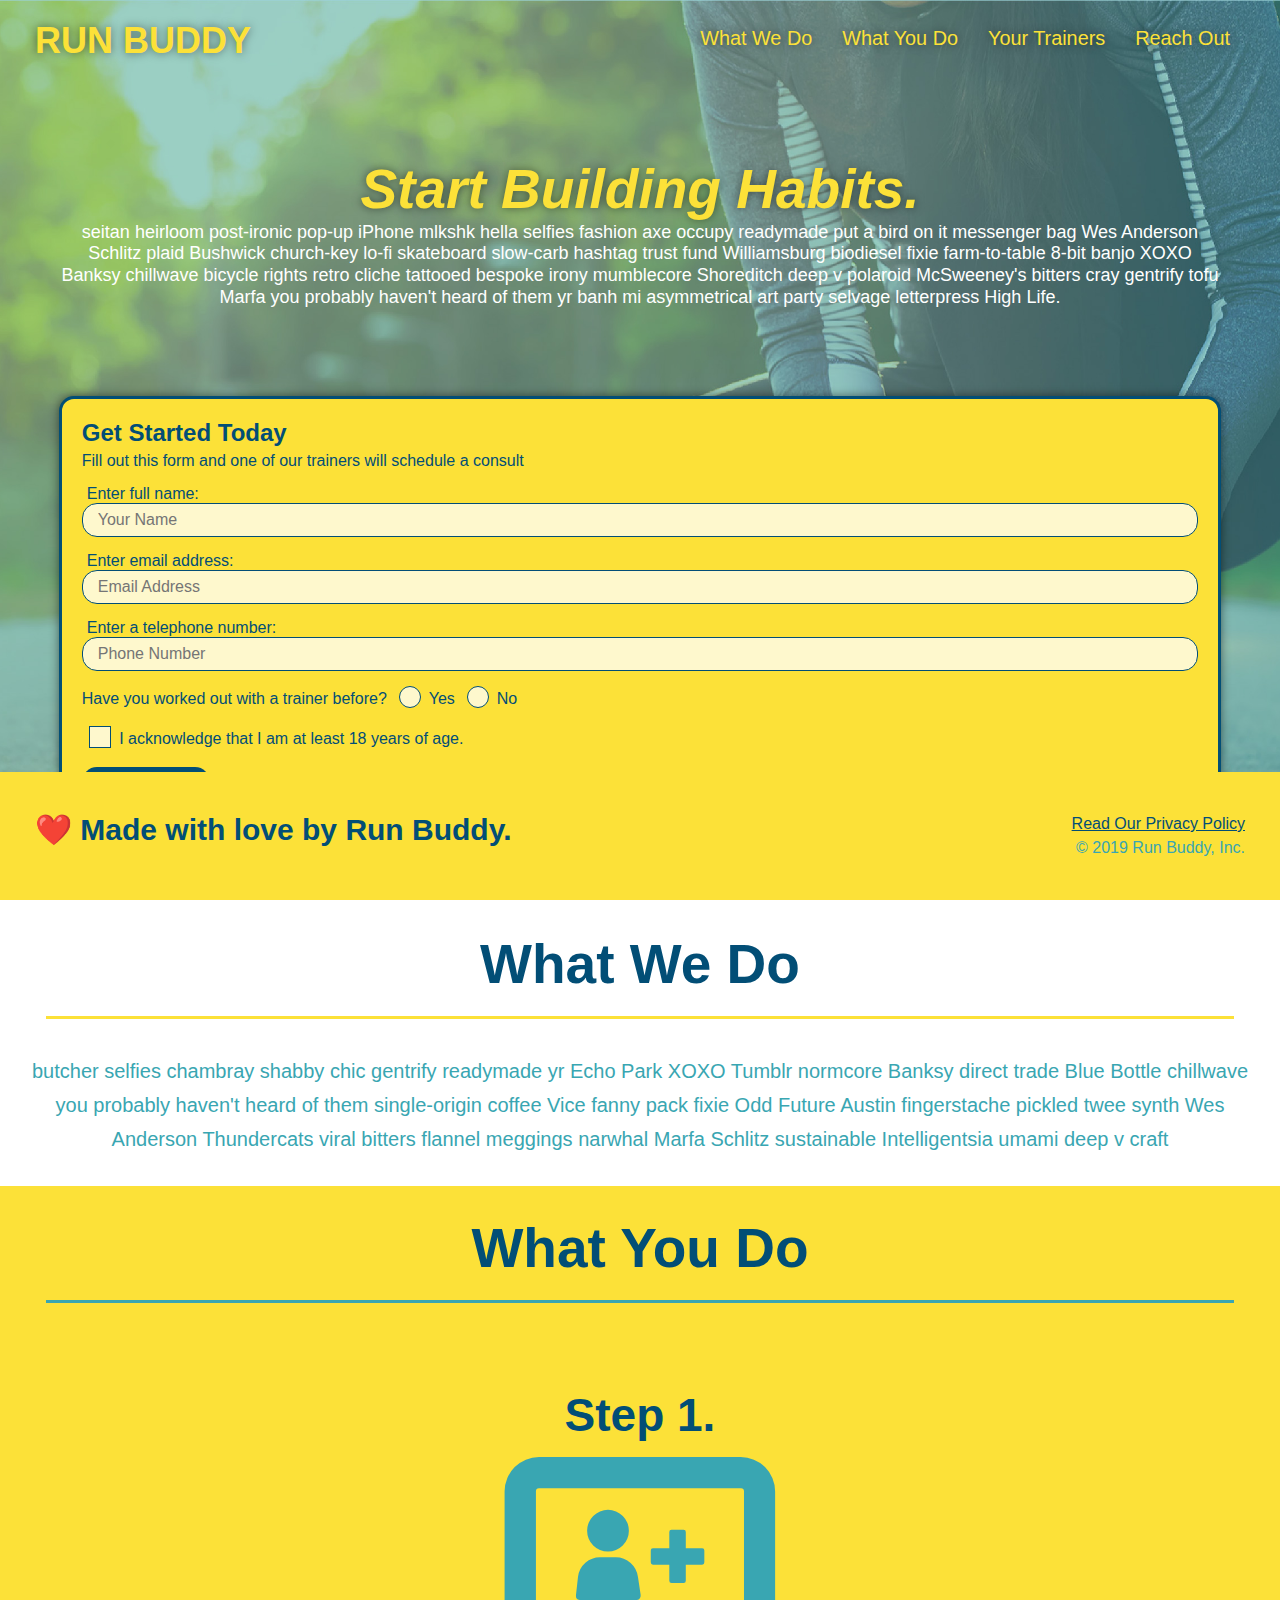
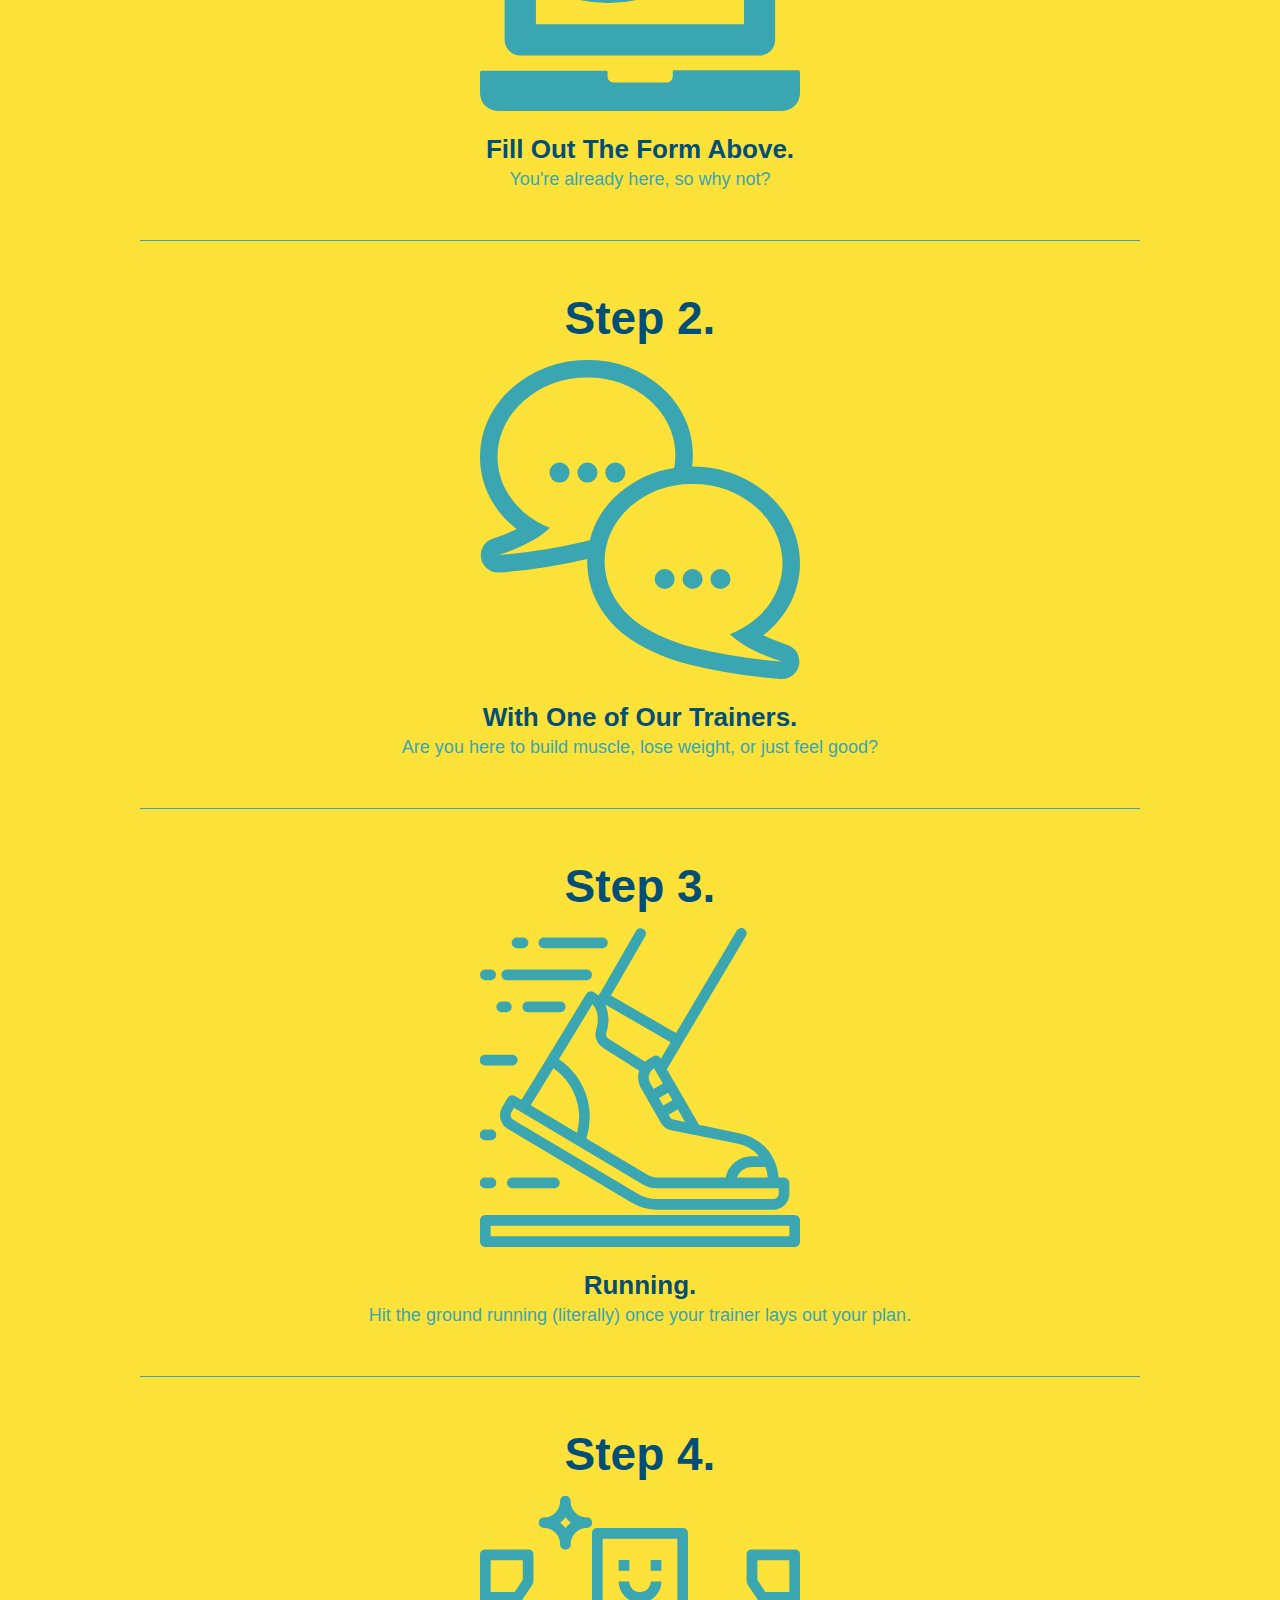
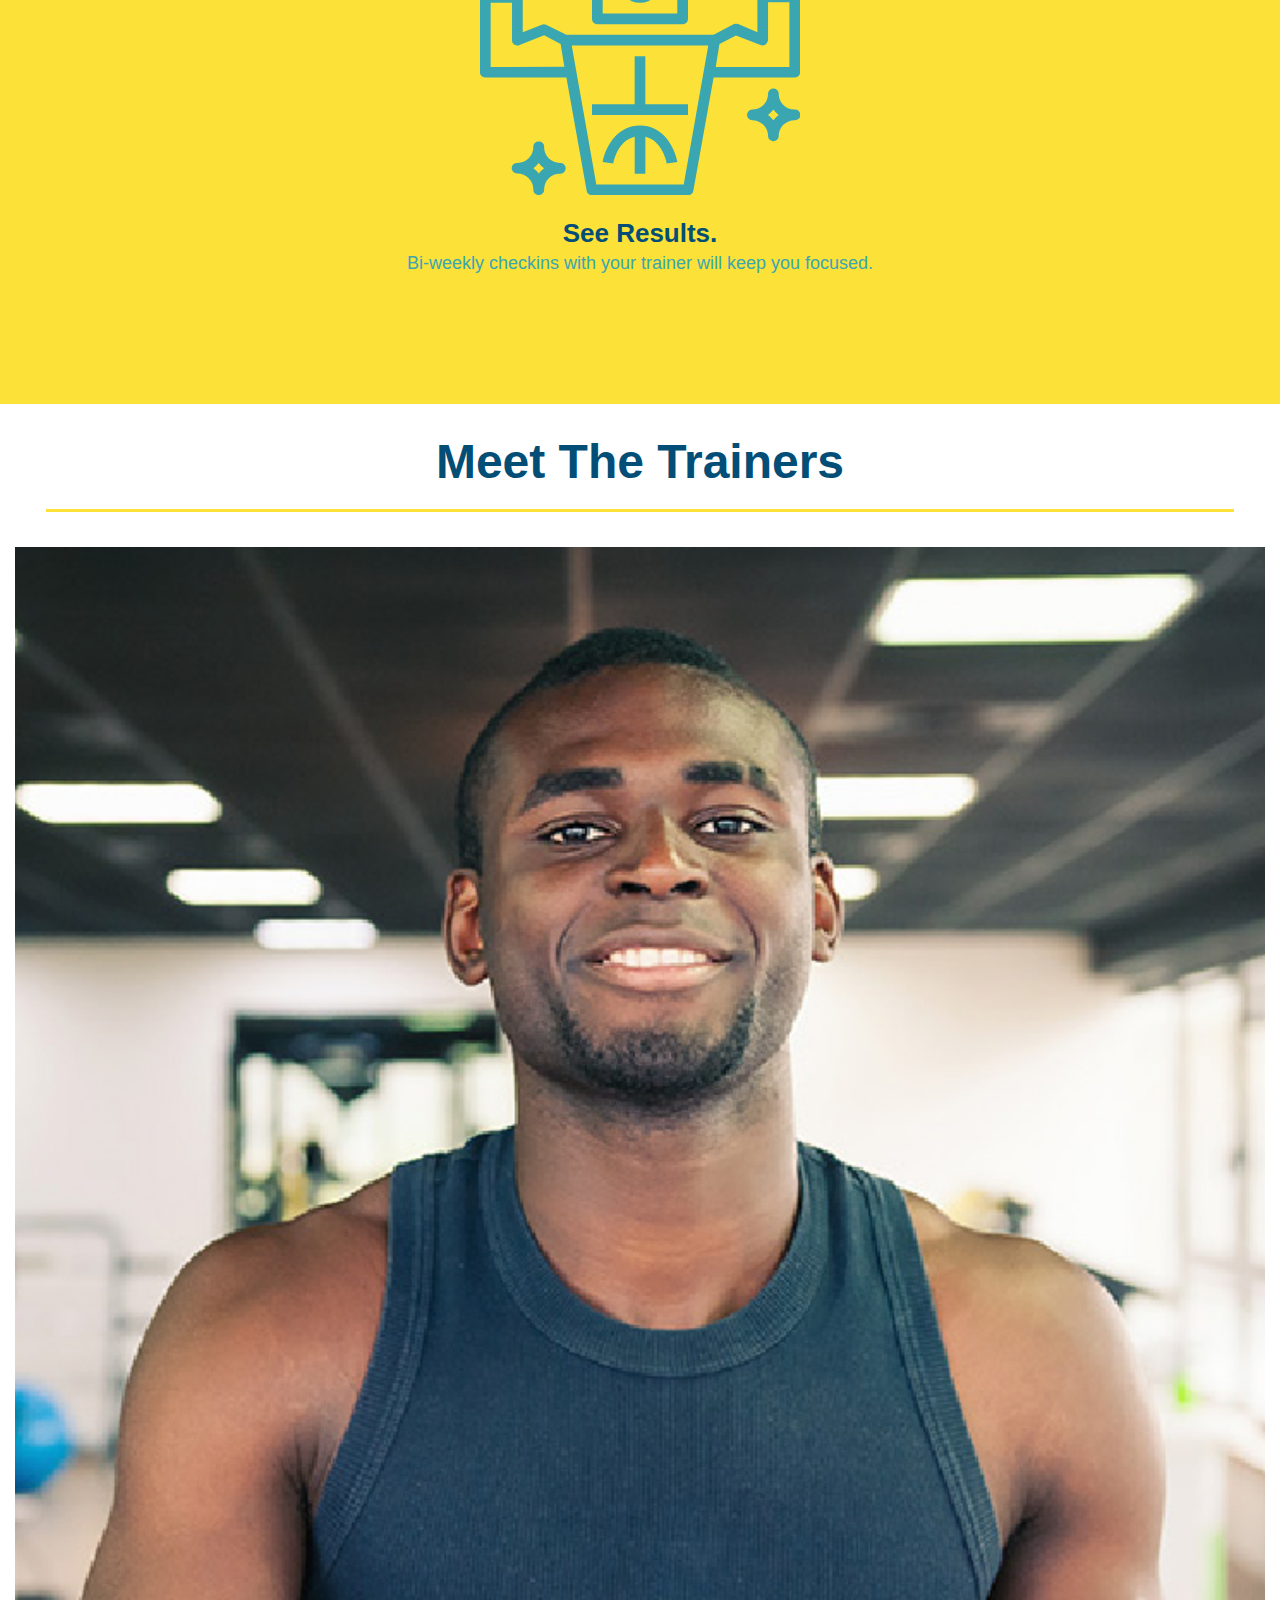
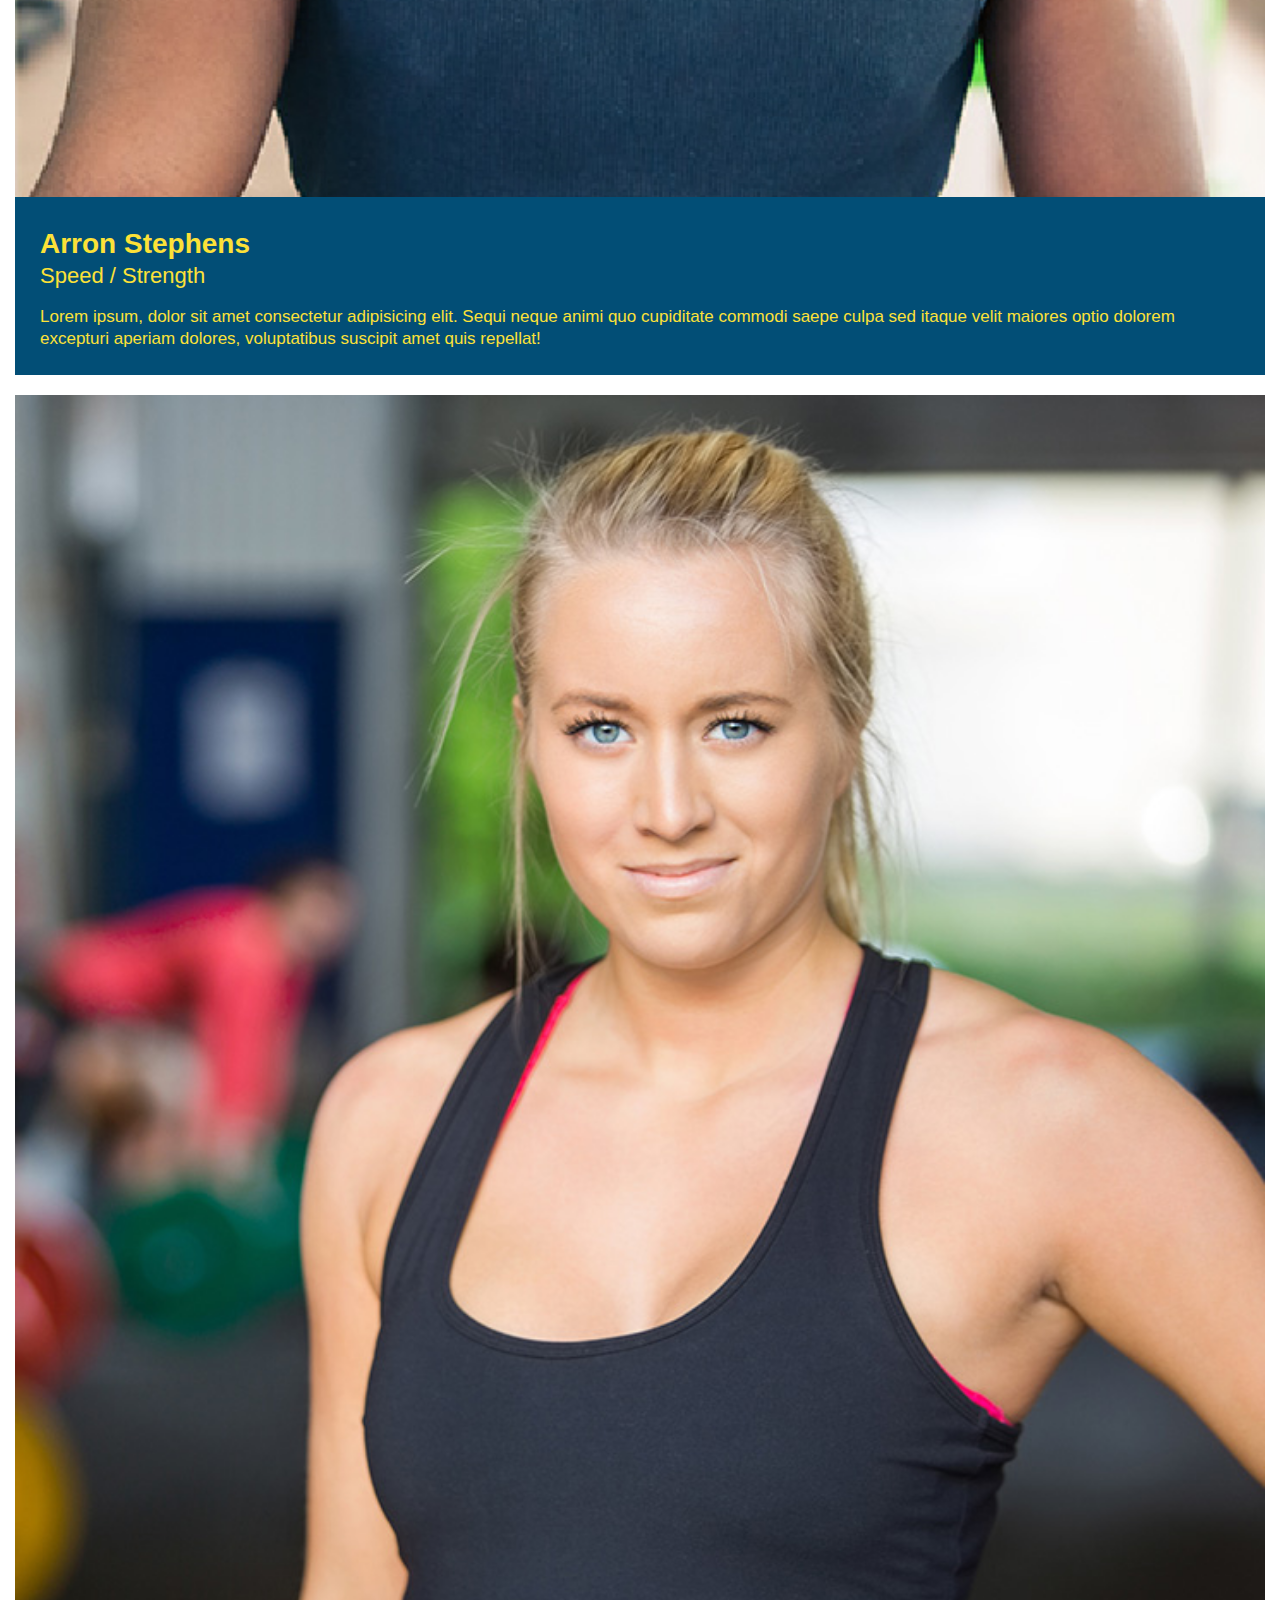
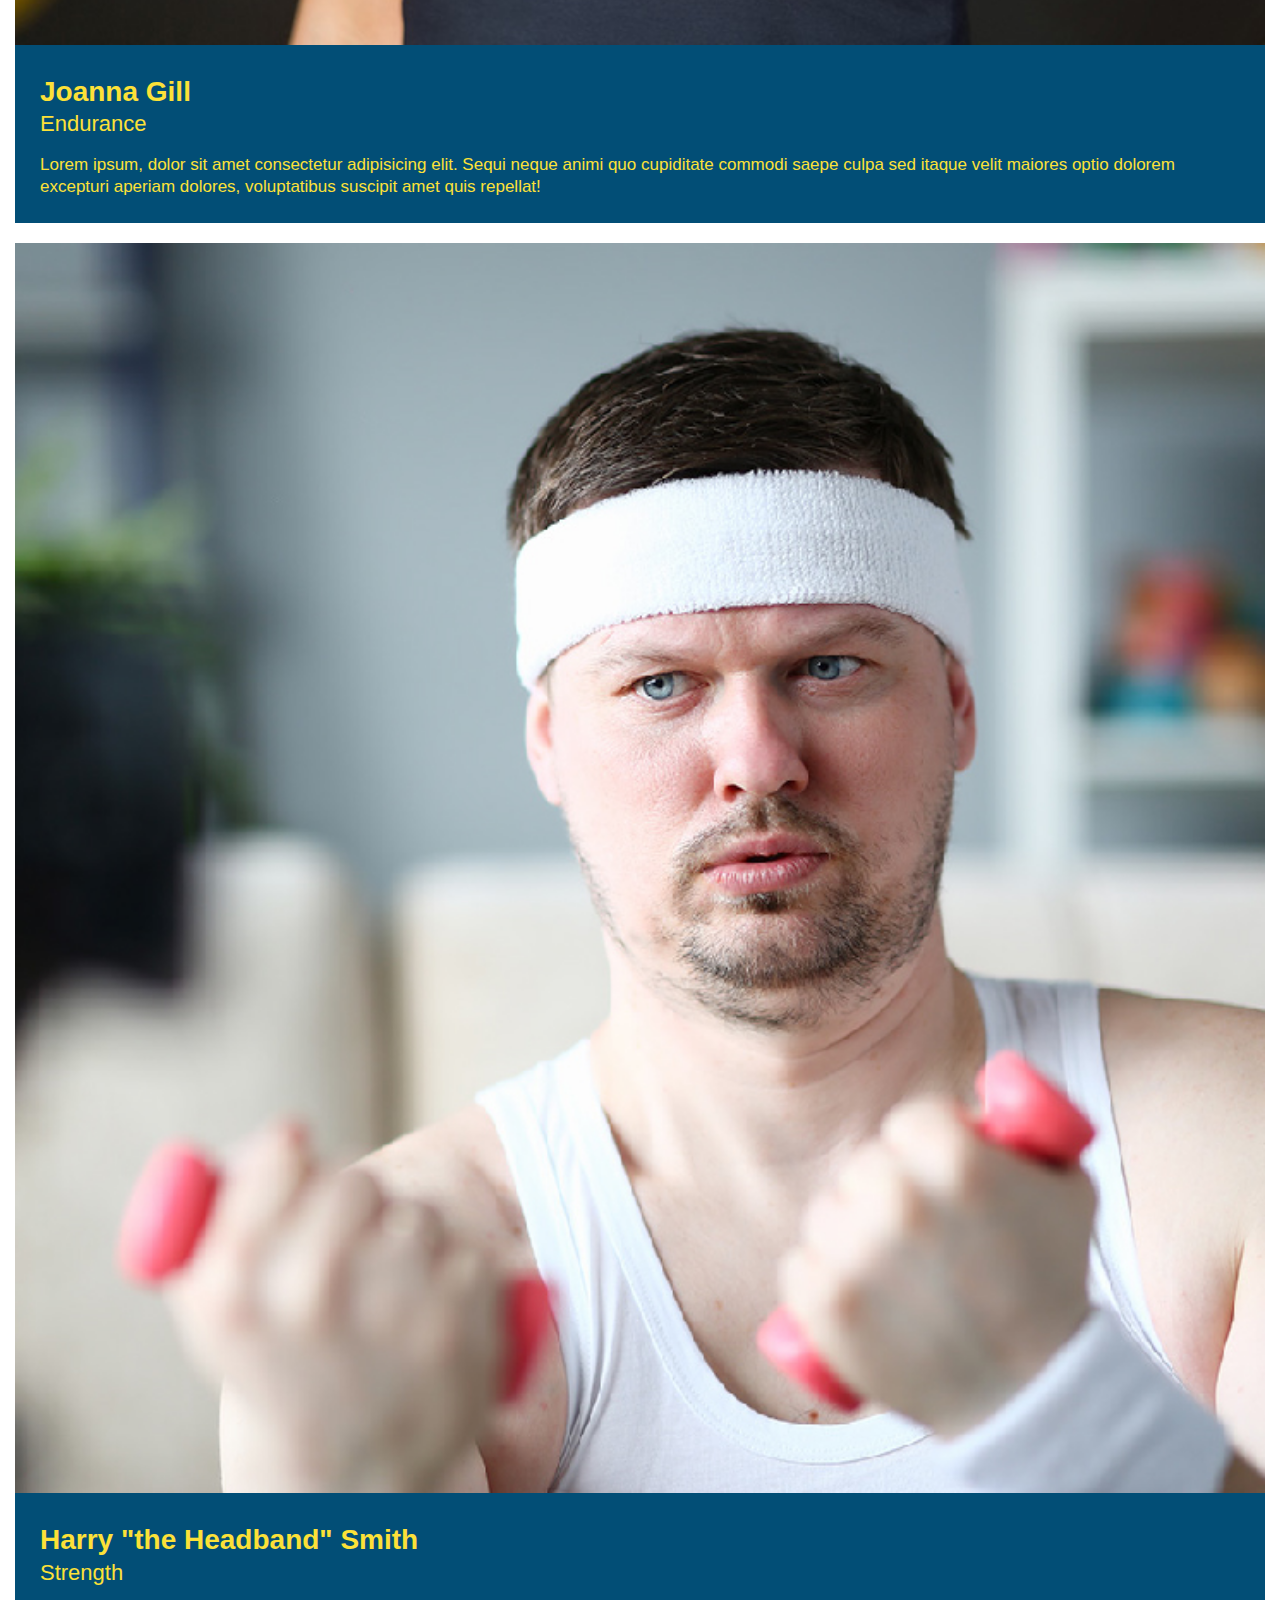
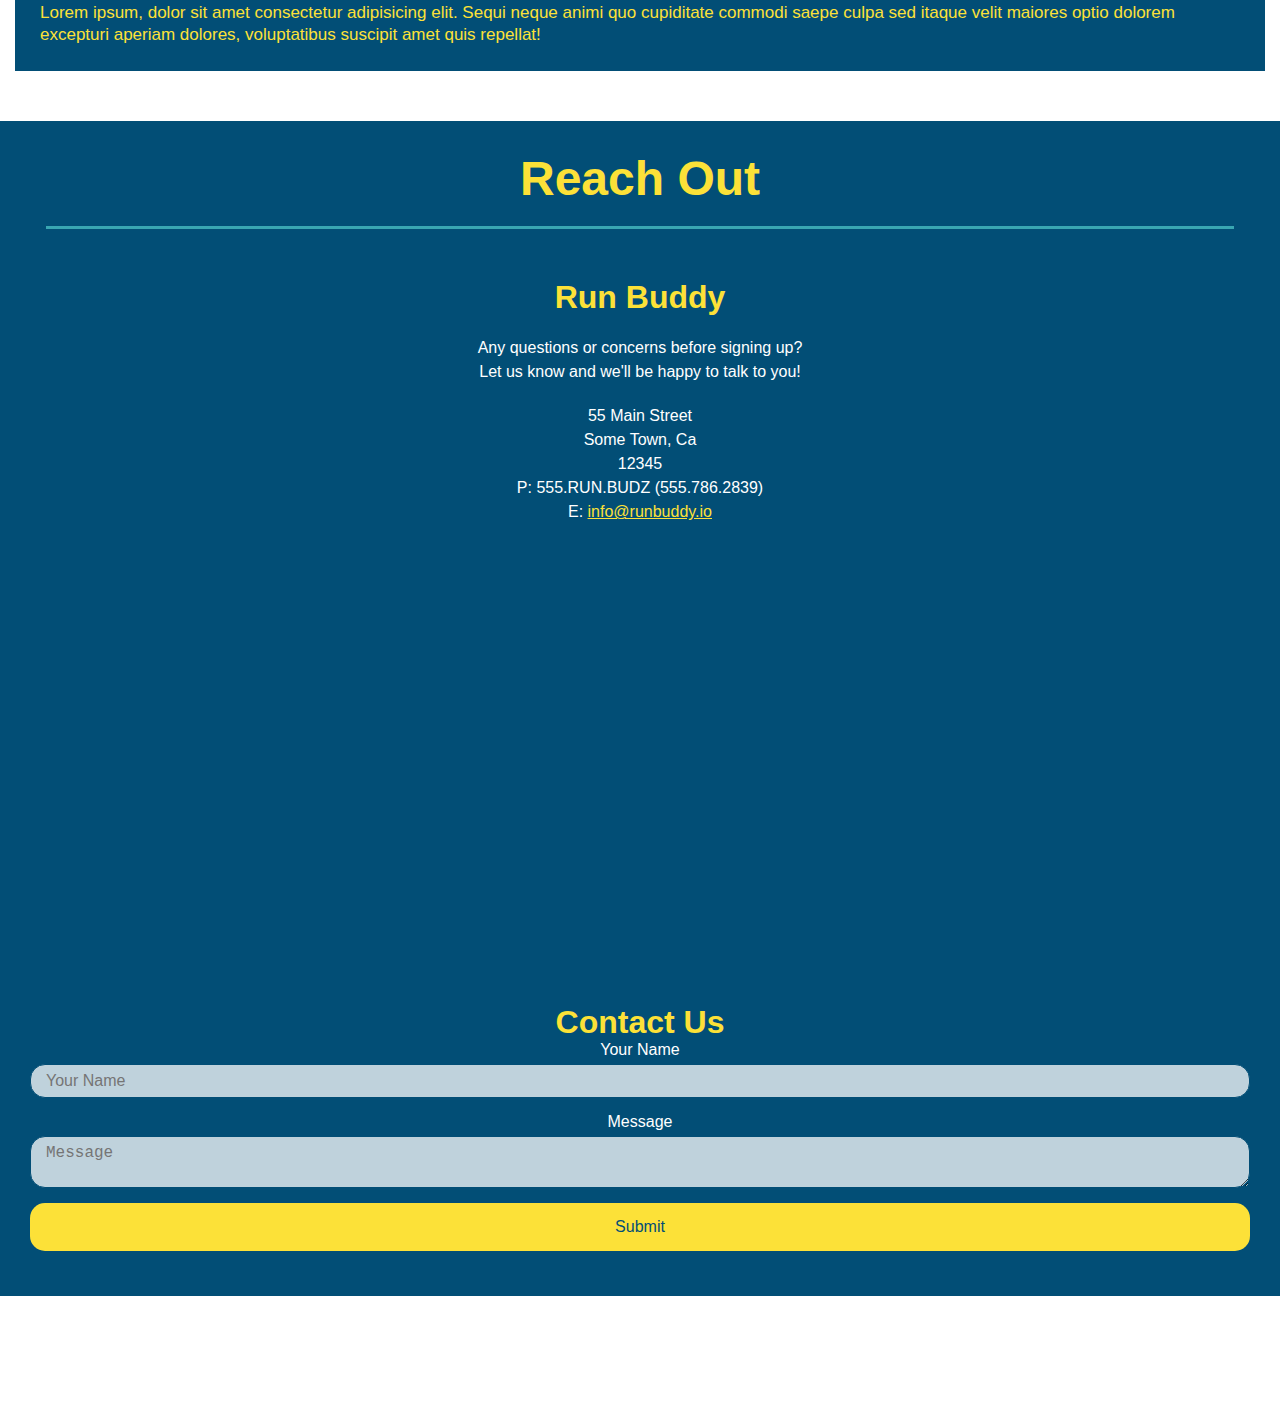
<file: index.html>
<!DOCTYPE html>
<html lang="en"> 

  <head>
    <meta charset="UTF-8" />
    <meta name="viewport" content="width=device-width, initial-scale=1.0" />
    <title>Run Buddy</title>
    <link rel="stylesheet" href="./assets/css/style.css">
    <meta title="author" name="Min Maung">
  </head>

  <body> 
      <!-- navigation tags - block level element -->
      <header>
          <h1>
            <a href="#">RUN BUDDY</a>
          </h1>
          <nav>
            <!-- Unordered list element -->
            <ul>
              <!-- List item element-->
              <li>
                <!-- Anchor element -->
                <a href="#what-we-do">What We Do</a>
              </li>
              <li>
                <a href="#what-you-do">What You Do</a>
              </li>
              <li>
                <a href="#your-trainers">Your Trainers</a>
              </li>
              <li>
                <a href="#reach-out">Reach Out</a>
              </li>
            </ul>
          </nav>
      </header>
    
    <!-- hero/jumbotron section -->
    <section class="hero">
      <div class="hero-cta">
        <h2>Start Building Habits.</h2>
        <p>
          seitan heirloom post-ironic pop-up iPhone mlkshk hella selfies fashion axe occupy readymade put a bird on it messenger bag Wes Anderson Schlitz plaid Bushwick church-key lo-fi skateboard slow-carb hashtag trust fund Williamsburg biodiesel fixie farm-to-table 8-bit banjo XOXO Banksy chillwave bicycle rights retro cliche tattooed bespoke irony mumblecore Shoreditch deep v polaroid McSweeney's bitters cray gentrify tofu Marfa you probably haven't heard of them yr banh mi asymmetrical art party selvage letterpress High Life.
        </p>
      </div>
      <div class="hero-form">
        <h3>Get Started Today</h3>
        <p>Fill out this form and one of our trainers will schedule a consult</p>

        <!-- Add form element -->
        <form action="">
          <label for="name">Enter full name:</label>
          <input type="text" placeholder="Your Name" name="name" id="name" class="form-input" />
          <label for="email">Enter email address:</label>
          <input type="text" placeholder="Email Address" name="email" id="email" class="form-input" />
          <label for="phone">Enter a telephone number:</label>
          <input type="tel" placeholder="Phone Number" name="phone" id="phone" class="form-input" />
          <!--
          <p>
            Have you worked out with a trainer before?
            <input type="radio" name="trainer-confirm" id="trainer-yes" />
            <label for="trainer-yes">Yes</label>
            <input type="radio" name="trainer-confirm" id="trainer-no" />
            <label for="trainer-no">No</label>
          </p>
          <p>
            <label for="checkbox">I acknowledge that I am at least 18 years of age.</label>
            <input type="checkbox" name="age-confirm" id="checkbox" />
          </p>
          -->
          <p>
            Have you worked out with a trainer before?
            <span class="radio-wrapper">
              <input type="radio" name="trainer-confirm" id="trainer-yes" />
              <label for="trainer-yes">Yes</label>
            </span>
            <span class="radio-wrapper">
              <input type="radio" name="trainer-confirm" id="trainer-no" />
              <label for="trainer-no">No</label>
            </span>
          </p>
          <p>
            <span class="checkbox-wrapper">
              <input type="checkbox" name="age-confirm" id="checkbox" />
              <label for="checkbox">I acknowledge that I am at least 18 years of age.</label>
            </span>
          </p>
          <button type="submit">Get running!</button>
        </form>
      </div>
    </section>
    <!-- End header -->

    <!-- "what we do" section -->
    <section id="what-we-do" class="intro">
      <div class="flex-row">
        <h2 class="section-title primary-border">What We Do</h2>
      </div>

      <div class="flex-row">
        <p>
          butcher selfies chambray shabby chic gentrify readymade yr Echo Park XOXO Tumblr normcore Banksy direct trade Blue Bottle chillwave you probably haven't heard of them single-origin coffee Vice fanny pack fixie Odd Future Austin fingerstache pickled twee synth Wes Anderson Thundercats viral bitters flannel meggings narwhal Marfa Schlitz sustainable Intelligentsia umami deep v craft
        </p>
      </div>
    </section>

    <!-- "what you do" section -->
    <section id="what-you-do" class="steps">

      <div class="flex-row">
        <h2 class="section-title secondary-border">What You Do</h2>
      </div>

      <div class="step">
        <h3>Step 1.</h3>
        <div class="step-info">
          <div class="step-img">
            <img src="./assets/images/step-1.svg" alt="svg width=15% for 'Fill Out the Form'" />
          </div>
          <div class="step-text">
            <h4>Fill Out The Form Above.</h4>
            <p>You're already here, so why not?</p>
          </div>
        </div>
      </div>

      <div class="step">
        <h3>Step 2.</h3>
        <div class="step-info">
          <div class="step-img">
            <img src="./assets/images/step-2.svg" alt="svg width=15% for 'Meet the Trainers'" />
          </div>
          <div class="step-text">
            <h4>With One of Our Trainers.</h4>
            <p>Are you here to build muscle, lose weight, or just feel good?</p>
          </div>
        </div>
      </div>

      <div class="step">
        <h3>Step 3.</h3>
        <div class="step-info">
          <div class="step-img">
            <img src="./assets/images/step-3.svg" alt="svg width=15% for 'Get Running'" />
          </div>
          <div class="step-text">
            <h4>Running.</h4>
            <p>Hit the ground running (literally) once your trainer lays out your plan.</p>
          </div>
        </div>
      </div>

      <div class="step">
        <h3>Step 4.</h3>
        <div class="step-info">
          <div class="step-img">
            <img src="./assets/images/step-4.svg" alt="svg width=15% for 'See Results'" />
          </div>
          <div class="step-text">
            <h4>See Results.</h4>
            <p>Bi-weekly checkins with your trainer will keep you focused.</p>
          </div>
        </div>
      </div>

    </section>

    <!-- "meet the trainers" section -->
    <section id="your-trainers">
      <div class="flex-row">
        <h2 class="section-title primary-border">Meet The Trainers</h2>
      </div>

      <!-- first trainer bio -->
      <div class="trainers">
      <article class="trainer">
        <img src="./assets/images/trainer-1.jpg" alt="Arron Stephens in his workout clothes, ready to pump iron" />
        <div class="trainer-bio">
          <h3 class="trainer-name">Arron Stephens</h3>
          <h4 class="trainer-role">Speed / Strength</h4>
          <p>
            Lorem ipsum, dolor sit amet consectetur adipisicing elit. Sequi neque animi quo cupiditate commodi saepe culpa sed
            itaque velit maiores optio dolorem excepturi aperiam dolores, voluptatibus suscipit amet quis repellat!
          </p>
        </div>
      </article>

      <!-- second trainer bio -->
      <article class="trainer">
        <img src="./assets/images/trainer-2.jpg" alt="Joanna Gill cooling off after a workout" />
        <div class="trainer-bio">
          <h3 class="trainer-name">Joanna Gill</h3>
          <h4 class="trainer-role">Endurance</h4>
          <p>
            Lorem ipsum, dolor sit amet consectetur adipisicing elit. Sequi neque animi quo cupiditate commodi saepe culpa sed
            itaque velit maiores optio dolorem excepturi aperiam dolores, voluptatibus suscipit amet quis repellat!
          </p>
        </div>
      </article>

      <!-- third trainer bio -->
      <article class="trainer">
        <img src="./assets/images/trainer-3.jpg" 
        alt="Harry Smith wearing a headband and lifting comically small pink weights" />
        <div class="trainer-bio">
          <h3 class="trainer-name">Harry "the Headband" Smith</h3>
          <h4 class="trainer-role">Strength</h4>
          <p>
            Lorem ipsum, dolor sit amet consectetur adipisicing elit. Sequi neque animi quo cupiditate commodi saepe culpa sed
            itaque velit maiores optio dolorem excepturi aperiam dolores, voluptatibus suscipit amet quis repellat!
          </p>
        </div>
      </article>
      </div>
    </section>

    <!-- "reach out" section -->
    <section id="reach-out" class="contact">
      <h2 class="section-title secondary-border">Reach Out</h2>

      <div class="contact-info">
        <div>
          <h3>Run Buddy</h3>
          <p>
            Any questions or concerns before signing up?
            <br />
            Let us know and we'll be happy to talk to you!
          </p>

          <address>
            55 Main Street <br/>
            Some Town, Ca <br/>
            12345<br />
            P: 555.RUN.BUDZ (555.786.2839)<br/>
            E: <a href="mailto:info@runbuddy.io">info@runbuddy.io</a>
          </address>
        </div>

        <div class="contact-form">
          <h3>Contact Us</h3>
          <form>
              <label for="contact-name">Your Name</label>
              <input type="text" id="contact-name" placeholder="Your Name" />
          
              <label for="contact-message">Message</label>
              <textarea id="contact-message" placeholder="Message"></textarea>
          
              <button type="submit">Submit</button>
          </form>
        </div>

      
        <iframe src="https://www.google.com/maps/embed?pb=!1m18!1m12!1m3!1d2980.2455670286286!2d-73.9228543842336!3d41.672039679239056!2m3!1f0!2f0!3f0!3m2!1i1024!2i768!4f13.1!3m3!1m2!1s0x89dd3e96d22e346b%3A0x64e2f3559086a00f!2s173%20Beechwood%20Ave%2C%20Poughkeepsie%2C%20NY%2012601!5e0!3m2!1sen!2sus!4v1655324738688!5m2!1sen!2sus" 
        style="border:0;"
        allowfullscreen="" 
        loading="lazy">
        </iframe>
      </div>
    </section>

    <!-- footer -->
    <footer>
        <h2>❤️ Made with love by Run Buddy.</h2>
        <div>
          <a href="#">Read Our Privacy Policy</a><br />
          &copy; 2019 Run Buddy, Inc.
      </div>
    </footer>
  </body>
</html>
</file>
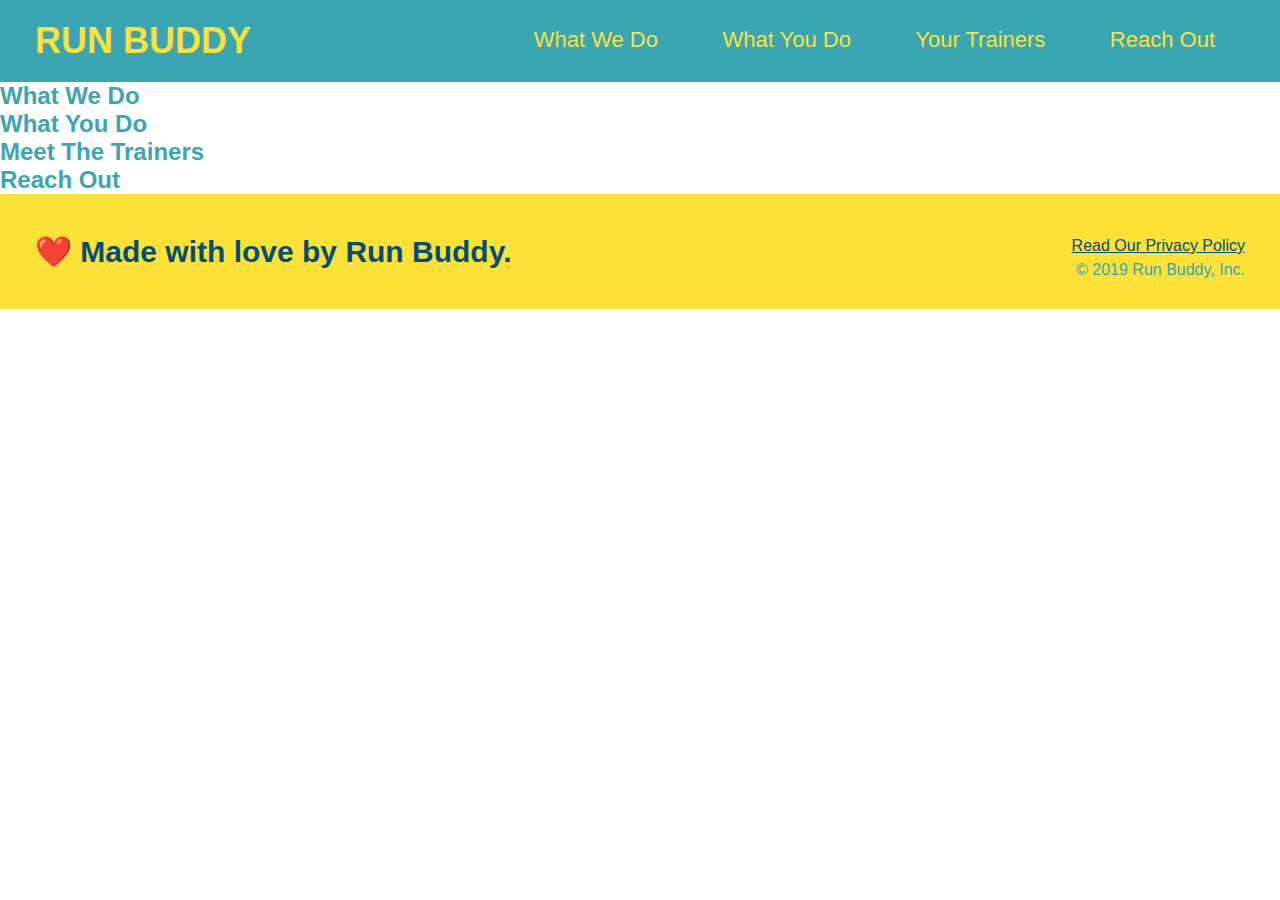
<file: 1.2 header-footer-nav/index.html>
<!DOCTYPE html>
<html lang="en">

<head> 
  <meta charset="UTF-8" />
  <title>Run Buddy</title>
  <link rel="stylesheet" href="./assets/css/style.css" />
</head>

<body>
  <!-- navigation -->
  <header>
    <h1>
      <a href="/">
        RUN BUDDY
      </a>
    </h1>
    <nav>
      <!-- Unordered list element -->
      <ul>
        <!-- List item element-->
        <li>
          <!-- Anchor element -->
          <a href="#what-we-do">What We Do</a>
        </li>
        <li>
          <a href="#what-you-do">What You Do</a>
        </li>
        <li>
          <a href="#your-trainers">Your Trainers</a>
        </li>
        <li>
          <a href="#reach-out">Reach Out</a>
        </li>
      </ul>
    </nav>
  </header>

  <!-- hero/jumbotron -->
  <section>
  </section>

  <!-- "what we do" section -->
  <section>
    <h2>What We Do</h2>
  </section>

  <!-- "what you do" section -->
  <section>
    <h2>What You Do</h2>
  </section>

  <!-- "meet the trainers" section -->
  <section>
    <h2>Meet The Trainers</h2>
  </section>

  <!-- "reach out" section -->
  <section>
    <h2>Reach Out</h2>
  </section>

  <!-- footer -->
  <footer>
    <h2>❤️ Made with love by Run Buddy.</h2>
    <div>
      <a href="#">Read Our Privacy Policy</a><br />
      &copy; 2019 Run Buddy, Inc.
    </div>
  </footer>
</body>

</html>
</file>
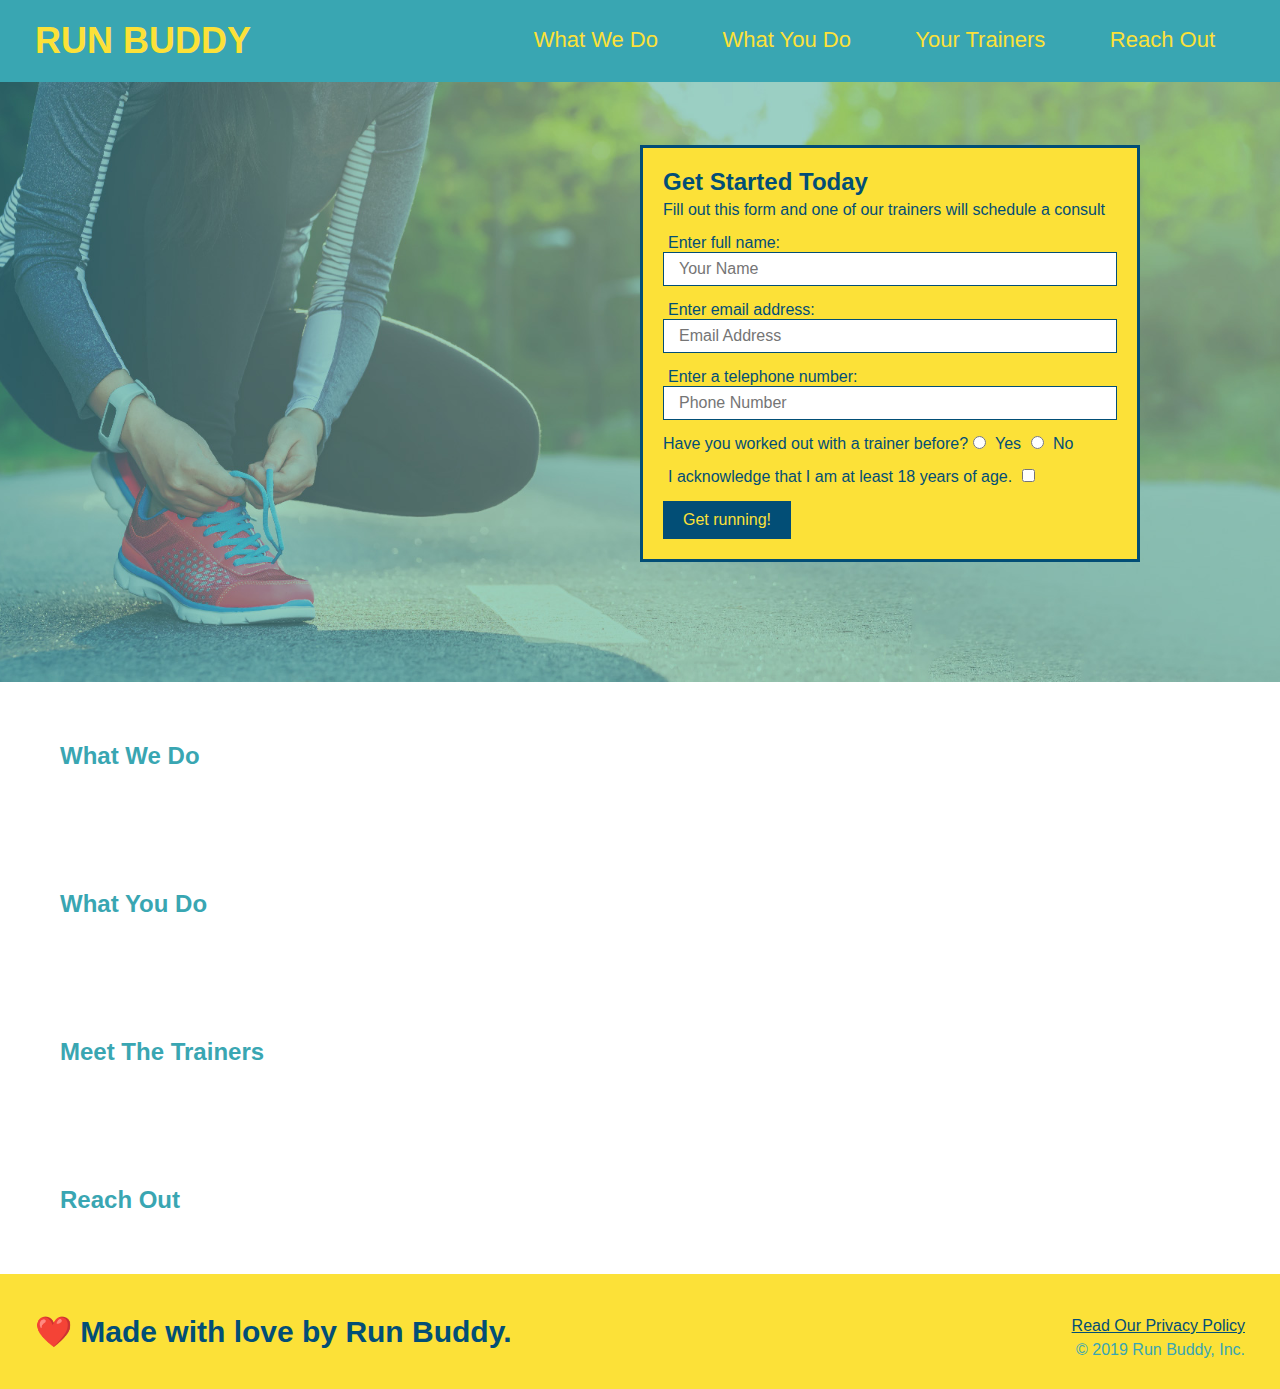
<file: 1.3 input-form section/index.html>
<!DOCTYPE html>
<html lang="en">

<head>
  <meta charset="UTF-8" />
  <title>Run Buddy</title>
  <link rel="stylesheet" href="./assets/css/style.css" />
</head>

<body> 
  <!-- navigation -->
  <header>
    <h1>
      <a href="/"> 
        RUN BUDDY
      </a>
    </h1>
    <nav>
      <!-- Unordered list element -->
      <ul>
        <!-- List item element-->
        <li>
          <!-- Anchor element -->
          <a href="#what-we-do">What We Do</a>
        </li>
        <li>
          <a href="#what-you-do">What You Do</a>
        </li>
        <li>
          <a href="#your-trainers">Your Trainers</a>
        </li>
        <li>
          <a href="#reach-out">Reach Out</a>
        </li>
      </ul>
    </nav>
  </header>

  <!-- hero/jumbotron -->
  <section class="hero">
    <div class="hero-form">
      <h3>Get Started Today</h3>
      <p>Fill out this form and one of our trainers will schedule a consult</p>
      <form>
        <label for="name">Enter full name:</label>
        <input type="text" placeholder="Your Name" name="name" id="name" class="form-input" />
        <label for="email">Enter email address:</label>
        <input type="text" placeholder="Email Address" name="email" id="email" class="form-input" />
        <label for="phone">Enter a telephone number:</label>
        <input type="text" placeholder="Phone Number" name="phone" id="phone" class="form-input" />
        <p>
          Have you worked out with a trainer before?
          <input type="radio" name="trainer-confirm" id="trainer-yes" />
          <label for="trainer-yes">Yes</label>
          <input type="radio" name="trainer-confirm" id="trainer-no" />
          <label for="trainer-no">No</label>
        </p>
        <p>
          <label for="checkbox">
            I acknowledge that I am at least 18 years of age.
          </label>
          <input type="checkbox" name="checkpoint1" id="checkbox" />
        </p>
        <button type="submit">
          Get running!
        </button>
      </form>
    </div>
  </section>

  <!-- "what we do" section -->
  <section>
    <h2>What We Do</h2>
  </section>

  <!-- "what you do" section -->
  <section>
    <h2>What You Do</h2>
  </section>

  <!-- "meet the trainers" section -->
  <section>
    <h2>Meet The Trainers</h2>
  </section>

  <!-- "reach out" section -->
  <section>
    <h2>Reach Out</h2>
  </section>

  <!-- footer -->
  <footer>
    <h2>❤️ Made with love by Run Buddy.</h2>
    <div>
      <a href="#">Read Our Privacy Policy</a><br />
      &copy; 2019 Run Buddy, Inc.
    </div>
  </footer>
</body>

</html>
</file>
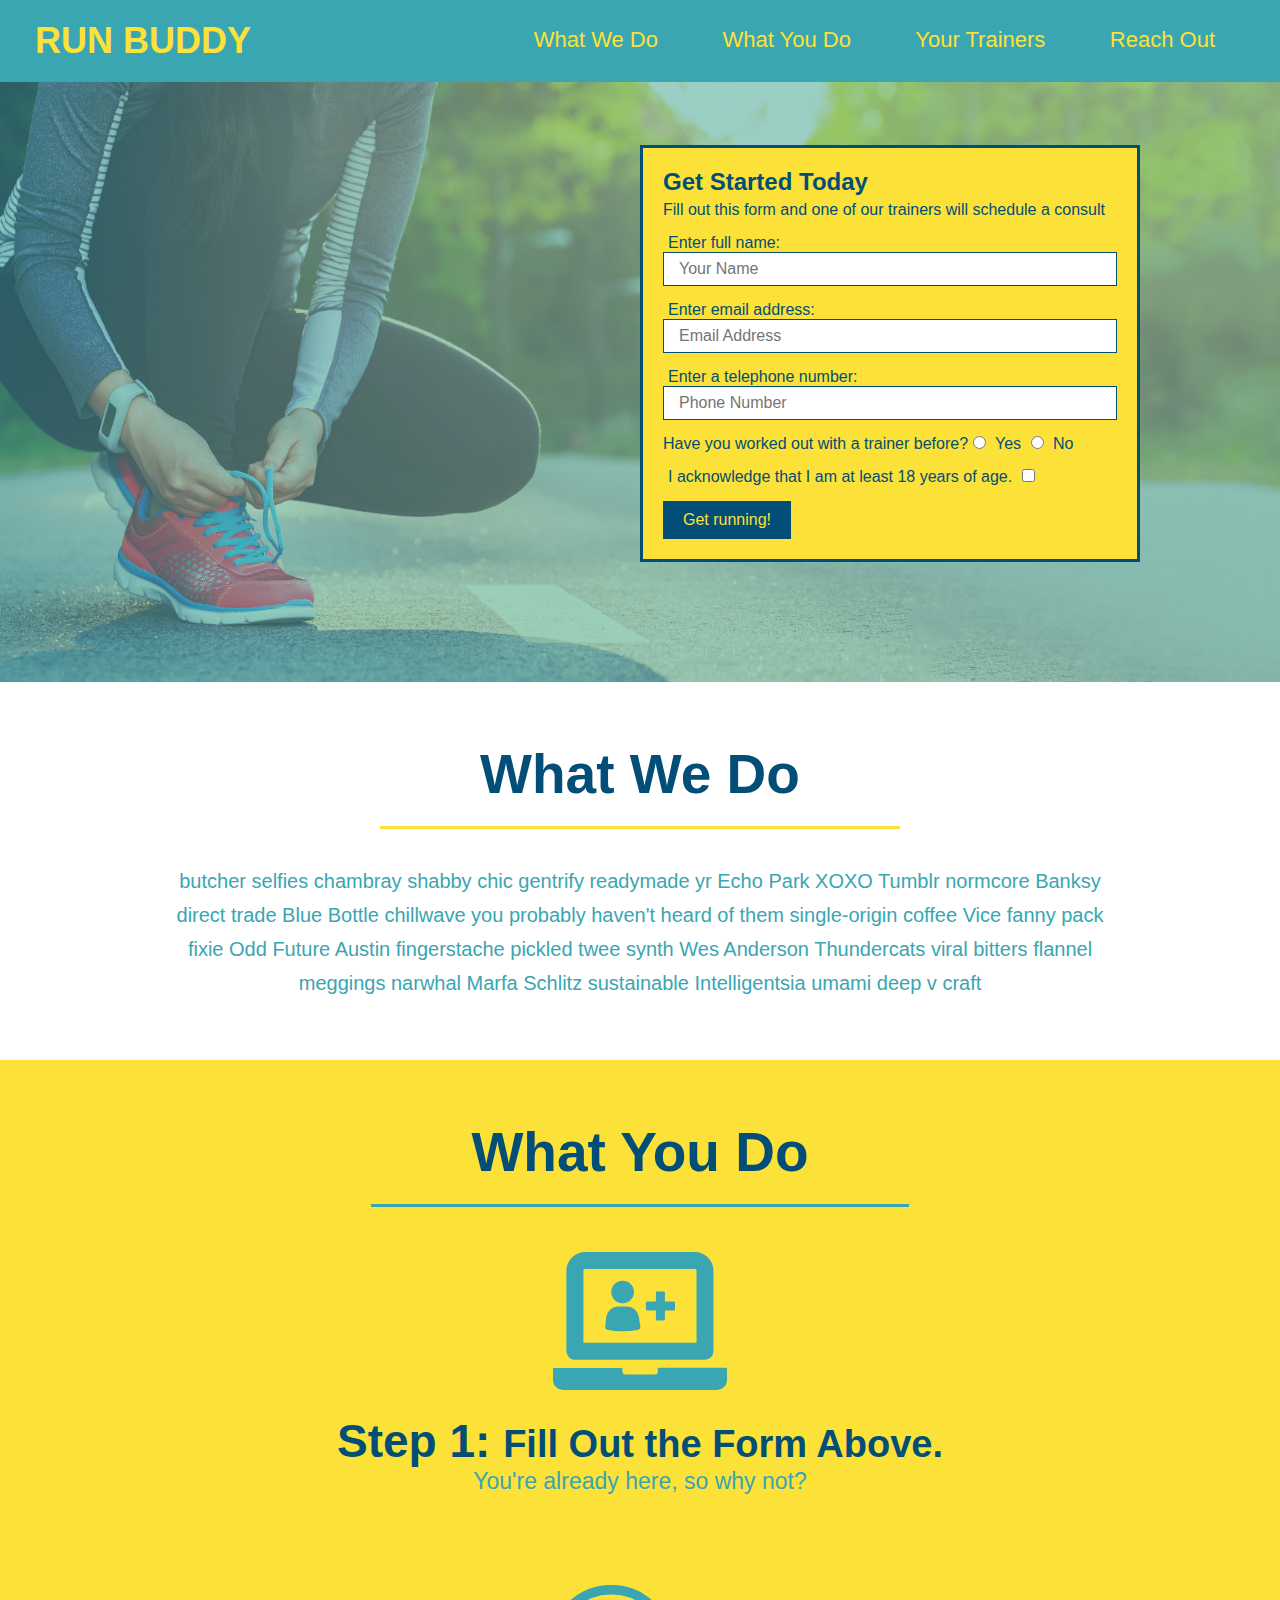
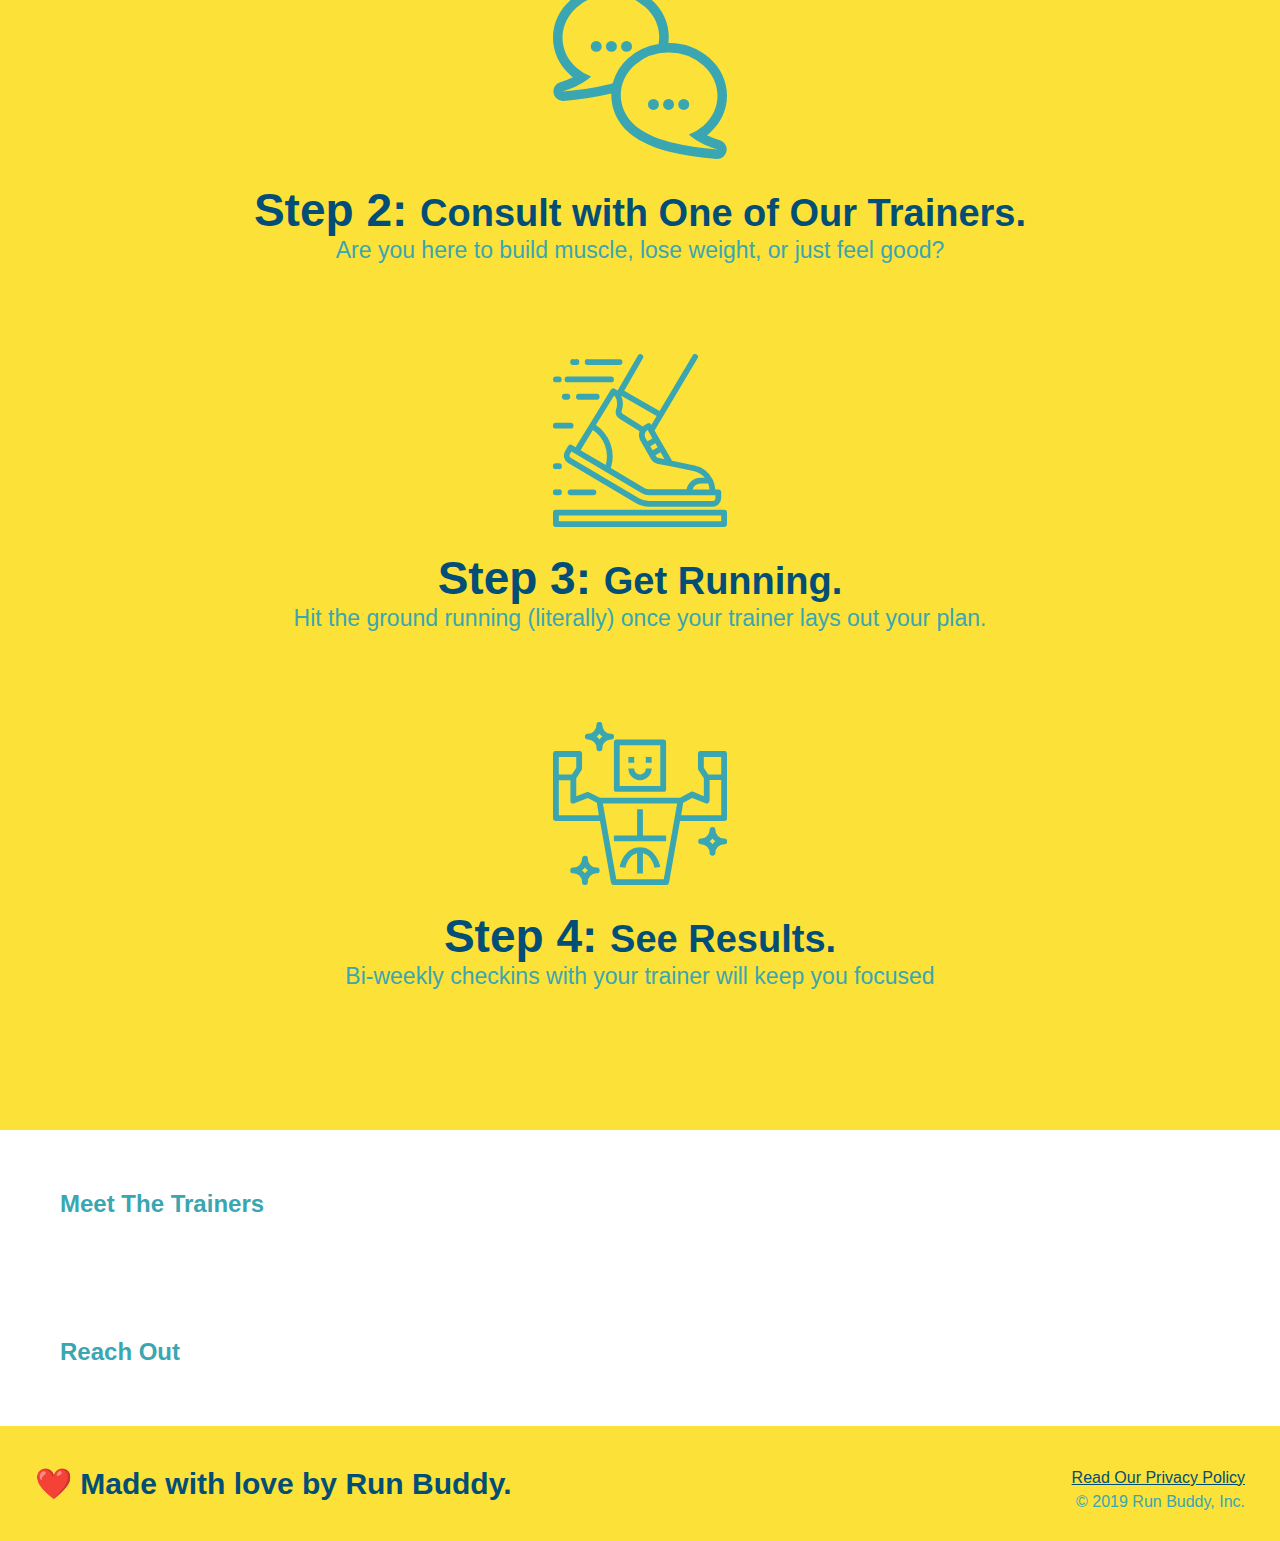
<file: 1.4 section-div-inline/index.html>
<!DOCTYPE html>
<html lang="en">

<head>
  <meta charset="UTF-8" />
  <title>Run Buddy</title>
  <link rel="stylesheet" href="./assets/css/style.css" />
</head>

<body>
  <!-- navigation -->
  <header>
    <h1>
      <a href="/"> 
        RUN BUDDY
      </a>
    </h1>
    <nav>
      <!-- Unordered list element -->
      <ul>
        <!-- List item element-->
        <li>
          <!-- Anchor element -->
          <a href="#what-we-do">What We Do</a>
        </li>
        <li>
          <a href="#what-you-do">What You Do</a>
        </li>
        <li>
          <a href="#your-trainers">Your Trainers</a>
        </li>
        <li>
          <a href="#reach-out">Reach Out</a>
        </li>
      </ul>
    </nav>
  </header>

  <!-- hero/jumbotron -->
  <section class="hero">
    <div class="hero-form">
      <h3>Get Started Today</h3>
      <p>Fill out this form and one of our trainers will schedule a consult</p>
      <form>
        <label for="name">Enter full name:</label>
        <input type="text" placeholder="Your Name" name="name" id="name" class="form-input" />
        <label for="email">Enter email address:</label>
        <input type="text" placeholder="Email Address" name="email" id="email" class="form-input" />
        <label for="phone">Enter a telephone number:</label>
        <input type="text" placeholder="Phone Number" name="phone" id="phone" class="form-input" />
        <p>
          Have you worked out with a trainer before?
          <input type="radio" name="trainer-confirm" id="trainer-yes" />
          <label for="trainer-yes">Yes</label>
          <input type="radio" name="trainer-confirm" id="trainer-no" />
          <label for="trainer-no">No</label>
        </p>
        <p>
          <label for="checkbox">
            I acknowledge that I am at least 18 years of age.
          </label>
          <input type="checkbox" name="checkpoint1" id="checkbox" />
        </p>
        <button type="submit">
          Get running!
        </button>
      </form>
    </div>
  </section>

  <!-- "what we do" section -->
  <section id="what-we-do" class="intro">
    <h2 class="section-title primary-border">What We Do</h2>
    <p>
      butcher selfies chambray shabby chic gentrify readymade yr Echo Park XOXO Tumblr normcore Banksy direct trade Blue
      Bottle chillwave you probably haven't heard of them single-origin coffee Vice fanny pack fixie Odd Future Austin
      fingerstache pickled twee synth Wes Anderson Thundercats viral bitters flannel meggings narwhal Marfa Schlitz
      sustainable Intelligentsia umami deep v craft
    </p>
  </section>

  <!-- "what you do" section -->
  <section id="what-you-do" class="steps">
    <h2 class="section-title secondary-border">What You Do</h2>

    <div>
      <img src="./assets/images/step-1.svg" alt="" />
      <h3>Step 1: <span>Fill Out the Form Above.</span></h3>
      <p>You're already here, so why not?</p>
    </div>

    <div>
      <img src="./assets/images/step-2.svg" alt="" />
      <h3>Step 2: <span>Consult with One of Our Trainers.</span></h3>
      <p>Are you here to build muscle, lose weight, or just feel good?</p>
    </div>

    <div>
      <img src="./assets/images/step-3.svg" alt="" />
      <h3>Step 3: <span>Get Running.</span></h3>
      <p>Hit the ground running (literally) once your trainer lays out your plan.</p>
    </div>

    <div>
      <img src="./assets/images/step-4.svg" alt="" />
      <h3>Step 4: <span>See Results.</span></h3>
      <p>Bi-weekly checkins with your trainer will keep you focused</p>
    </div>
  </section>

  <!-- "meet the trainers" section -->
  <section>
    <h2>Meet The Trainers</h2>
  </section>

  <!-- "reach out" section -->
  <section>
    <h2>Reach Out</h2>
  </section>

  <!-- footer -->
  <footer>
    <h2>❤️ Made with love by Run Buddy.</h2>
    <div>
      <a href="#">Read Our Privacy Policy</a><br />
      &copy; 2019 Run Buddy, Inc.
    </div>
  </footer>
</body>

</html>
</file>
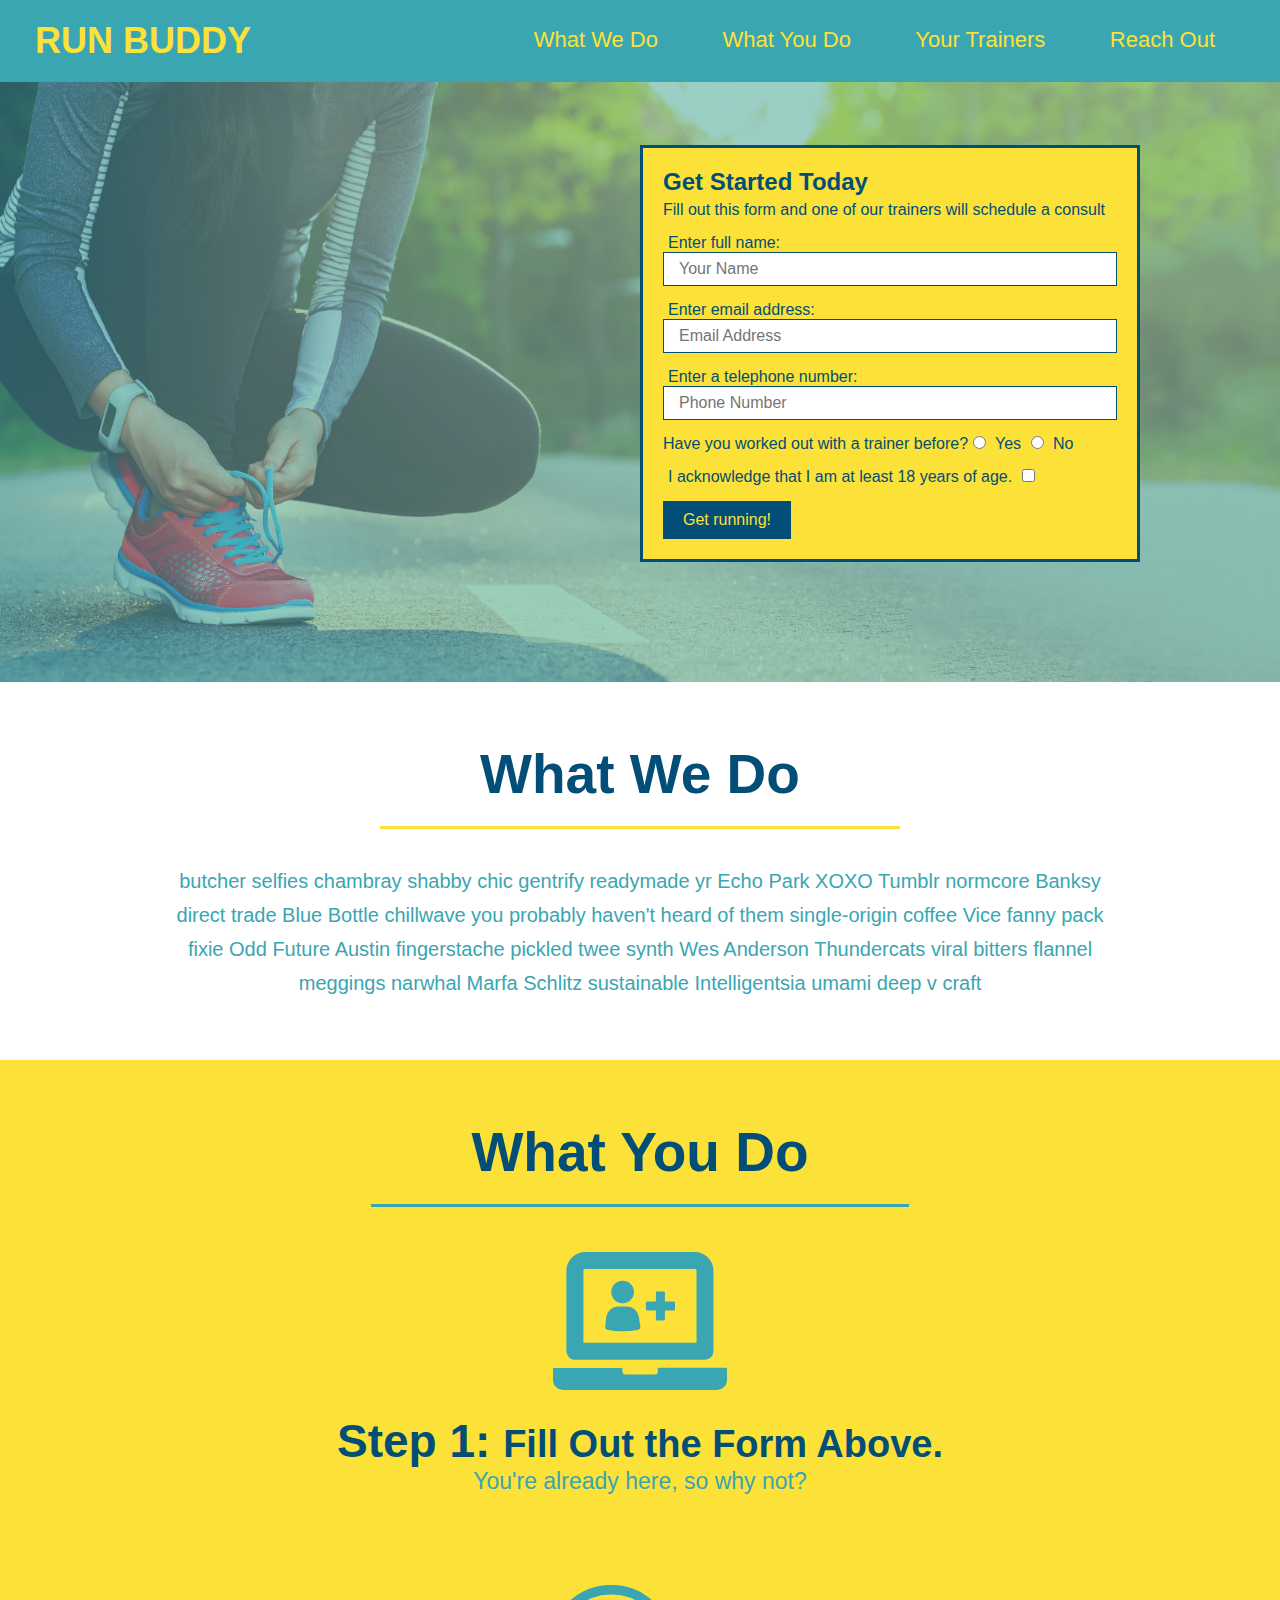
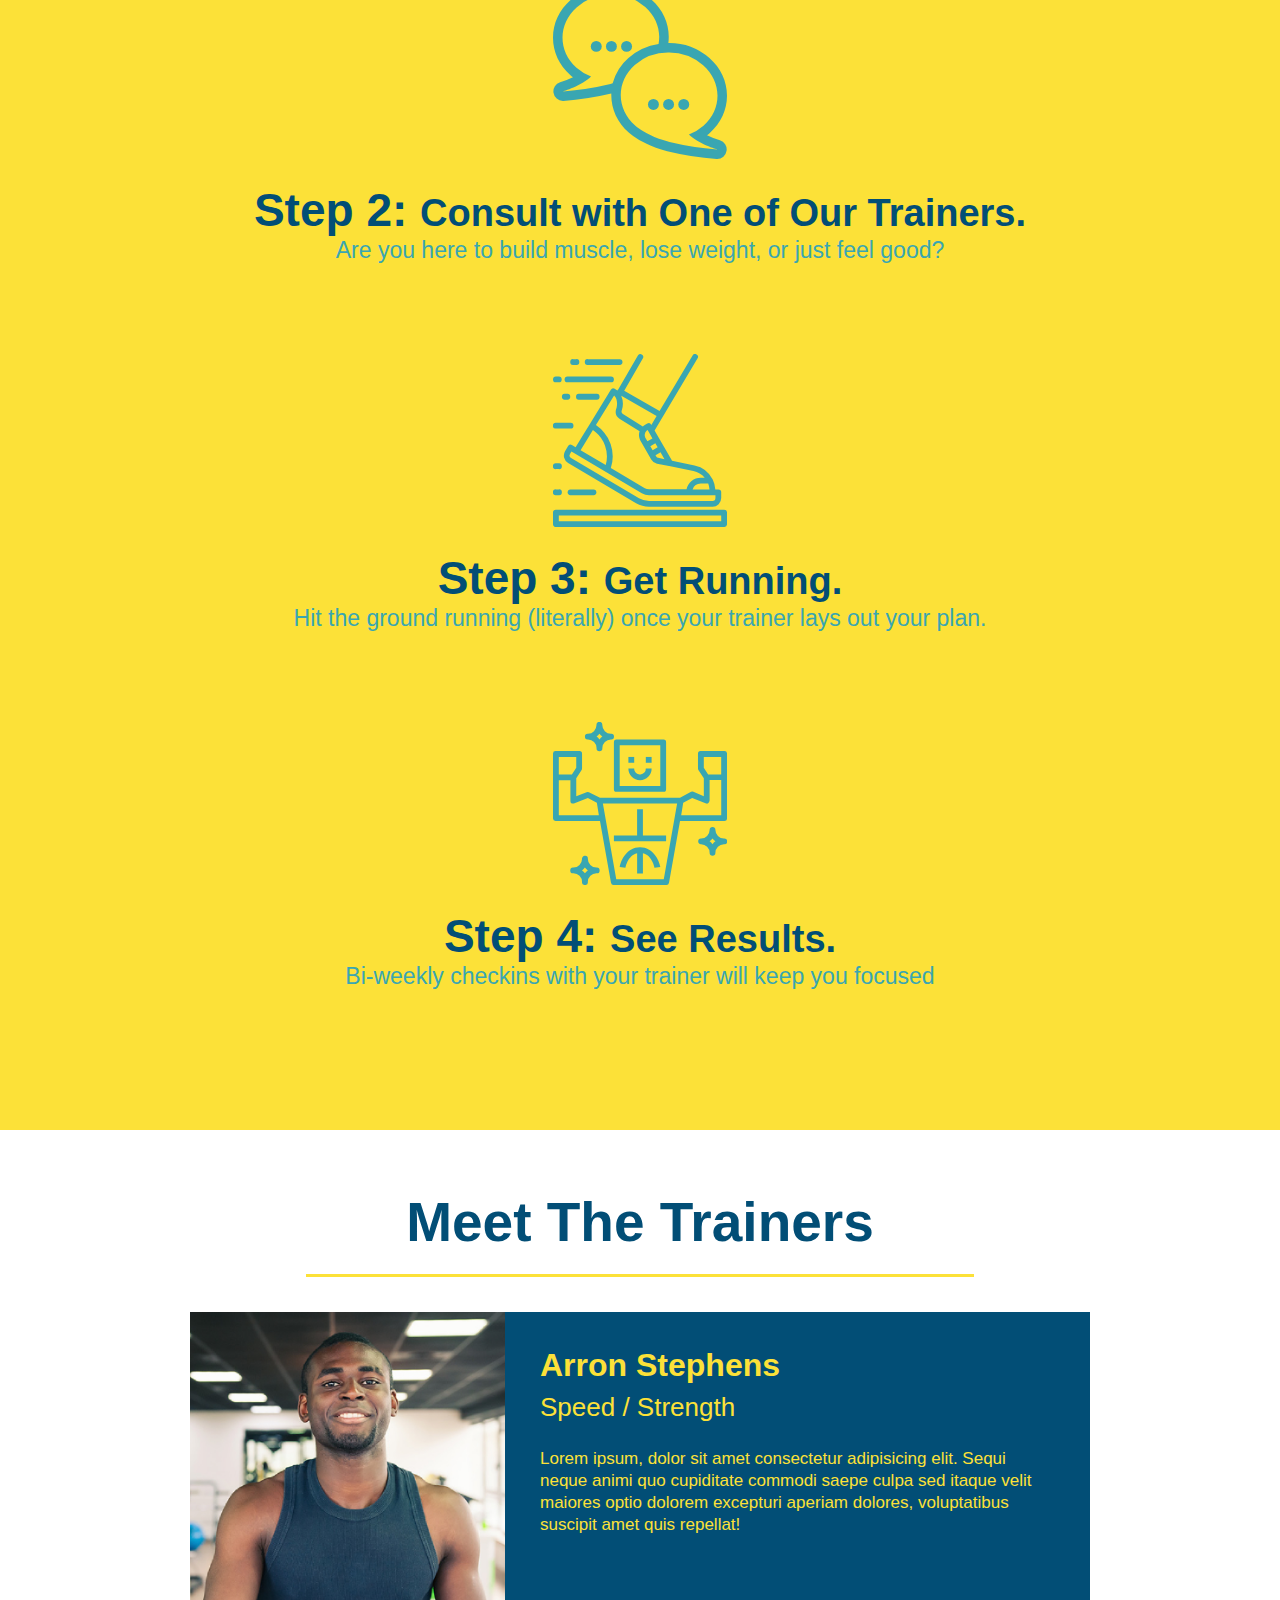
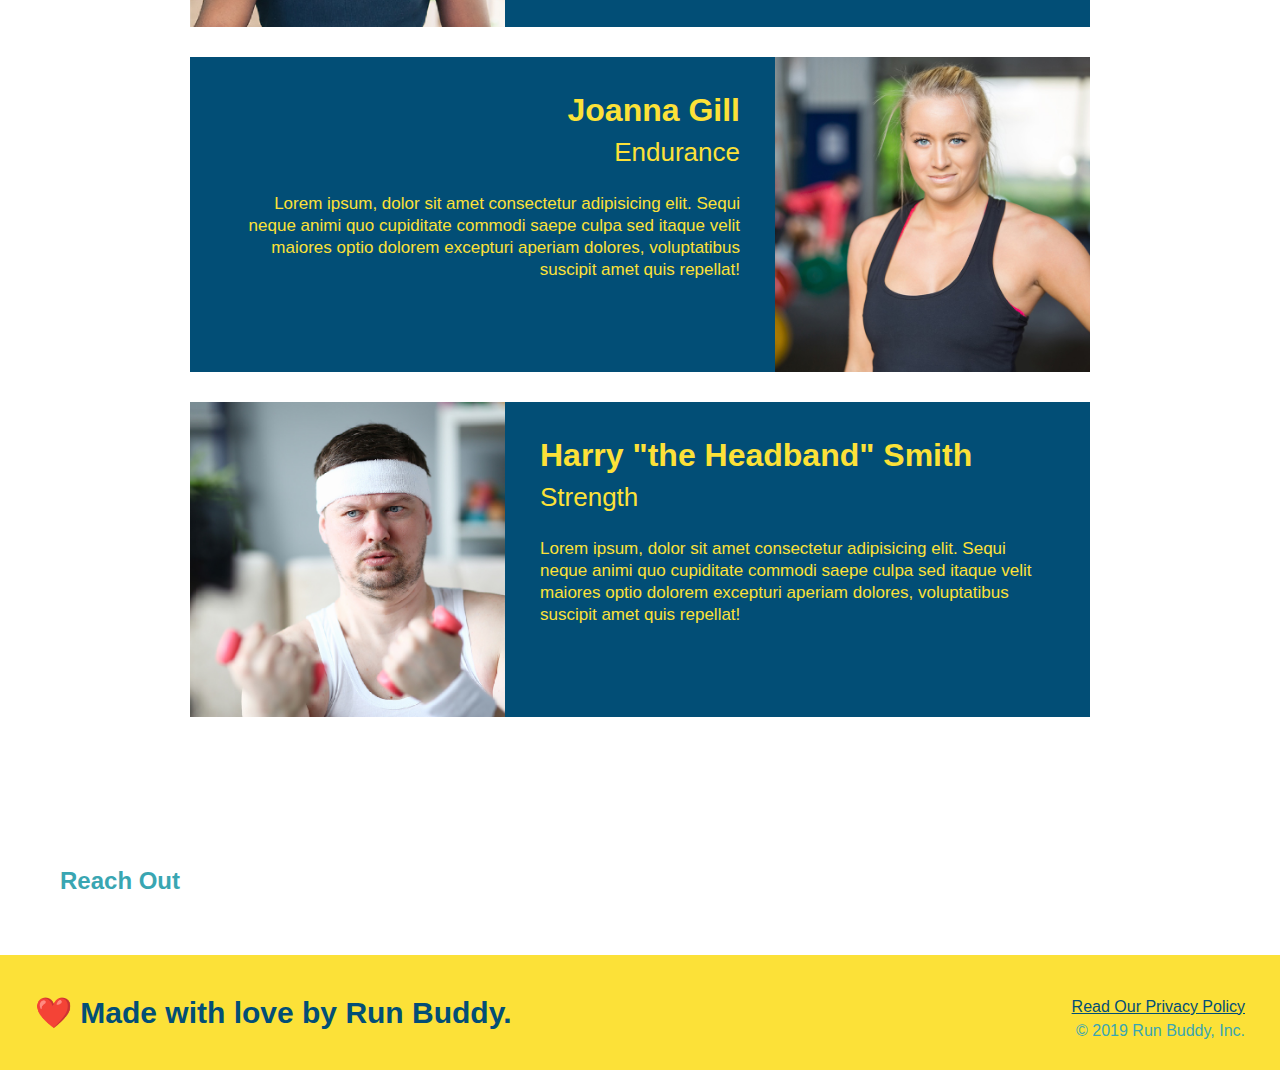
<file: 1.5 img_text_article section/index.html>
<!DOCTYPE html>
<html lang="en">

<head>
  <meta charset="UTF-8" />
  <title>Run Buddy</title>
  <link rel="stylesheet" href="./assets/css/style.css" />
</head>

<body>
  <!-- navigation -->
  <header>
    <h1>
      <a href="/">
        RUN BUDDY
      </a>
    </h1>
    <nav>
      <!-- Unordered list element -->
      <ul>
        <!-- List item element-->
        <li>
          <!-- Anchor element -->
          <a href="#what-we-do">What We Do</a>
        </li>
        <li>
          <a href="#what-you-do">What You Do</a>
        </li>
        <li>
          <a href="#your-trainers">Your Trainers</a>
        </li>
        <li>
          <a href="#reach-out">Reach Out</a>
        </li>
      </ul>
    </nav>
  </header>

  <!-- hero/jumbotron -->
  <section class="hero">
    <div class="hero-form">
      <h3>Get Started Today</h3>
      <p>Fill out this form and one of our trainers will schedule a consult</p>
      <form>
        <label for="name">Enter full name:</label>
        <input type="text" placeholder="Your Name" name="name" id="name" class="form-input" />
        <label for="email">Enter email address:</label>
        <input type="text" placeholder="Email Address" name="email" id="email" class="form-input" />
        <label for="phone">Enter a telephone number:</label>
        <input type="text" placeholder="Phone Number" name="phone" id="phone" class="form-input" />
        <p>
          Have you worked out with a trainer before?
          <input type="radio" name="trainer-confirm" id="trainer-yes" />
          <label for="trainer-yes">Yes</label>
          <input type="radio" name="trainer-confirm" id="trainer-no" />
          <label for="trainer-no">No</label>
        </p>
        <p>
          <label for="checkbox">
            I acknowledge that I am at least 18 years of age.
          </label>
          <input type="checkbox" name="checkpoint1" id="checkbox" />
        </p>
        <button type="submit">
          Get running!
        </button>
      </form>
    </div>
  </section>

  <!-- "what we do" section -->
  <section id="what-we-do" class="intro">
    <h2 class="section-title primary-border">What We Do</h2>
    <p>
      butcher selfies chambray shabby chic gentrify readymade yr Echo Park XOXO Tumblr normcore Banksy direct trade Blue
      Bottle chillwave you probably haven't heard of them single-origin coffee Vice fanny pack fixie Odd Future Austin
      fingerstache pickled twee synth Wes Anderson Thundercats viral bitters flannel meggings narwhal Marfa Schlitz
      sustainable Intelligentsia umami deep v craft
    </p>
  </section>

  <!-- "what you do" section -->
  <section id="what-you-do" class="steps">
    <h2 class="section-title secondary-border">What You Do</h2>

    <div>
      <img src="./assets/images/step-1.svg" alt="" />
      <h3>Step 1: <span>Fill Out the Form Above.</span></h3>
      <p>You're already here, so why not?</p>
    </div>

    <div>
      <img src="./assets/images/step-2.svg" alt="" />
      <h3>Step 2: <span>Consult with One of Our Trainers.</span></h3>
      <p>Are you here to build muscle, lose weight, or just feel good?</p>
    </div>

    <div>
      <img src="./assets/images/step-3.svg" alt="" />
      <h3>Step 3: <span>Get Running.</span></h3>
      <p>Hit the ground running (literally) once your trainer lays out your plan.</p>
    </div>

    <div>
      <img src="./assets/images/step-4.svg" alt="" />
      <h3>Step 4: <span>See Results.</span></h3>
      <p>Bi-weekly checkins with your trainer will keep you focused</p>
    </div>
  </section>

  <!-- "meet the trainers" section -->
  <section id="your-trainers" class="trainers">
    <h2 class="section-title primary-border">Meet The Trainers</h2>
    <article class="trainer">
      <img src="./assets/images/trainer-1.jpg" alt="Arron Stephens in his workout clothes, ready to pump iron" />
      <div class="trainer-bio text-left">
        <h3>Arron Stephens</h3>
        <h4>Speed / Strength</h4>
        <p>
          Lorem ipsum, dolor sit amet consectetur adipisicing elit. Sequi neque animi quo cupiditate commodi saepe culpa
          sed
          itaque velit maiores optio dolorem excepturi aperiam dolores, voluptatibus suscipit amet quis repellat!
        </p>
      </div>
    </article>

    <!-- second trainer bio -->
    <article class="trainer">
      <div class="trainer-bio text-right">
        <h3>Joanna Gill</h3>
        <h4>Endurance</h4>
        <p>
          Lorem ipsum, dolor sit amet consectetur adipisicing elit. Sequi neque animi quo cupiditate commodi saepe culpa
          sed
          itaque velit maiores optio dolorem excepturi aperiam dolores, voluptatibus suscipit amet quis repellat!
        </p>
      </div>
      <img src="./assets/images/trainer-2.jpg" alt="Joanna Gill cooling off after a workout" />
    </article>

    <!-- third trainer bio -->
    <article class="trainer">
      <img src="./assets/images/trainer-3.jpg"
        alt="Harry Smith wearing a headband and lifting comically small pink weights" />
      <div class="trainer-bio text-left">
        <h3>Harry "the Headband" Smith</h3>
        <h4>Strength</h4>
        <p>
          Lorem ipsum, dolor sit amet consectetur adipisicing elit. Sequi neque animi quo cupiditate commodi saepe culpa
          sed
          itaque velit maiores optio dolorem excepturi aperiam dolores, voluptatibus suscipit amet quis repellat!
        </p>
      </div>
    </article>
  </section>

  <!-- "reach out" section -->
  <section>
    <h2>Reach Out</h2>
  </section>

  <!-- footer -->
  <footer>
    <h2>❤️ Made with love by Run Buddy.</h2>
    <div>
      <a href="#">Read Our Privacy Policy</a><br />
      &copy; 2019 Run Buddy, Inc.
    </div>
  </footer>
</body>

</html>
</file>
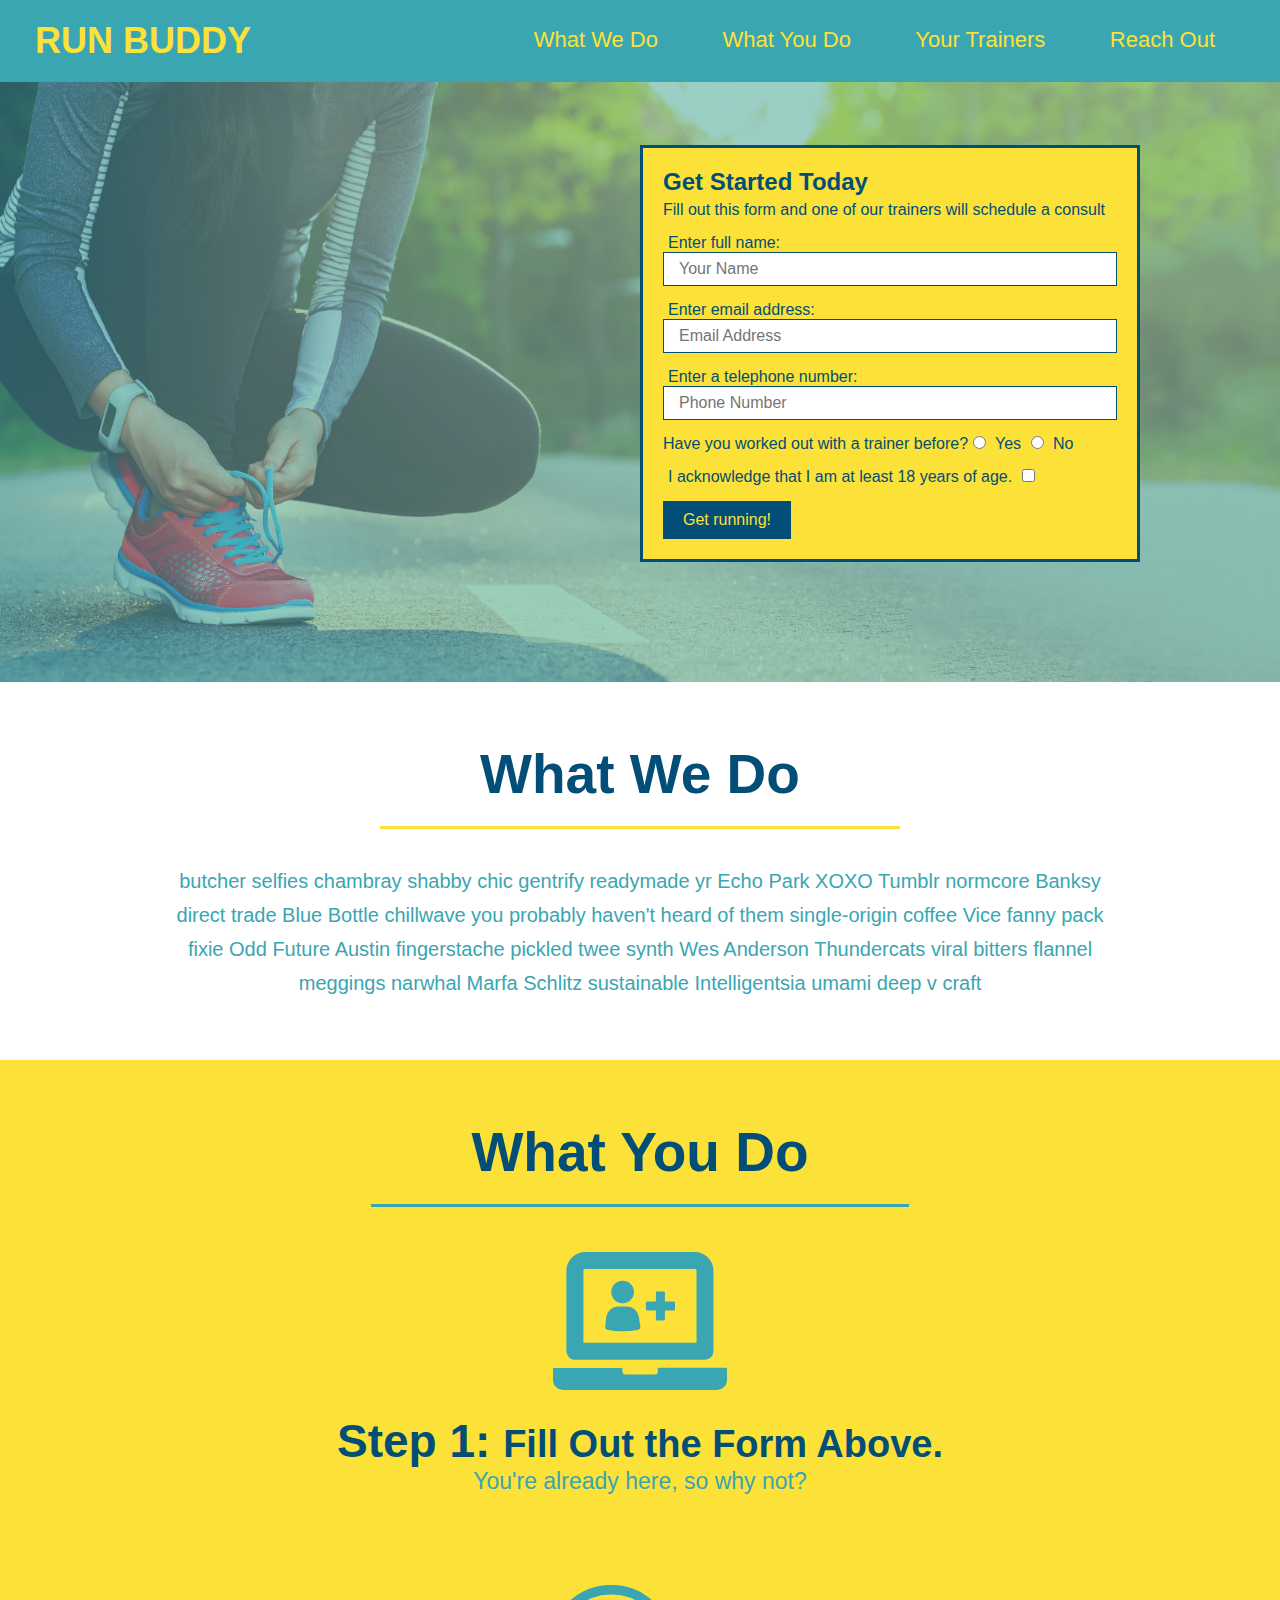
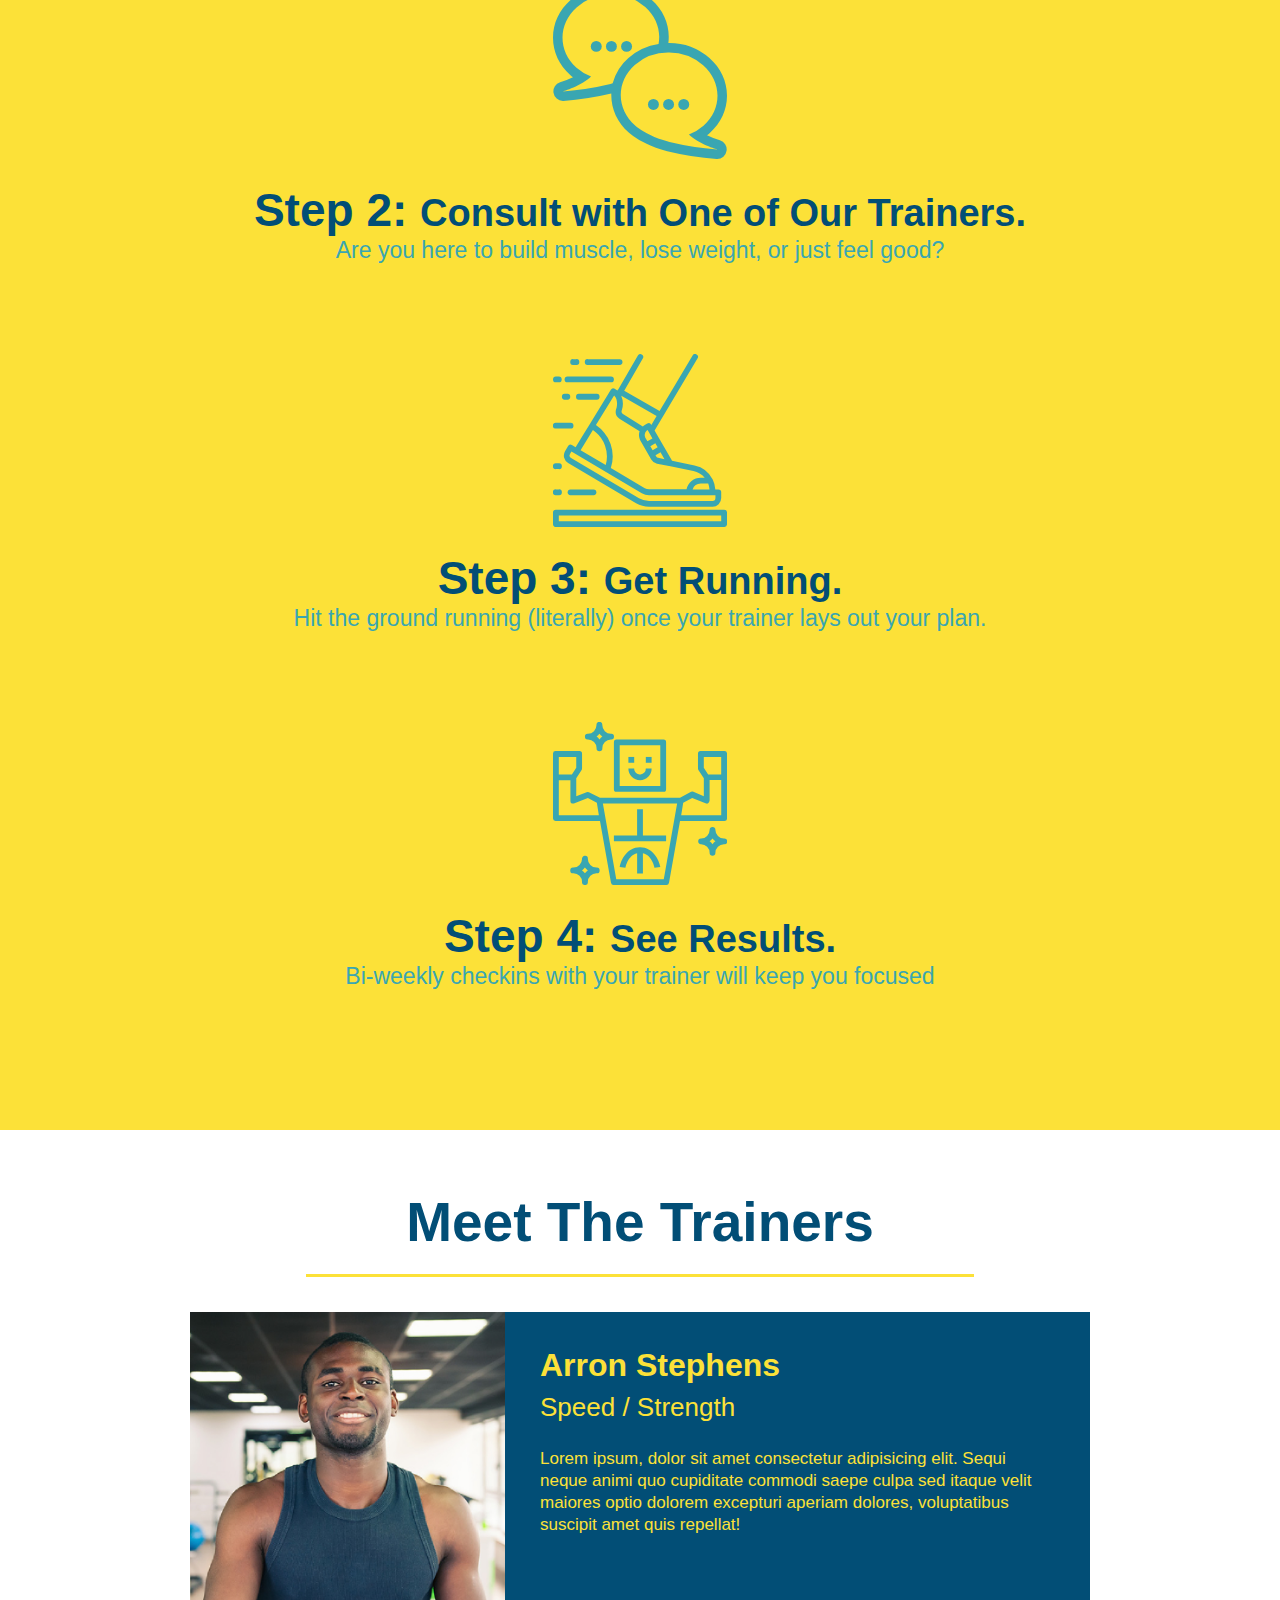
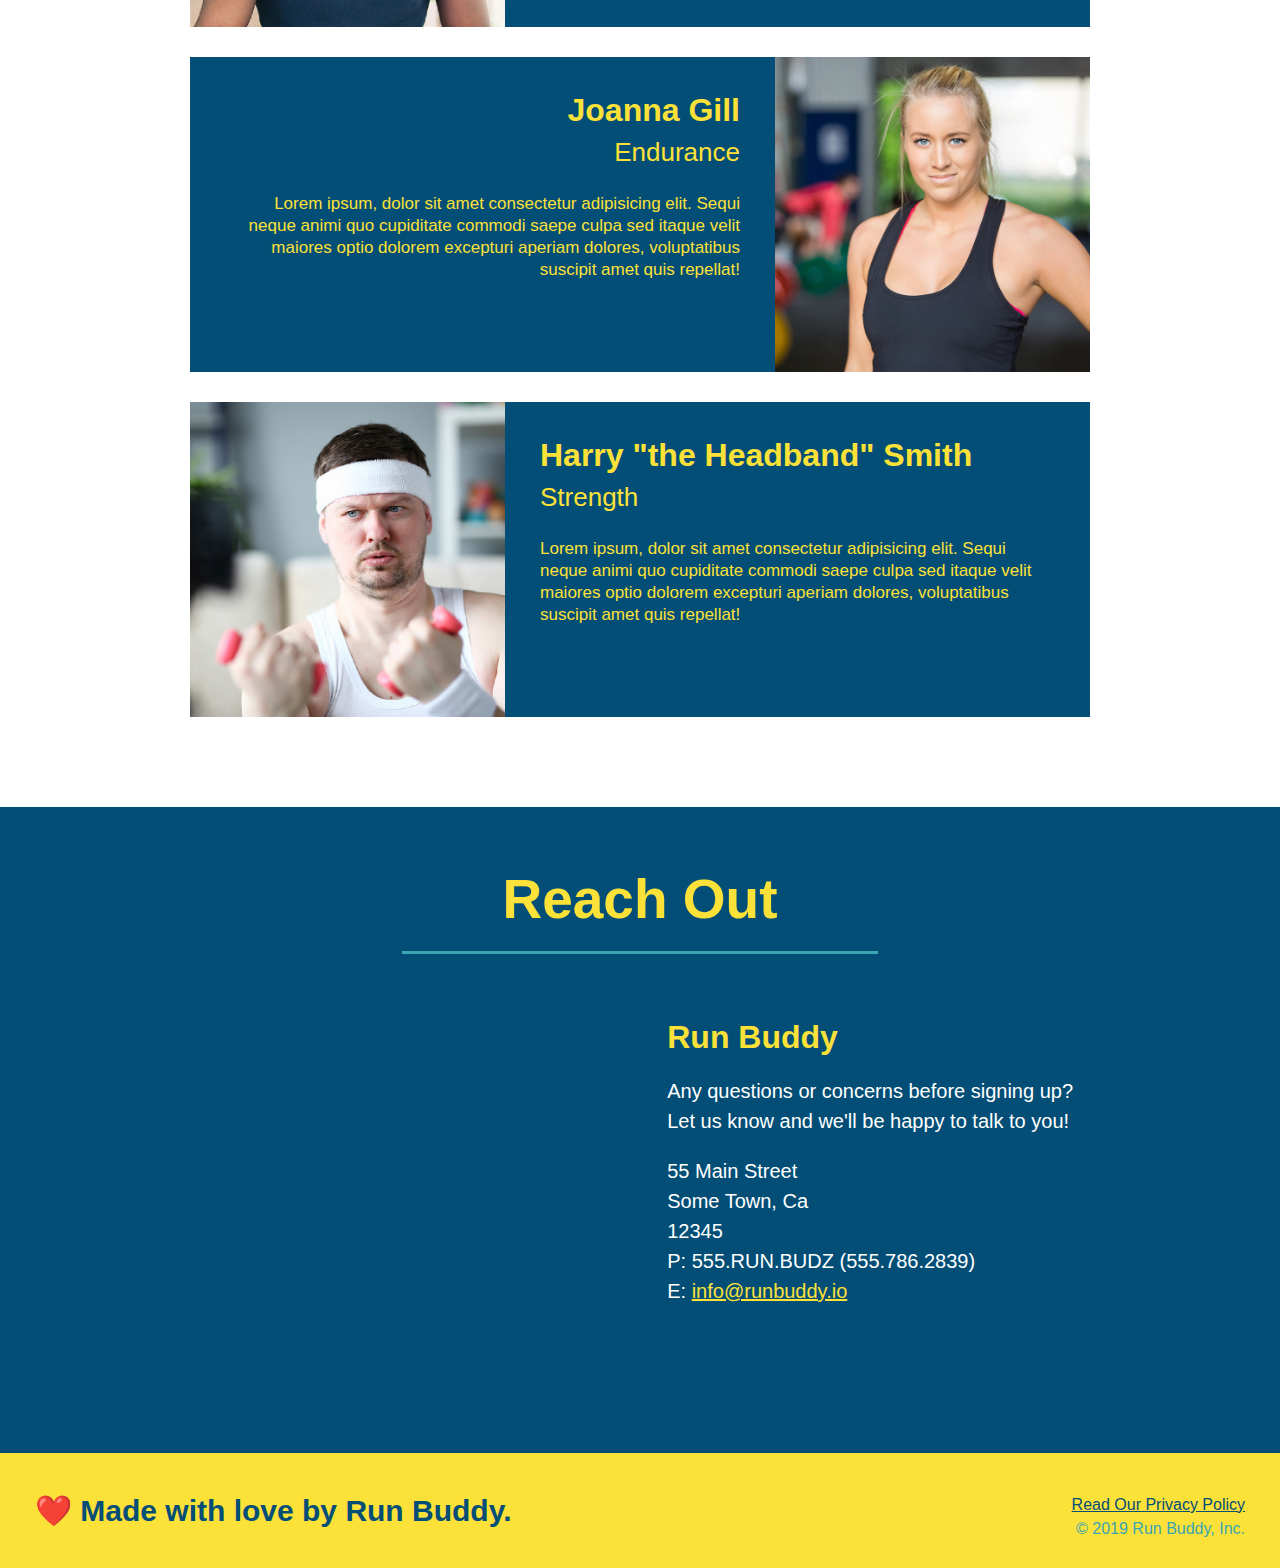
<file: 1.6 contact-info_iframe section/index.html>
<!DOCTYPE html>
<html lang="en">

<head>
  <meta charset="UTF-8" />
  <title>Run Buddy</title>
  <link rel="stylesheet" href="./assets/css/style.css" />
</head>

<body>
  <!-- navigation -->
  <header>
    <h1>
      <a href="/">
        RUN BUDDY
      </a>
    </h1>
    <nav>
      <!-- Unordered list element -->
      <ul>
        <!-- List item element-->
        <li>
          <!-- Anchor element -->
          <a href="#what-we-do">What We Do</a>
        </li>
        <li>
          <a href="#what-you-do">What You Do</a>
        </li>
        <li>
          <a href="#your-trainers">Your Trainers</a>
        </li>
        <li>
          <a href="#reach-out">Reach Out</a>
        </li>
      </ul>
    </nav>
  </header>

  <!-- hero/jumbotron -->
  <section class="hero">
    <div class="hero-form">
      <h3>Get Started Today</h3>
      <p>Fill out this form and one of our trainers will schedule a consult</p>
      <form>
        <label for="name">Enter full name:</label>
        <input type="text" placeholder="Your Name" name="name" id="name" class="form-input" />
        <label for="email">Enter email address:</label>
        <input type="text" placeholder="Email Address" name="email" id="email" class="form-input" />
        <label for="phone">Enter a telephone number:</label>
        <input type="text" placeholder="Phone Number" name="phone" id="phone" class="form-input" />
        <p>
          Have you worked out with a trainer before?
          <input type="radio" name="trainer-confirm" id="trainer-yes" />
          <label for="trainer-yes">Yes</label>
          <input type="radio" name="trainer-confirm" id="trainer-no" />
          <label for="trainer-no">No</label>
        </p>
        <p>
          <label for="checkbox">
            I acknowledge that I am at least 18 years of age.
          </label>
          <input type="checkbox" name="checkpoint1" id="checkbox" />
        </p>
        <button type="submit">
          Get running!
        </button>
      </form>
    </div>
  </section>

  <!-- "what we do" section -->
  <section id="what-we-do" class="intro">
    <h2 class="section-title primary-border">What We Do</h2>
    <p>
      butcher selfies chambray shabby chic gentrify readymade yr Echo Park XOXO Tumblr normcore Banksy direct trade Blue
      Bottle chillwave you probably haven't heard of them single-origin coffee Vice fanny pack fixie Odd Future Austin
      fingerstache pickled twee synth Wes Anderson Thundercats viral bitters flannel meggings narwhal Marfa Schlitz
      sustainable Intelligentsia umami deep v craft
    </p>
  </section>

  <!-- "what you do" section -->
  <section id="what-you-do" class="steps">
    <h2 class="section-title secondary-border">What You Do</h2>

    <div>
      <img src="./assets/images/step-1.svg" alt="" />
      <h3>Step 1: <span>Fill Out the Form Above.</span></h3>
      <p>You're already here, so why not?</p>
    </div>

    <div>
      <img src="./assets/images/step-2.svg" alt="" />
      <h3>Step 2: <span>Consult with One of Our Trainers.</span></h3>
      <p>Are you here to build muscle, lose weight, or just feel good?</p>
    </div>

    <div>
      <img src="./assets/images/step-3.svg" alt="" />
      <h3>Step 3: <span>Get Running.</span></h3>
      <p>Hit the ground running (literally) once your trainer lays out your plan.</p>
    </div>

    <div>
      <img src="./assets/images/step-4.svg" alt="" />
      <h3>Step 4: <span>See Results.</span></h3>
      <p>Bi-weekly checkins with your trainer will keep you focused</p>
    </div>
  </section>

  <!-- "meet the trainers" section -->
  <section id="your-trainers" class="trainers">
    <h2 class="section-title primary-border">Meet The Trainers</h2>
    <article class="trainer">
      <img src="./assets/images/trainer-1.jpg" alt="Arron Stephens in his workout clothes, ready to pump iron" />
      <div class="trainer-bio text-left">
        <h3>Arron Stephens</h3>
        <h4>Speed / Strength</h4>
        <p>
          Lorem ipsum, dolor sit amet consectetur adipisicing elit. Sequi neque animi quo cupiditate commodi saepe culpa
          sed
          itaque velit maiores optio dolorem excepturi aperiam dolores, voluptatibus suscipit amet quis repellat!
        </p>
      </div>
    </article>

    <!-- second trainer bio -->
    <article class="trainer">
      <div class="trainer-bio text-right">
        <h3>Joanna Gill</h3>
        <h4>Endurance</h4>
        <p>
          Lorem ipsum, dolor sit amet consectetur adipisicing elit. Sequi neque animi quo cupiditate commodi saepe culpa
          sed
          itaque velit maiores optio dolorem excepturi aperiam dolores, voluptatibus suscipit amet quis repellat!
        </p>
      </div>
      <img src="./assets/images/trainer-2.jpg" alt="Joanna Gill cooling off after a workout" />
    </article>

    <!-- third trainer bio -->
    <article class="trainer">
      <img src="./assets/images/trainer-3.jpg"
        alt="Harry Smith wearing a headband and lifting comically small pink weights" />
      <div class="trainer-bio text-left">
        <h3>Harry "the Headband" Smith</h3>
        <h4>Strength</h4>
        <p>
          Lorem ipsum, dolor sit amet consectetur adipisicing elit. Sequi neque animi quo cupiditate commodi saepe culpa
          sed
          itaque velit maiores optio dolorem excepturi aperiam dolores, voluptatibus suscipit amet quis repellat!
        </p>
      </div>
    </article>
  </section>

  <!-- "reach out" section -->
  <section id="reach-out" class="contact">
    <h2 class="section-title secondary-border">Reach Out</h2>
    <div class="contact-info">
      <iframe 
        src="https://www.google.com/maps/embed?pb=!1m18!1m12!1m3!1d3147.1079747227936!2d-120.42364418397035!3d37.92790791110593!2m3!1f0!2f0!3f0!3m2!1i1024!2i768!4f13.1!3m3!1m2!1s0x8090c49129b6ac57%3A0xb56c7eb95a2cd8bd!2sMain%20St%2C%20California%2095327!5e0!3m2!1sen!2sus!4v1616426329495!5m2!1sen!2sus"
        style="border:0;" 
        allowfullscreen=""
        loading="lazy">
      </iframe>
      <div>
        <h3>Run Buddy</h3>
        <p>
          Any questions or concerns before signing up?
          <br />
          Let us know and we'll be happy to talk to you!
        </p>
        <address>
          55 Main Street <br />
          Some Town, Ca <br />
          12345<br />
          P: 555.RUN.BUDZ (555.786.2839)<br />
          E: <a href="mailto:info@runbuddy.io">info@runbuddy.io</a>
        </address>
      </div>
    </div>
  </section>

  <!-- footer -->
  <footer>
    <h2>❤️ Made with love by Run Buddy.</h2>
    <div>
      <a href="#">Read Our Privacy Policy</a><br />
      &copy; 2019 Run Buddy, Inc.
    </div>
  </footer>
</body>

</html>
</file>
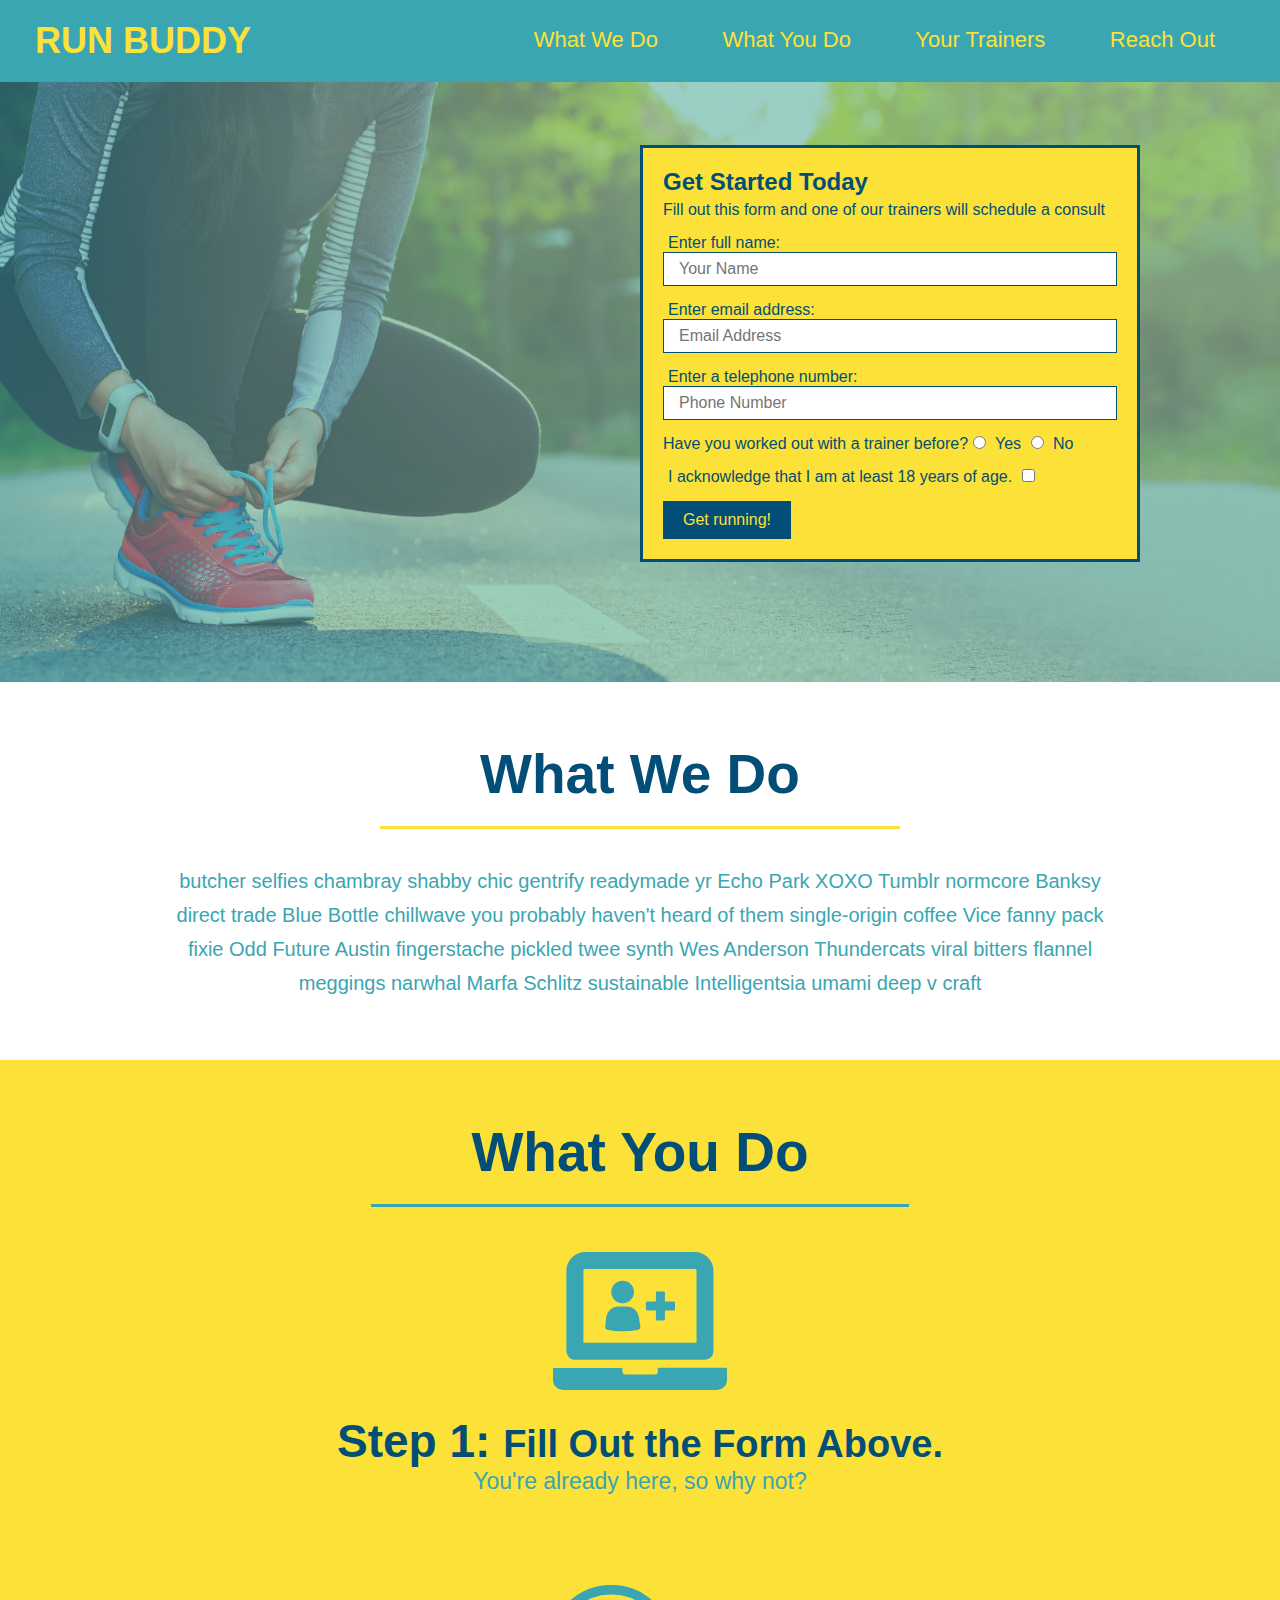
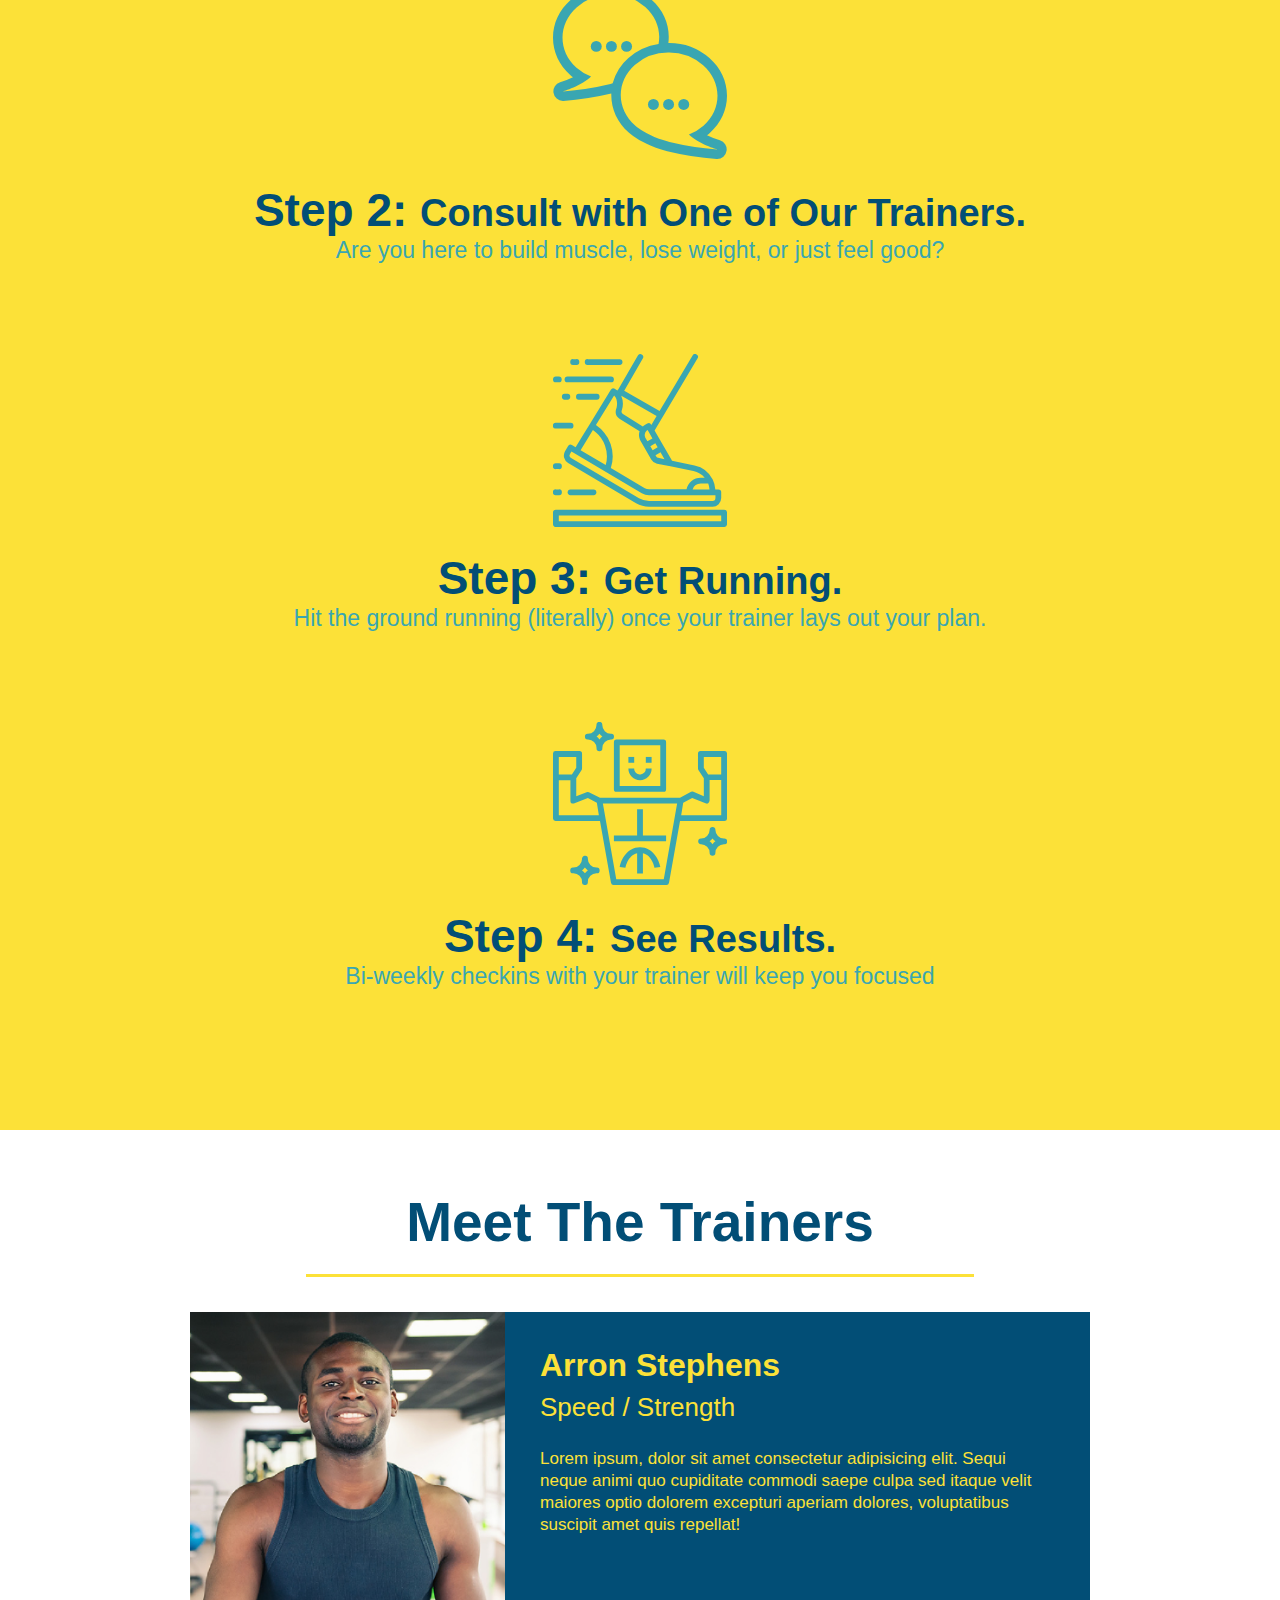
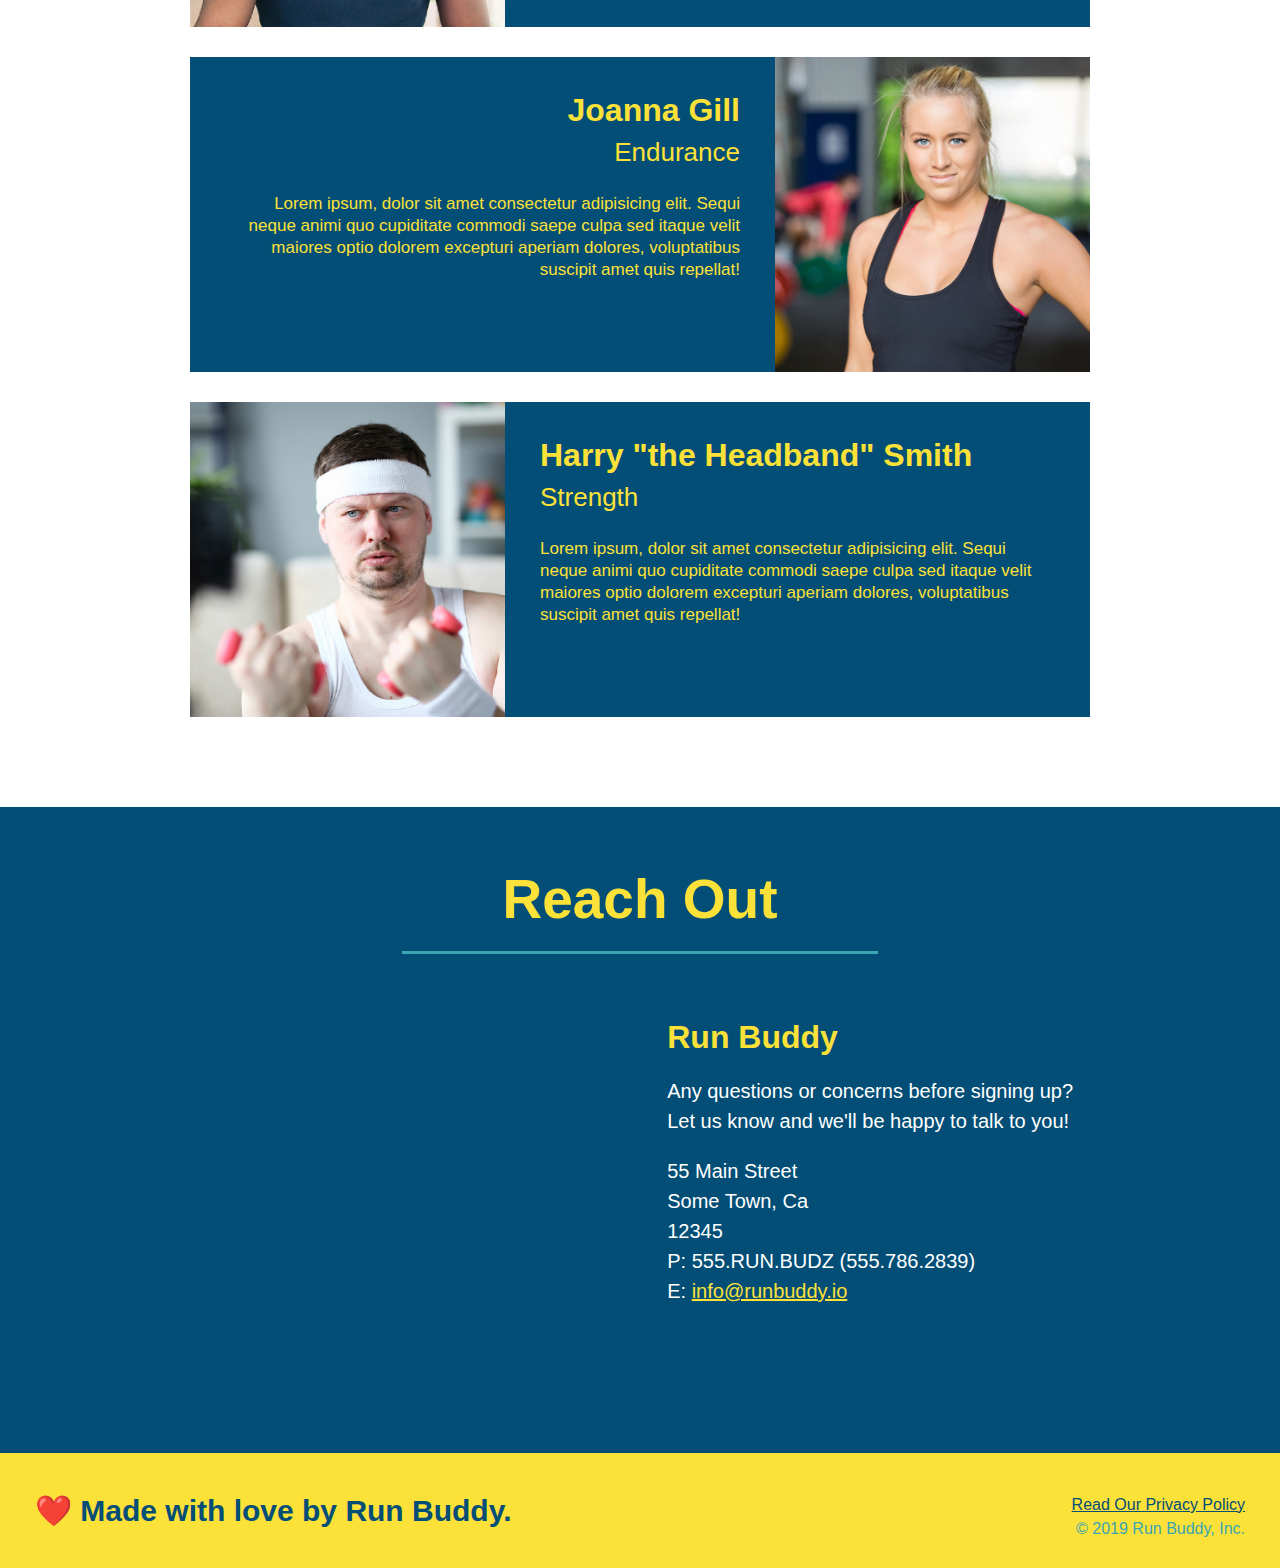
<file: 1.7 privacy-policy_secondary-page/index.html>
<!DOCTYPE html>
<html lang="en">

<head>
  <meta charset="UTF-8" />
  <title>Run Buddy</title>
  <link rel="stylesheet" href="./assets/css/style.css" />
</head>

<body>
  <!-- navigation -->
  <header>
    <h1>
      <a href="/">
        RUN BUDDY
      </a>
    </h1>
    <nav>
      <!-- Unordered list element -->
      <ul>
        <!-- List item element-->
        <li>
          <!-- Anchor element -->
          <a href="#what-we-do">What We Do</a>
        </li>
        <li>
          <a href="#what-you-do">What You Do</a>
        </li>
        <li>
          <a href="#your-trainers">Your Trainers</a>
        </li>
        <li>
          <a href="#reach-out">Reach Out</a>
        </li>
      </ul>
    </nav>
  </header>

  <!-- hero/jumbotron -->
  <section class="hero">
    <div class="hero-form">
      <h3>Get Started Today</h3>
      <p>Fill out this form and one of our trainers will schedule a consult</p>
      <form>
        <label for="name">Enter full name:</label>
        <input type="text" placeholder="Your Name" name="name" id="name" class="form-input" />
        <label for="email">Enter email address:</label>
        <input type="text" placeholder="Email Address" name="email" id="email" class="form-input" />
        <label for="phone">Enter a telephone number:</label>
        <input type="text" placeholder="Phone Number" name="phone" id="phone" class="form-input" />
        <p>
          Have you worked out with a trainer before?
          <input type="radio" name="trainer-confirm" id="trainer-yes" />
          <label for="trainer-yes">Yes</label>
          <input type="radio" name="trainer-confirm" id="trainer-no" />
          <label for="trainer-no">No</label>
        </p>
        <p>
          <label for="checkbox">
            I acknowledge that I am at least 18 years of age.
          </label>
          <input type="checkbox" name="checkpoint1" id="checkbox" />
        </p>
        <button type="submit">
          Get running!
        </button>
      </form>
    </div>
  </section>

  <!-- "what we do" section -->
  <section id="what-we-do" class="intro">
    <h2 class="section-title primary-border">What We Do</h2>
    <p>
      butcher selfies chambray shabby chic gentrify readymade yr Echo Park XOXO Tumblr normcore Banksy direct trade Blue
      Bottle chillwave you probably haven't heard of them single-origin coffee Vice fanny pack fixie Odd Future Austin
      fingerstache pickled twee synth Wes Anderson Thundercats viral bitters flannel meggings narwhal Marfa Schlitz
      sustainable Intelligentsia umami deep v craft
    </p>
  </section>

  <!-- "what you do" section -->
  <section id="what-you-do" class="steps">
    <h2 class="section-title secondary-border">What You Do</h2>

    <div>
      <img src="./assets/images/step-1.svg" alt="" />
      <h3>Step 1: <span>Fill Out the Form Above.</span></h3>
      <p>You're already here, so why not?</p>
    </div>

    <div>
      <img src="./assets/images/step-2.svg" alt="" />
      <h3>Step 2: <span>Consult with One of Our Trainers.</span></h3>
      <p>Are you here to build muscle, lose weight, or just feel good?</p>
    </div>

    <div>
      <img src="./assets/images/step-3.svg" alt="" />
      <h3>Step 3: <span>Get Running.</span></h3>
      <p>Hit the ground running (literally) once your trainer lays out your plan.</p>
    </div>

    <div>
      <img src="./assets/images/step-4.svg" alt="" />
      <h3>Step 4: <span>See Results.</span></h3>
      <p>Bi-weekly checkins with your trainer will keep you focused</p>
    </div>
  </section>

  <!-- "meet the trainers" section -->
  <section id="your-trainers" class="trainers">
    <h2 class="section-title primary-border">Meet The Trainers</h2>
    <article class="trainer">
      <img src="./assets/images/trainer-1.jpg" alt="Arron Stephens in his workout clothes, ready to pump iron" />
      <div class="trainer-bio text-left">
        <h3>Arron Stephens</h3>
        <h4>Speed / Strength</h4>
        <p>
          Lorem ipsum, dolor sit amet consectetur adipisicing elit. Sequi neque animi quo cupiditate commodi saepe culpa
          sed
          itaque velit maiores optio dolorem excepturi aperiam dolores, voluptatibus suscipit amet quis repellat!
        </p>
      </div>
    </article>

    <!-- second trainer bio -->
    <article class="trainer">
      <div class="trainer-bio text-right">
        <h3>Joanna Gill</h3>
        <h4>Endurance</h4>
        <p>
          Lorem ipsum, dolor sit amet consectetur adipisicing elit. Sequi neque animi quo cupiditate commodi saepe culpa
          sed
          itaque velit maiores optio dolorem excepturi aperiam dolores, voluptatibus suscipit amet quis repellat!
        </p>
      </div>
      <img src="./assets/images/trainer-2.jpg" alt="Joanna Gill cooling off after a workout" />
    </article>

    <!-- third trainer bio -->
    <article class="trainer">
      <img src="./assets/images/trainer-3.jpg"
        alt="Harry Smith wearing a headband and lifting comically small pink weights" />
      <div class="trainer-bio text-left">
        <h3>Harry "the Headband" Smith</h3>
        <h4>Strength</h4>
        <p>
          Lorem ipsum, dolor sit amet consectetur adipisicing elit. Sequi neque animi quo cupiditate commodi saepe culpa
          sed
          itaque velit maiores optio dolorem excepturi aperiam dolores, voluptatibus suscipit amet quis repellat!
        </p>
      </div>
    </article>
  </section>

  <!-- "reach out" section -->
  <section id="reach-out" class="contact">
    <h2 class="section-title secondary-border">Reach Out</h2>
    <div class="contact-info">
      <iframe 
        src="https://www.google.com/maps/embed?pb=!1m18!1m12!1m3!1d3147.1079747227936!2d-120.42364418397035!3d37.92790791110593!2m3!1f0!2f0!3f0!3m2!1i1024!2i768!4f13.1!3m3!1m2!1s0x8090c49129b6ac57%3A0xb56c7eb95a2cd8bd!2sMain%20St%2C%20California%2095327!5e0!3m2!1sen!2sus!4v1616426329495!5m2!1sen!2sus"
        style="border:0;" 
        allowfullscreen=""
        loading="lazy">
      </iframe>
      <div>
        <h3>Run Buddy</h3>
        <p>
          Any questions or concerns before signing up?
          <br />
          Let us know and we'll be happy to talk to you!
        </p>
        <address>
          55 Main Street <br />
          Some Town, Ca <br />
          12345<br />
          P: 555.RUN.BUDZ (555.786.2839)<br />
          E: <a href="mailto:info@runbuddy.io">info@runbuddy.io</a>
        </address>
      </div>
    </div>
  </section>

  <!-- footer -->
  <footer>
    <h2>❤️ Made with love by Run Buddy.</h2>
    <div>
      <a href="./privacy-policy.html">Read Our Privacy Policy</a><br />
      &copy; 2019 Run Buddy, Inc.
    </div>
  </footer>
</body>

</html>
</file>
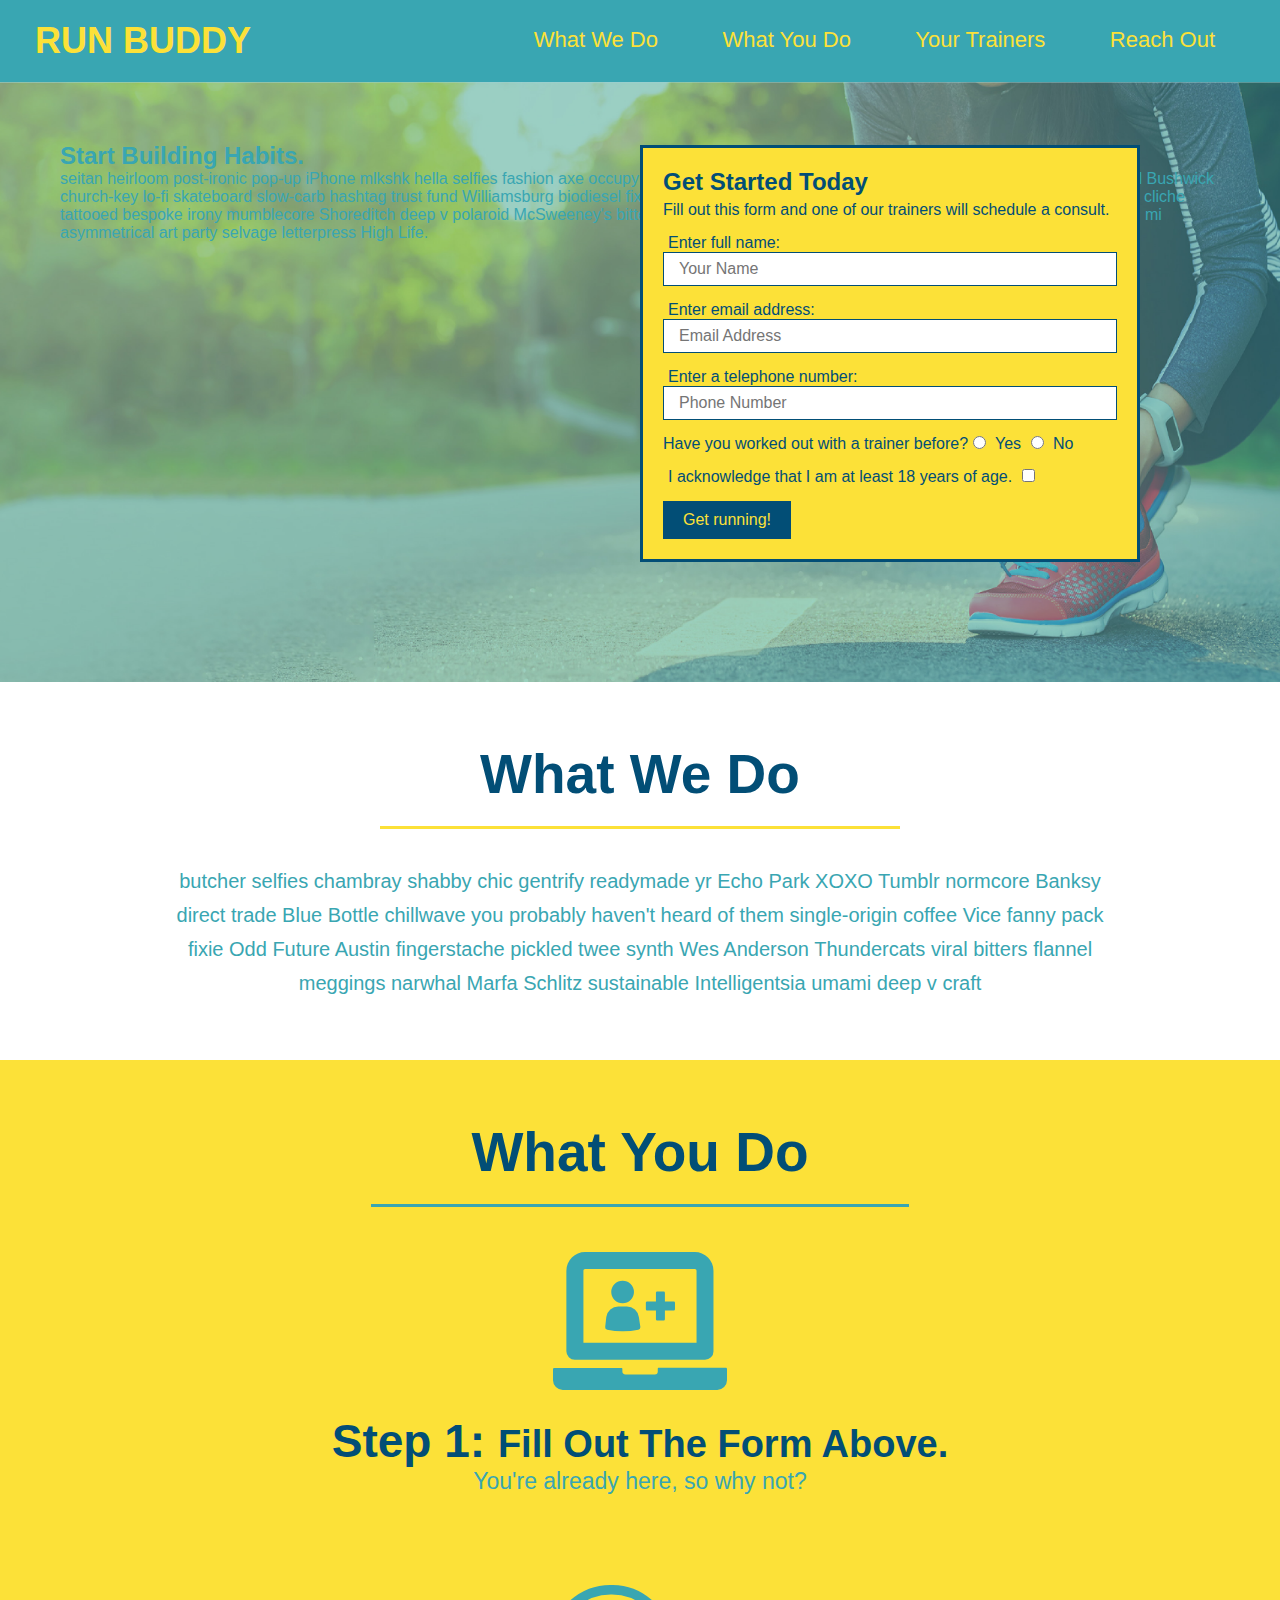
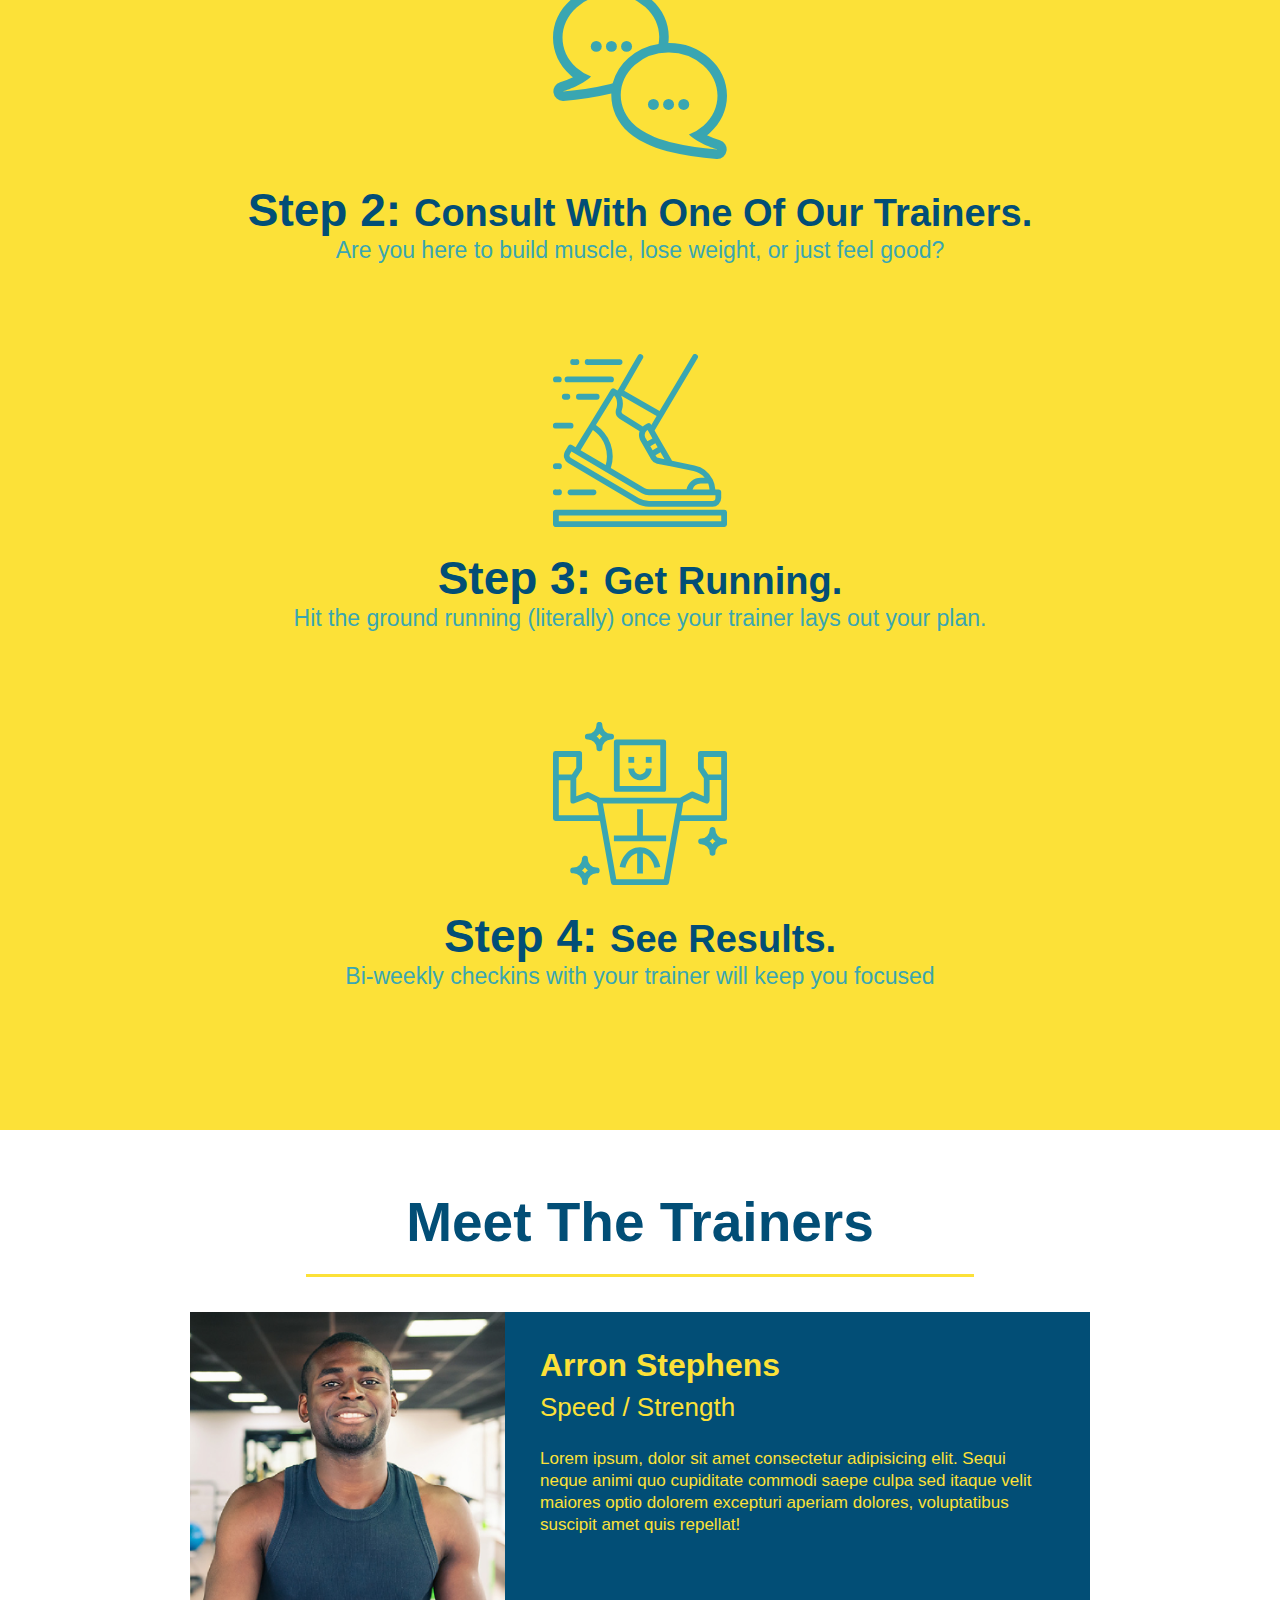
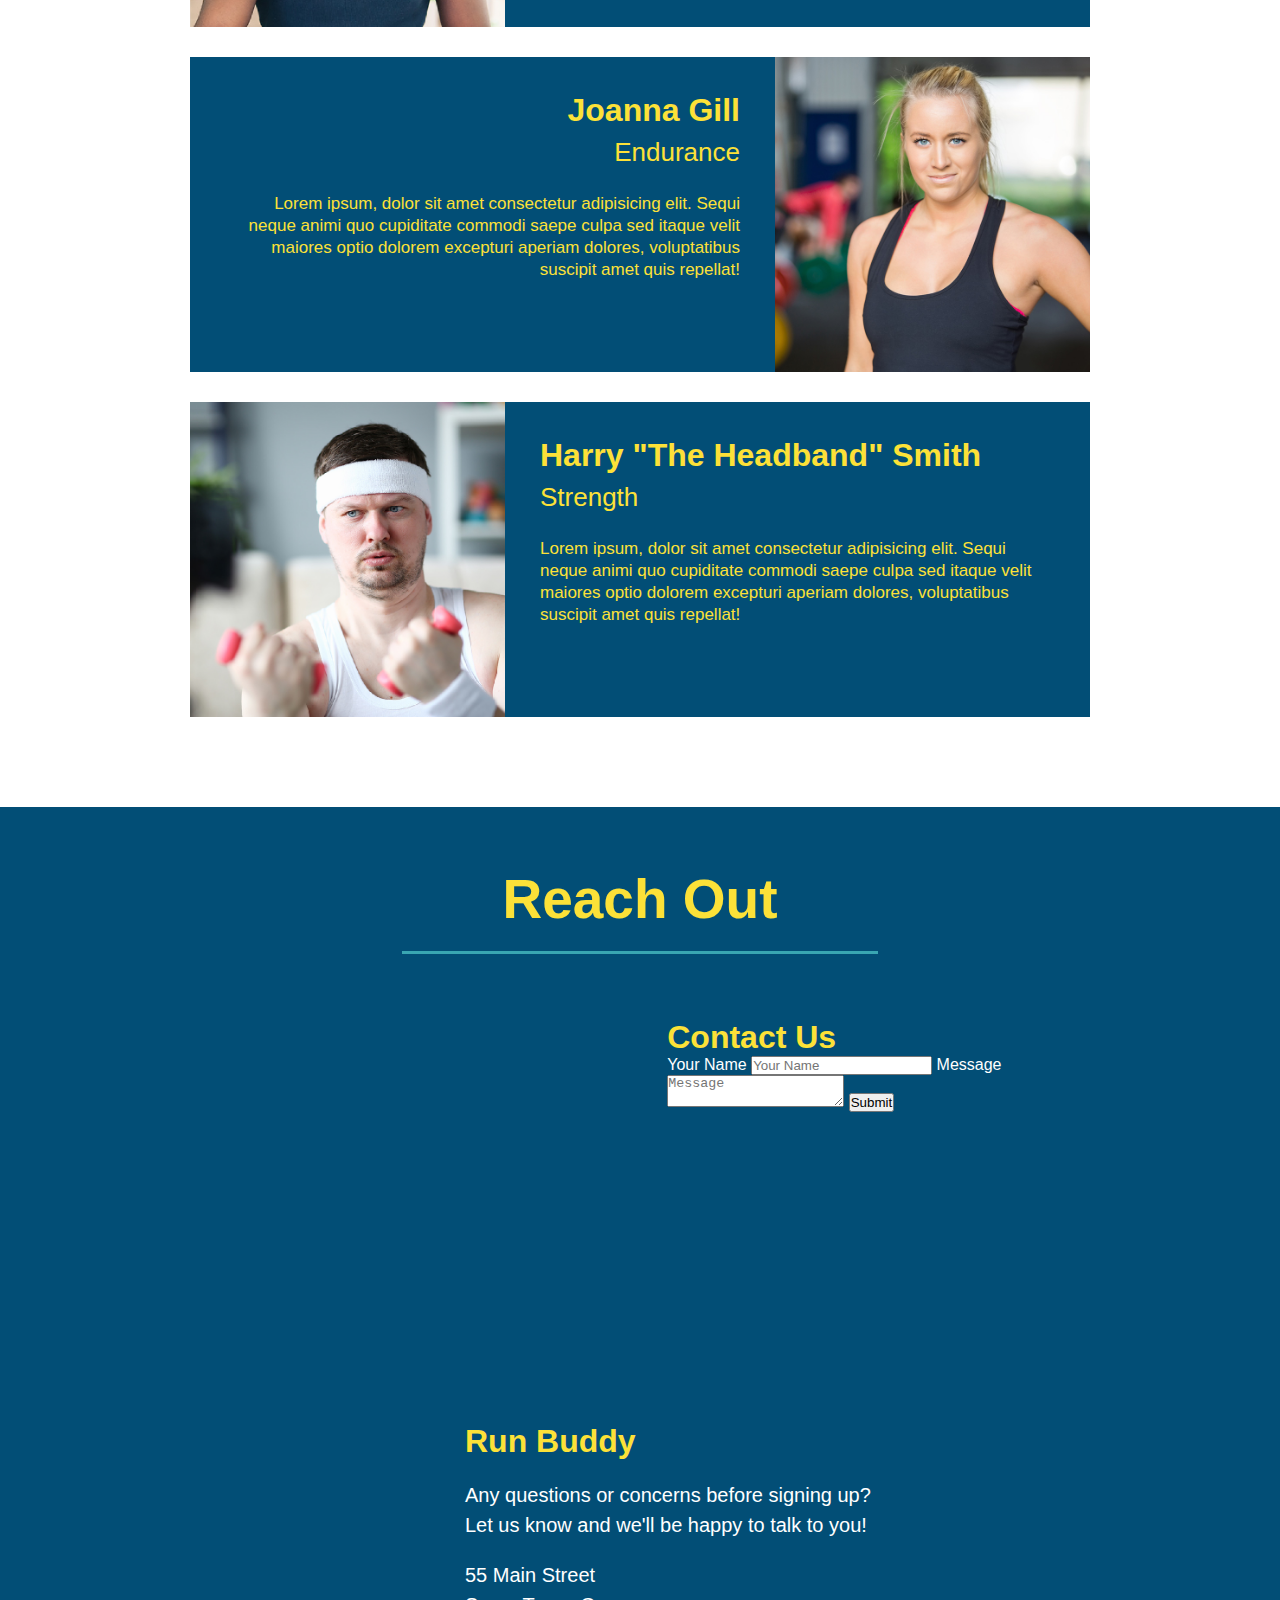
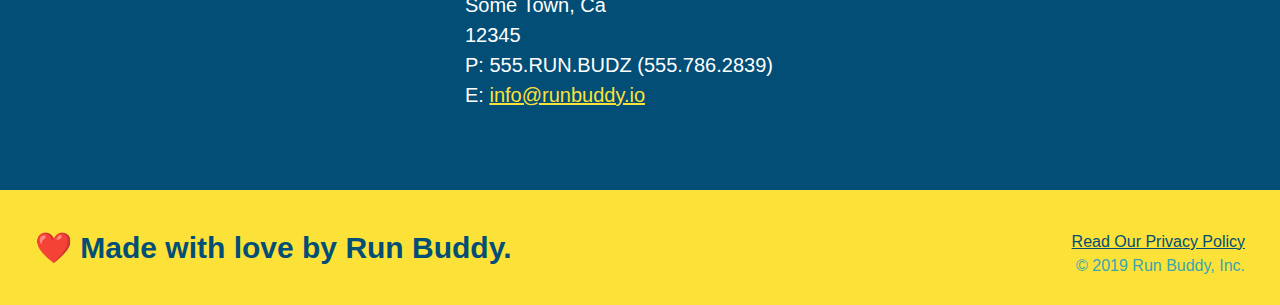
<file: lessons/2.1 Gitflow-Workflow/index.html>
<!DOCTYPE html>
<html lang="en">
  <head>
    <meta charset="UTF-8" />
    <link rel="stylesheet" href="./assets/css/style.css">
    <title>Run Buddy</title>
  </head>
  <body>
    <!-- navigation tags - block level element -->
    <header>
      <h1>
        <a href="/">RUN BUDDY</a>
      </h1>
      <nav>
        <ul>
          <li>
            <a href="#what-we-do">What We Do</a>
          </li>
          <li>
            <a href="#what-you-do">What You Do</a>
          </li>
          <li>
            <a href="#your-trainers">Your Trainers</a>
          </li>
          <li>
            <a href="#reach-out">Reach Out</a>
          </li>
          
        </ul>
      </nav>
    </header>
    <!-- end navigation -->

    <!-- hero/jumbotron -->
    <section class="hero">
      <div class="hero-cta">
        <h2>Start Building Habits.</h2>
        <p>
          seitan heirloom post-ironic pop-up iPhone mlkshk hella selfies fashion axe occupy readymade put a bird on it
          messenger bag Wes Anderson Schlitz plaid Bushwick church-key lo-fi skateboard slow-carb hashtag trust fund
          Williamsburg biodiesel fixie farm-to-table 8-bit banjo XOXO Banksy chillwave bicycle rights retro cliche
          tattooed bespoke irony mumblecore Shoreditch deep v polaroid McSweeney's bitters cray gentrify tofu Marfa you
          probably haven't heard of them yr banh mi asymmetrical art party selvage letterpress High Life.
        </p>
      </div>

      <div class="hero-form">
        <h3>Get Started Today</h3>
        <p>Fill out this form and one of our trainers will schedule a consult.</p>
        <form>
          <label for="name">Enter full name:</label>
          <input type="text" placeholder="Your Name" id="name" name="name" class="form-input" />
          <label for="email">Enter email address:</label>
          <input type="email" placeholder="Email Address" id="email" name="email" class="form-input" />
          <label for="phone">Enter a telephone number:</label>
          <input type="tel" placeholder="Phone Number" name="phone" id="phone" class="form-input" />
          <p>
            Have you worked out with a trainer before? 
            <input type="radio" name="trainer-confirm" id="trainer-yes" />
            <label for="trainer-yes">Yes</label>
            <input type="radio" name="trainer-confirm" id="trainer-no"/>
            <label for="trainer-no">No</label>
          </p>
          <p>
            <label for="checkbox">
              I acknowledge that I am at least 18 years of age.
            </label>
            <input type="checkbox" name="checkpoint1" id="checkbox" />
          </p>
          <button type="submit">
            Get running!
          </button>
        </form>
      </div>
    </section>
    <!-- end header -->

    <!-- "what we do" start - <section> -->
    <section id="what-we-do" class="intro">
      <h2 class="section-title primary-border">
        What We Do
      </h2>
      <p>
        butcher selfies chambray shabby chic gentrify readymade yr Echo Park XOXO Tumblr normcore Banksy direct trade  Blue Bottle chillwave you probably haven't heard of them single-origin coffee Vice fanny pack fixie Odd Future Austin fingerstache pickled twee synth Wes Anderson Thundercats viral bitters flannel meggings narwhal Marfa Schlitz sustainable Intelligentsia umami deep v craft
      </p>
    </section>
    <!-- end "what we do" -->

    <!-- "what you do" start -->
    <section id="what-you-do" class="steps">
      <h2 class="section-title secondary-border">
        What You Do
      </h2> 
      <div>
        <img src="./assets/images/step-1.svg" alt="" />
        <h3>Step 1: <span>Fill Out The Form Above.</span></h3>
        <p>You're already here, so why not?</p>
      </div>
      <div>
        <img src="./assets/images/step-2.svg" alt="" />
        <h3>Step 2: <span>Consult With One Of Our Trainers.</span></h3>
        <p>Are you here to build muscle, lose weight, or just feel good?</p>
      </div>
      <div>
        <img src="./assets/images/step-3.svg" alt="" />
        <h3>Step 3: <span>Get Running.</span></h3>
        <p>Hit the ground running (literally) once your trainer lays out your plan.</p>
      </div>
      <div>
        <img src="./assets/images/step-4.svg" alt="" />
        <h3>Step 4: <span>See Results.</span></h3>
        <p>Bi-weekly checkins with your trainer will keep you focused</p>
      </div>
    </section>
    <!-- "what you do" end -->

    <!-- "meet the trainers" start -->
    <section id="your-trainers" class="trainers">
      <h2 class="section-title primary-border">
        Meet The Trainers
      </h2>

      <article class="trainer">
        <img src="./assets/images/trainer-1.jpg" alt="Arron Stephens in his workout clothes, ready to pump iron" />
        <div class="trainer-bio text-left">
          <h3>Arron Stephens</h3>
          <h4>Speed / Strength</h4>
          <p>Lorem ipsum, dolor sit amet consectetur adipisicing elit. Sequi neque animi quo cupiditate commodi saepe culpa sed itaque velit maiores optio dolorem excepturi aperiam dolores, voluptatibus suscipit amet quis repellat!</p>
        </div>
      </article>

       <article class="trainer">
         <div class="trainer-bio text-right">
           <h3>Joanna Gill</h3>
           <h4>Endurance</h4>
           <p>Lorem ipsum, dolor sit amet consectetur adipisicing elit. Sequi neque animi quo cupiditate commodi saepe culpa sed itaque velit maiores optio dolorem excepturi aperiam dolores, voluptatibus suscipit amet quis repellat!</p>
          </div>
          <img src="./assets/images/trainer-2.jpg" alt="Joanna Gill cooling off after a work out" />
        </article>

       <article class="trainer">
        <img src="./assets/images/trainer-3.jpg" alt="Harry Smith wearing a headband and lifting comically small pink weights" />
        <div class="trainer-bio text-left">
          <h3>Harry "The Headband" Smith</h3>
          <h4>Strength</h4>
          <p>Lorem ipsum, dolor sit amet consectetur adipisicing elit. Sequi neque animi quo cupiditate commodi saepe culpa sed itaque velit maiores optio dolorem excepturi aperiam dolores, voluptatibus suscipit amet quis repellat!</p>
        </div>
      </article>
    </section>
    <!-- "meet the trainers" end -->

    <!-- "reach out" start -->
    <section id="reach-out" class="contact">
      <h2 class="section-title secondary-border">
        Reach Out
      </h2>

      <div class="contact-info">
        <iframe
          src="https://www.google.com/maps/embed?pb=!1m14!1m12!1m3!1d12182.30520634488!2d-74.0652613!3d40.2407219!2m3!1f0!2f0!3f0!3m2!1i1024!2i768!4f13.1!5e0!3m2!1sen!2sus!4v1561060983193!5m2!1sen!2sus"
          frameborder="0" style="border:0" allowfullscreen>
        </iframe>

        <div class="contact-form">
          <h3>Contact Us</h3>
          <form>
            <label for="contact-name">Your Name</label>
            <input type="text" id="contact-name" placeholder="Your Name" />
        
            <label for="contact-message">Message</label>
            <textarea id="contact-message" placeholder="Message"></textarea>
        
            <button type="submit">Submit</button>
          </form>
        </div>

        <div>
          <h3>Run Buddy</h3>
          <p>
            Any questions or concerns before signing up? 
            <br/>
            Let us know and we'll be happy to talk to you!
          </p>

          <address>
            55 Main Street <br/>
            Some Town, Ca <br/>
            12345<br/>
            P: 555.RUN.BUDZ (555.786.2839)<br/>
            E: <a href="mailto:info@runbuddy.io">info@runbuddy.io</a>
          </address>
          
        </div>
      </div>
    </section>
    <!-- "reach out" end -->

    <!-- footer -->
    <footer>
      <h2>❤️ Made with love by Run Buddy.</h2>
      <div>
        <a href="./privacy-policy.html">Read Our Privacy Policy</a><br/>
        &copy; 2019 Run Buddy, Inc.
      </div>
    </footer>
    <!-- footer end -->
  </body>
</html>
</file>
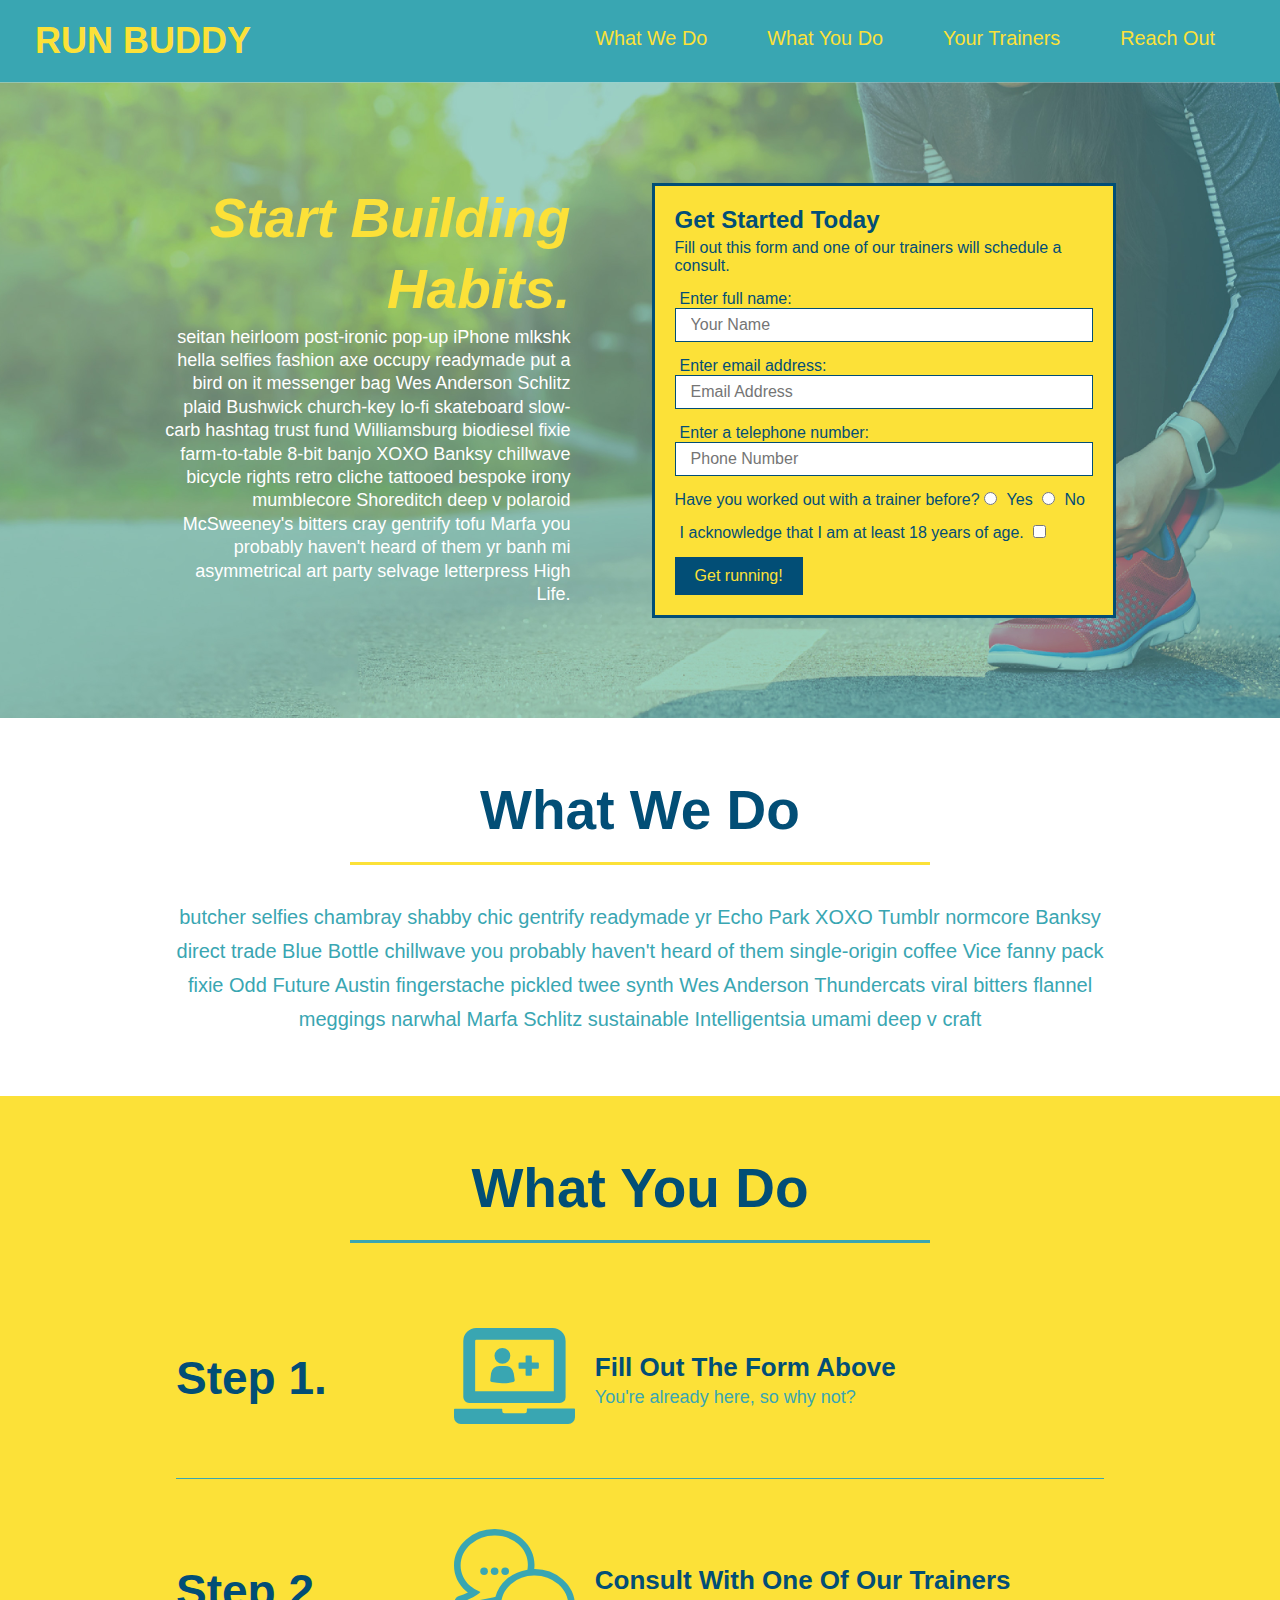
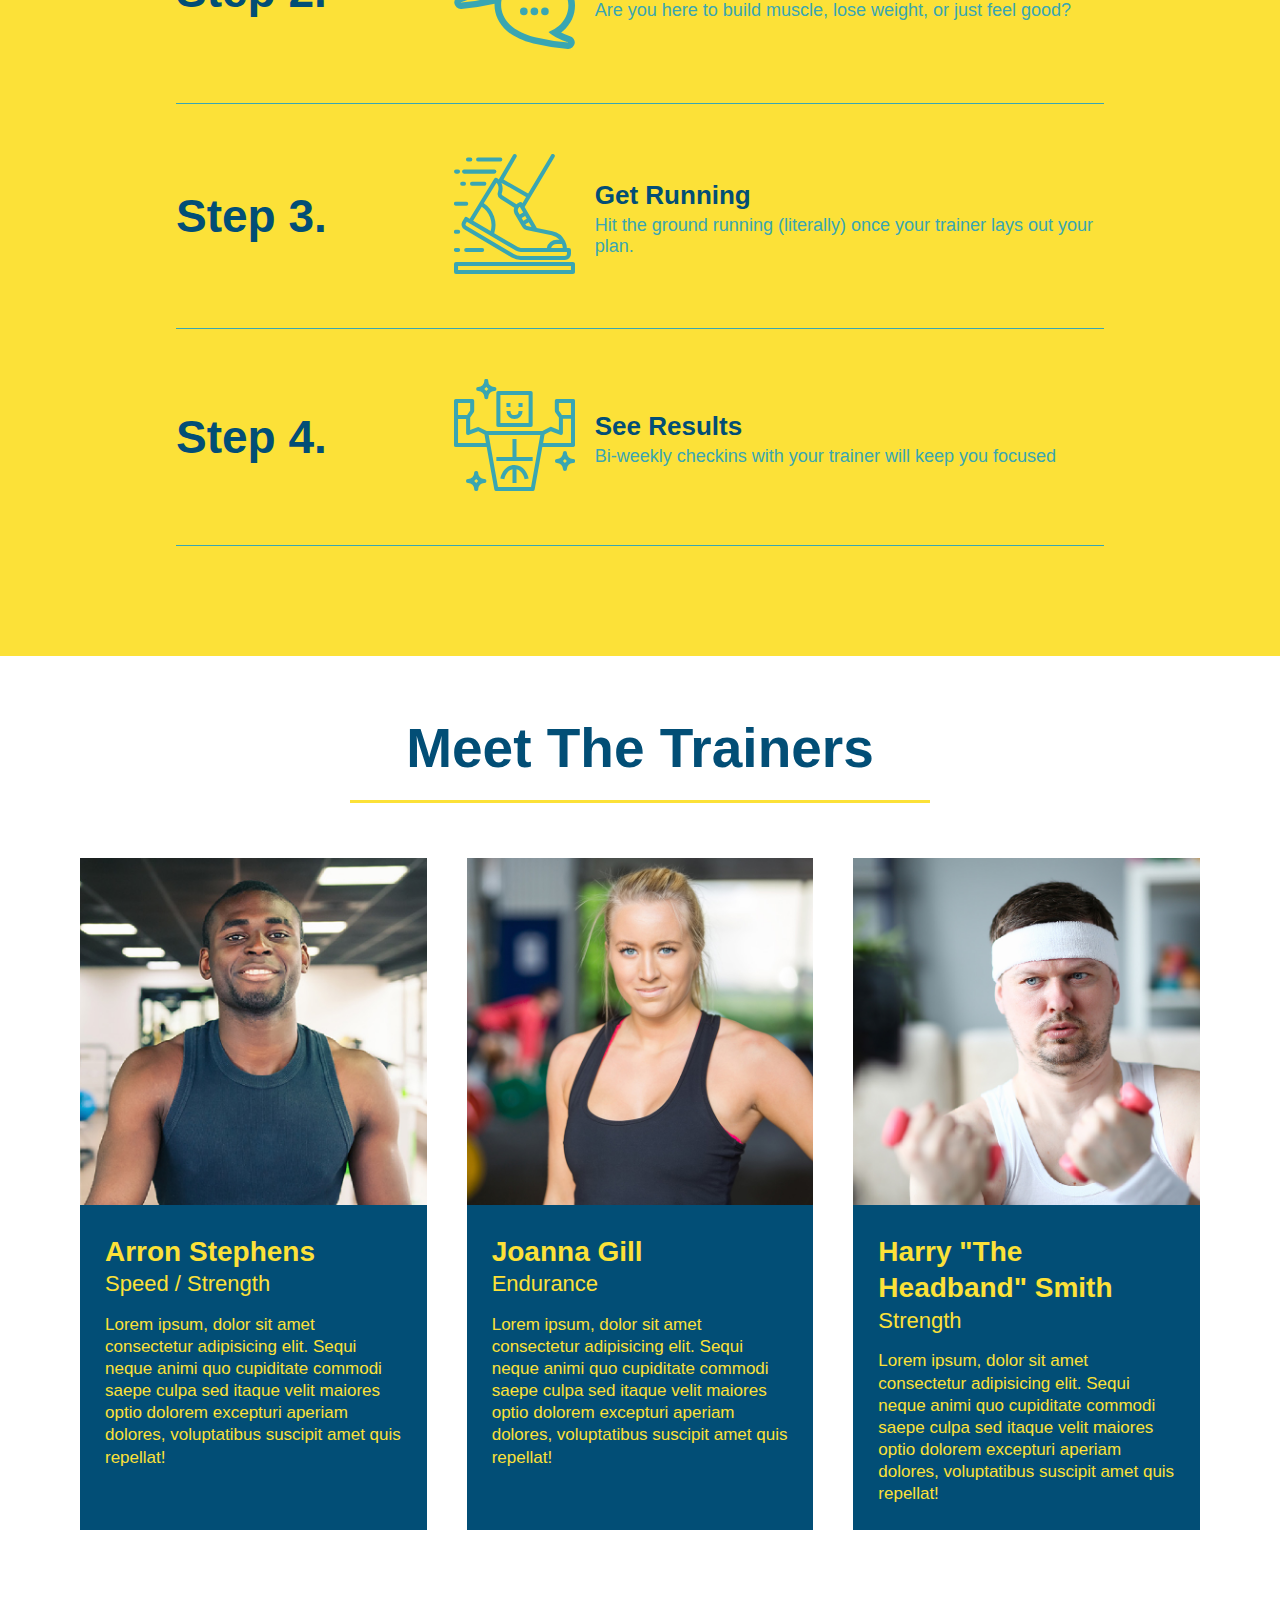
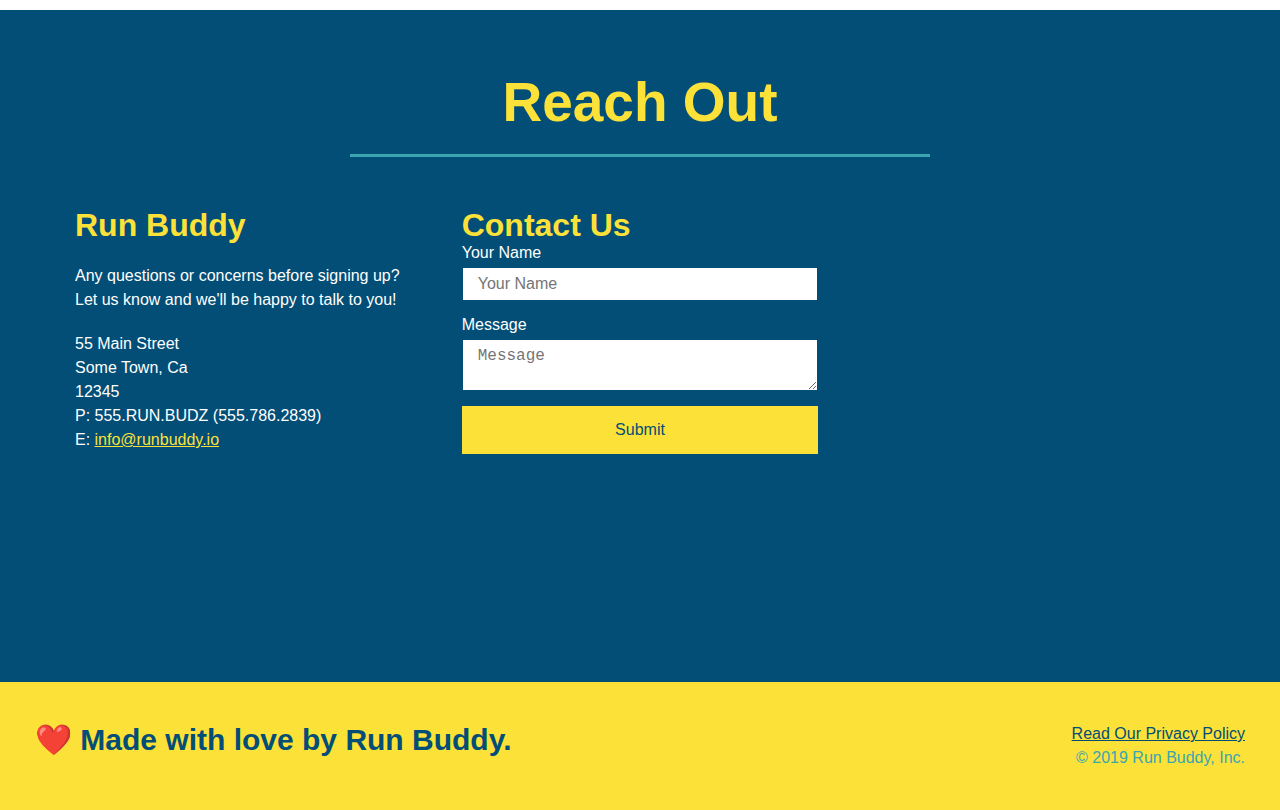
<file: lessons/2.2 Run-Buddy 2.0/index.html>
<!DOCTYPE html>
<html lang="en">
  <head>
    <meta charset="UTF-8" />
    <link rel="stylesheet" href="./assets/css/style.css">
    <title>Run Buddy</title>
  </head>
  <body>
    <!-- navigation tags - block level element -->
    <header>
      <h1>
        <a href="/">RUN BUDDY</a>
      </h1>
      <nav>
        <ul>
          <li>
            <a href="#what-we-do">What We Do</a>
          </li>
          <li>
            <a href="#what-you-do">What You Do</a>
          </li>
          <li>
            <a href="#your-trainers">Your Trainers</a>
          </li>
          <li>
            <a href="#reach-out">Reach Out</a>
          </li>
          
        </ul>
      </nav>
    </header>
    <!-- end navigation -->

    <!-- hero/jumbotron -->
    <section class="hero">
      <div class="hero-cta">
        <h2>Start Building Habits.</h2>
        <p>
          seitan heirloom post-ironic pop-up iPhone mlkshk hella selfies fashion axe occupy readymade put a bird on it
          messenger bag Wes Anderson Schlitz plaid Bushwick church-key lo-fi skateboard slow-carb hashtag trust fund
          Williamsburg biodiesel fixie farm-to-table 8-bit banjo XOXO Banksy chillwave bicycle rights retro cliche
          tattooed bespoke irony mumblecore Shoreditch deep v polaroid McSweeney's bitters cray gentrify tofu Marfa you
          probably haven't heard of them yr banh mi asymmetrical art party selvage letterpress High Life.
        </p>
      </div>

      <div class="hero-form">
        <h3>Get Started Today</h3>
        <p>Fill out this form and one of our trainers will schedule a consult.</p>
        <form>
          <label for="name">Enter full name:</label>
          <input type="text" placeholder="Your Name" id="name" name="name" class="form-input" />
          <label for="email">Enter email address:</label>
          <input type="email" placeholder="Email Address" id="email" name="email" class="form-input" />
          <label for="phone">Enter a telephone number:</label>
          <input type="tel" placeholder="Phone Number" name="phone" id="phone" class="form-input" />
          <p>
            Have you worked out with a trainer before? 
            <input type="radio" name="trainer-confirm" id="trainer-yes" />
            <label for="trainer-yes">Yes</label>
            <input type="radio" name="trainer-confirm" id="trainer-no"/>
            <label for="trainer-no">No</label>
          </p>
          <p>
            <label for="checkbox">
              I acknowledge that I am at least 18 years of age.
            </label>
            <input type="checkbox" name="checkpoint1" id="checkbox" />
          </p>
          <button type="submit">
            Get running!
          </button>
        </form>
      </div>
    </section>
    <!-- end header -->

    <!-- "what we do" start - <section> -->
    <section id="what-we-do" class="intro">
      <div class="flex-row">
        <h2 class="section-title primary-border">
          What We Do
        </h2>
      </div>
      <div class="flex-row">
        <p>
          butcher selfies chambray shabby chic gentrify readymade yr Echo Park XOXO Tumblr normcore Banksy direct trade  Blue Bottle chillwave you probably haven't heard of them single-origin coffee Vice fanny pack fixie Odd Future Austin fingerstache pickled twee synth Wes Anderson Thundercats viral bitters flannel meggings narwhal Marfa Schlitz sustainable Intelligentsia umami deep v craft
        </p>
      </div>
    </section>
    <!-- end "what we do" -->

    <!-- "what you do" start -->
    <section id="what-you-do" class="steps">
      <div class="flex-row">
        <h2 class="section-title secondary-border">
          What You Do
        </h2> 
      </div>
      <div class="step">
        <h3>Step 1.</h3>
        <div class="step-info">
          <div class="step-img">
            <img src="./assets/images/step-1.svg" alt="" />
          </div>
          <div class="step-text">
            <h4>Fill Out The Form Above</h4>
            <p>You're already here, so why not?</p>
          </div>
        </div>
      </div>
      <div class="step">
        <h3>Step 2.</h3>
        <div class="step-info">
          <div class="step-img">
            <img src="./assets/images/step-2.svg" alt="" />
          </div>
          <div class="step-text">
            <h4>Consult With One Of Our Trainers</h4>
            <p>Are you here to build muscle, lose weight, or just feel good?</p>
          </div>
        </div>
      </div>
      <div class="step">
        <h3>Step 3.</h3>
        <div class="step-info">
          <div class="step-img">
            <img src="./assets/images/step-3.svg" alt="" />
          </div>
          <div class="step-text">
            <h4>Get Running</h4>
            <p>Hit the ground running (literally) once your trainer lays out your plan.</p>
          </div>
        </div>
      </div>
      <div class="step">
        <h3>Step 4.</h3>
        <div class="step-info">
          <div class="step-img">
            <img src="./assets/images/step-4.svg" alt="" />
          </div>
          <div class="step-text">
            <h4>See Results</h4>
            <p>Bi-weekly checkins with your trainer will keep you focused</p>
          </div>
        </div>
      </div>
    </section>
    <!-- "what you do" end -->

    <!-- "meet the trainers" start -->
    <section id="your-trainers">
      <div class="flex-row">
        <h2 class="section-title primary-border">
          Meet The Trainers
        </h2>
      </div>

      <div class="trainers">
        <article class="trainer">
          <img src="./assets/images/trainer-1.jpg" alt="Arron Stephens in his workout clothes, ready to pump iron" />
          <div class="trainer-bio">
            <h3 class="trainer-name">Arron Stephens</h3>
            <h4 class="trainer-role">Speed / Strength</h4>
            <p>Lorem ipsum, dolor sit amet consectetur adipisicing elit. Sequi neque animi quo cupiditate commodi saepe culpa sed itaque velit maiores optio dolorem excepturi aperiam dolores, voluptatibus suscipit amet quis repellat!</p>
          </div>
        </article>

        <article class="trainer">
          <img src="./assets/images/trainer-2.jpg" alt="Joanna Gill cooling off after a work out" />
          <div class="trainer-bio">
            <h3 class="trainer-name">Joanna Gill</h3>
            <h4 class="trainer-role">Endurance</h4>
            <p>Lorem ipsum, dolor sit amet consectetur adipisicing elit. Sequi neque animi quo cupiditate commodi saepe culpa sed itaque velit maiores optio dolorem excepturi aperiam dolores, voluptatibus suscipit amet quis repellat!</p>
            </div>
          </article>

        <article class="trainer">
          <img src="./assets/images/trainer-3.jpg" alt="Harry Smith wearing a headband and lifting comically small pink weights" />
          <div class="trainer-bio">
            <h3 class="trainer-name">Harry "The Headband" Smith</h3>
            <h4 class="trainer-role">Strength</h4>
            <p>Lorem ipsum, dolor sit amet consectetur adipisicing elit. Sequi neque animi quo cupiditate commodi saepe culpa sed itaque velit maiores optio dolorem excepturi aperiam dolores, voluptatibus suscipit amet quis repellat!</p>
          </div>
        </article>
      </div>
    </section>
    <!-- "meet the trainers" end -->

    <!-- "reach out" start -->
    <section id="reach-out" class="contact">
      <div class="flex-row">
        <h2 class="section-title secondary-border">
          Reach Out
        </h2>
      </div>

      <div class="contact-info">
        <div>
          <h3>Run Buddy</h3>
          <p>
            Any questions or concerns before signing up? 
            <br/>
            Let us know and we'll be happy to talk to you!
          </p>

          <address>
            55 Main Street <br/>
            Some Town, Ca <br/>
            12345<br/>
            P: 555.RUN.BUDZ (555.786.2839)<br/>
            E: <a href="mailto:info@runbuddy.io">info@runbuddy.io</a>
          </address>
          
        </div>

        <div class="contact-form">
          <h3>Contact Us</h3>
          <form>
            <label for="contact-name">Your Name</label>
            <input type="text" id="contact-name" placeholder="Your Name" />
        
            <label for="contact-message">Message</label>
            <textarea id="contact-message" placeholder="Message"></textarea>
        
            <button type="submit">Submit</button>
          </form>
        </div>
        
        <iframe
          src="https://www.google.com/maps/embed?pb=!1m14!1m12!1m3!1d12182.30520634488!2d-74.0652613!3d40.2407219!2m3!1f0!2f0!3f0!3m2!1i1024!2i768!4f13.1!5e0!3m2!1sen!2sus!4v1561060983193!5m2!1sen!2sus"
          frameborder="0" style="border:0" allowfullscreen>
        </iframe>
      </div>
    </section>
    <!-- "reach out" end -->

    <!-- footer -->
    <footer>
      <h2>❤️ Made with love by Run Buddy.</h2>
      <div>
        <a href="./privacy-policy.html">Read Our Privacy Policy</a><br/>
        &copy; 2019 Run Buddy, Inc.
      </div>
    </footer>
    <!-- footer end -->
  </body>
</html>
</file>
<file: assets/css/style.css>
/*-- Run Buddy Style Starts --*/
* {
    margin: 0;
    padding: 0;
    box-sizing: border-box;
}

:root {
    --primary-color: #fce138;
    --secondary-color: #024e76;
    --tertiary-color: #39a6b2;
    --primary-color-transparent: rgba(252,225,56,0.8);
    --secondary-color-transparent: rgba(2, 78, 118, 0.8);
}

body {
    /* more on this cracy alphanumerical value in a minute! */
    font-family: Arial, Helvetica, sans-serif;
    color: var(--tertiary-color);
}

/* Apply Style to <header> */
header {
    padding: 20px 35px;
    background-color: var(--tertiary-color);
    display: flex;
    justify-content: space-between;
    flex-wrap: wrap;
    position: -webkit-sticky;
    position: sticky;
    top: 0;
    background-image: url('../images/hero-bg.jpg');
    background-size: cover;
    background-position: center;
    background-attachment: fixed;
    background-position: 80%;
    z-index: 9999;
}

header h1 {
    font-weight: bold;
    font-size: 36px;
    color: var(--primary-color);
    margin: 0;
    text-shadow: 0 0 10px rgba(0, 0, 0, 0.5);
    /*--display: inline;--[added display: flex; to header] --*/
}

header a {
    text-decoration: none;
    color: var(--primary-color);
}

/* Apply Style to navbar */
header nav {
    /*--float: right;--[added display: flex; to header] --*/
    margin: 7px 0;
}

header nav ul {
    display: flex;
    flex-wrap: wrap;
    justify-content: space-between;
    align-items: center;
    list-style: none;
  }

/*--[because added display: flex; to header, remove this and replace this with 'header nav ul' above] 
header nav ul li {
    display: inline;
}
--*/

header nav ul li a {
    /*--margin: 0 30px;--*/
    padding: 10px 15px;
    font-weight: lighter;
    font-size: 1.55vw;
    text-shadow: 0 0 10px rgba(0, 0, 0, 0.5);
    /*-- change font-size:22px to 1.55fvw - because of flexbox --*/
}

header nav ul li a:hover {
    background: var(--primary-color);
    color: var(--secondary-color);
    border-radius: 15px;
    text-shadow: none;
}

/* Hero Style Start */
.hero {
    background-image: url('../images/hero-bg.jpg');
    background-size: cover;
    background-position: center;
    display: flex;
    justify-content: center;
    flex-wrap: wrap;
    align-items: flex-start;
    background-attachment: fixed;
    background-position: 80%;
   /*--height: 600px;
    position: relative;--because of flex*/
}

/*-- added to 'call to action (CTA) to flexbox'--*/
.hero-cta {
    width: 100%;
    text-align: center;
    margin: 3.5%;
    color: #fff;
    font-size: 18px;
    line-height: 1.2;
  }

  .hero-cta h2 {
    font-style: italic;
    font-size: 55px;
    color: #fce138;
    text-shadow: 0 0 10px rgba(0, 0, 0, 0.5);
  }
  /*-- end of CTA --*/

/* Form Style Starts */
.hero-form {
    border: solid 3px var(--secondary-color);
    background-color: var(--primary-color);
    padding: 20px;
    color: var(--secondary-color);
    width: 100%;
    margin: 3.5%;
    box-shadow: 0 0 10px rgba(0, 0, 0, 0.5);
    border-radius: 15px;
    /*--width: 500px;
    position: absolute;
    bottom: 120px;
    right: 140px;--because of flex*/
}
/* border: is shorthand of border-style: solid, border-width: 3px, and border-color: #024e76 */

.hero-form h3 {
    font-size: 24px;
    margin: 0;
}

.hero-form p {
    margin: 5px 0 15px 0;
}

.form-input {
    border: 1px solid var(--secondary-color);
    display: block;
    padding: 7px 15px;
    font-size: 16px;
    color: var(--secondary-color);
    width: 100%;
    margin-bottom: 15px;
    border-radius: 15px;
    background-color: rgba(255,255,255, 0.75);
}

.form-input:focus {
    background-color: rgba(255,255,255, 1);
    outline: none;
  }

.hero-form label {
    margin: 0 5px;
}

.hero-form button {
    color: var(--primary-color);
    background-color: var(--secondary-color);
    border: none;
    padding: 10px 20px;
    font-size: 16px;
    border-radius: 15px;
}

.hero-form button:hover {
    background-color: var(--tertiary-color);  
  }

  .checkbox-wrapper input, .radio-wrapper input {
    opacity: 0;
  }

  .checkbox-wrapper label, .radio-wrapper label {
    position: relative;
    left: 10px;
    margin: 10px;
    line-height: 1.6;
  }

  .checkbox-wrapper label::before, .radio-wrapper label::before {
    content: "";
    height: 20px;
    width: 20px;
    background: rgba(255, 255, 255, 0.75);  
    border: 1px solid #024e76;  
    position: absolute;
    top: -4px;
    left: -30px;
  }

  .radio-wrapper label::before {
    border-radius: 50%;
  }
  
  .radio-wrapper label::after {
    content: "";
    width: 20px;
    height: 20px;
    border-radius: 50%;
    background: #024e76;
    position: absolute;
    left: -29px;
    top: -3px;
    background-image: radial-gradient(circle, #39a6b2, #024e76);
  }
  
  .checkbox-wrapper label::after {
    content: "";
    height: 6px;
    width: 14px;
    border-left: 2px solid #024e76;
    border-bottom: 2px solid #024e76;
    position: absolute;
    left: -26px;
    top: 1px;
    transform: rotate(-58deg);
  }
/*--
  .checkbox-wrapper input:checked, .radio-wrapper input:checked {
    opacity: 1;
  }

.checkbox-wrapper input:checked + label,
.radio-wrapper input:checked + label {
  font-weight: bold;
}
--*/

.checkbox-wrapper input + label::after, 
.radio-wrapper input + label::after {
  content: none;
}

.checkbox-wrapper input:checked + label::after, 
.radio-wrapper input:checked + label::after {
  content: "";
}
/*-- All Main Section Style Starts --*/
section {
    padding: 30px 15px;
}

.section-title {
    font-size: 48px;
    color: var(--secondary-color);
    border-bottom: 3px solid;
    padding-bottom: 20px;
    text-align: center;
    margin: 0 auto 35px auto;
    width: 95%;
    /*--because of flexbox-
    margin-bottom: 35px;
    padding: 0 100px 20px 100px;
    display: inline-block;--*/
}

.primary-border {
    border-color: var(--primary-color);
}

.secondary-border {
    border-color: var(--tertiary-color);
}

/*-- What We Do Section Style Starts --*/
/*--because of flexbox-
.intro {
    text-align: center;
}--*/

.intro h2 {
    font-size: 55px;
    color: var(--secondary-color);
    margin-bottom: 35px;
    padding: 0 100px 20px 100px;
    border-bottom: 3px solid;
    border-color: var(--primary-color);
    display: inline-block;
}

.intro p {
    line-height: 1.7;
    color: var(--tertiary-color);
    width: 100%;
    font-size: 20px;
    margin: 0 auto;
    text-align: center;
}

/* What You Do Section Style Starts --*/
.steps h2 {
    font-size: 55px;
    color: var(--secondary-color);
    margin-bottom: 35px;
    padding: 0 100px 20px 100px;
    border-bottom: 3px solid;
    border-color: var(--tertiary-color);
}

.step {
    margin: 50px auto;
    padding-bottom: 50px;
    width: 80%;
    /*--border-bottom: 1px solid var(--tertiary-color);--*/
    display: flex;
    flex-wrap: wrap;
    align-items: center;
    justify-content: space-between;
  }

  /*--we could combine :last-child with another pseudo-class, :not, to check for the inverse of that being true. This would look something like the following--*/
  .step:not(:last-child) {
    border-bottom: 1px solid var(--tertiary-color);
  }
/*--
  .step:last-child {
    border-bottom: 1px solid var(--tertiary-color);
  }

  .step:nth-child(even) {
    border-bottom: 1px solid var(--tertiary-color);
  }
--*/
.steps {

    /*--text-align: center;--*/
    background: var(--primary-color);
}

/*--
.steps div {
    margin-bottom: 80px;
}

.steps img {
    width: 15%;
    margin: 10px 0;
}

.steps span {
    font-size: 38px;
}
--*/

.step h3 {
    color: var(--secondary-color);
    font-size: 46px;
    flex: 1 100%;
    text-align: center;
    /*--margin-top: 10px;--*/
}

.step-info {
    flex: 2 100%;
    display: flex;
    flex-wrap: wrap;
    align-items: center;
    text-align: center;
    justify-content: center;
}

.step-img {
    flex: 0 32%;
    margin-right: 0px;
    margin-top: 15px;
    margin-bottom: 15px;
}

.step-img img {
    max-width: 100%;
}

.step-text {
    flex: 100%;
}

.step-text p {
    color: var(--tertiary-color);
    font-size: 18px;
}

.step-text h4 {
    font-size: 26px;
    line-height: 1.5;
    color: var(--secondary-color);
  }

/*-- Meet The Trainers Section Style Starts --*/
.trainers {
    width: 100%;
    margin: 0 auto;
    display: flex;
    flex-wrap: wrap;
    justify-content: space-around;
    /*--text-align: center;--*/
}

.trainer {
    margin: 0 auto 20px auto;
    background: var(--secondary-color);
    color: var(--primary-color);
    flex: 0 100%;
    /*--width: 900px;
    overflow: auto;--*/
}

.trainer img {
    width: 100%;
    /*--float: left;--*/
}

.trainer-bio {
    padding: 25px;
    /*--float: left;
    width: 65%;--*/
    line-height: 1.3;
}

.trainer-bio h3 {
    font-size: 28px;
    /*--margin-bottom: 8px;--*/
}

.trainer-bio h4 {
    font-weight: lighter;
    font-size: 22px;
    margin-bottom: 15px;
}

.trainer-bio p {
    font-size: 17px;
}

.text-left {
    text-align: left;
}

.text-right {
    text-align: right;
}

.flex-row {
    display: flex;
  }

/* REACH OUT STYLES START */
.contact {
    /*--text-align: center;--*/
    background: var(--secondary-color);
}

.contact h2 {
    color: var(--primary-color);
}

.contact-info {
    display: flex;
    justify-content: space-between;
    flex-wrap: wrap;
    text-align: center;
}

.contact-info > * {
    flex: 0 100%;
    margin: 15px;
}

.contact-info iframe {
    /*--width: 400px;--*/
    height: 400px;
    flex: 1 100%;
}

.contact-info div {
    /*--
    width: 410px;
    display: inline-block;
    vertical-align: top;
    text-align: left;
    margin: 30px 0 0 60px;--*/
    color: white;
}

.contact-info h3 {
    color: var(--primary-color);
    font-size: 32px;
}

.contact-info p, 
.contact-info address {
    margin: 20px 0;
    line-height: 1.5;
    font-size: 16px;
    font-style: normal;
}

.contact-info a {
    color: var(--primary-color);
}

.contact-form {
    order: 3;
}

.contact-form input,
.contact-form textarea {
    border: 1px solid var(--secondary-color);
    display: block;
    padding: 7px 15px;
    font-size: 16px;
    color: var(--secondary-color);
    width: 100%;
    margin-bottom: 15px;
    margin-top: 5px;
    border-radius: 15px;
    background-color: rgba(255,255,255, 0.75);
}

.contact-form input:focus,
.contact-form textarea:focus {
    background-color: rgba(255,255,255, 1);
    outline: none;
}

.contact-form button {
    width: 100%;
    border: none;
    background: var(--primary-color);
    color: var(--secondary-color);
    text-align: center;
    padding: 15px 0;
    font-size: 16px;
    border-radius: 15px;
}

.contact-form button:hover {
    color: var(--primary-color);
    background: var(--tertiary-color);
}

/* Apply Style to footer */
footer {
    background: var(--primary-color);
    width: 100%;
    padding: 40px 35px;
    display: flex;
    justify-content: space-between;
    flex-wrap: wrap;
    position: -webkit-sticky;
    position: sticky;
    bottom: 0;
}

footer h2 {
    /*--display: inline;--because display:flex etc. in footer --*/
    color: var(--secondary-color);
    font-size: 30px;
    margin: 0;
}

footer div {
    /*--float: right;--because display:flex etc. in footer --*/
    line-height: 1.5;
    text-align: right;
}

footer a {
    color: var(--secondary-color);
}

@media screen and (max-width: 980px) {
    header {
      padding-bottom: 0;
      justify-content: center;
      position: relative;
    }
  
    header h1 {
      width: 100%;
      text-align: center;
    }
  
    header nav ul {
      margin-top: 20px;
      width: 100%;
      justify-content: center;
    }
  
    header nav ul li a {
      font-size: 20px;
    }
  
    footer h2, footer div {
      text-align: center;
      width: 100%;
    }
  }

  @media screen and (max-width: 768px) {
    section {
      padding: 30px 15px;
    }
  }

  @media screen and (max-width: 575px) {

    .hero-form button {
      width: 100%;
    }

/*--Example of Mediaqueries --
@media screen and (max-width: 900px) {
    a {
      color: aquamarine;
    }
  
    h1 {
      font-size: 200px;
    }
  }
--*/

  /* MEDIA QUERY FOR SMALLER DESKTOP SCREENS AND SMALLER /
@media screen and (max-width: 980px) {
    header h1 a {
      /* this will be applied on any screen smaller than 980px /
      color: tomato;
    }
  }
  
  /* MEDIA QUERY FOR TABLETS AND SMALLER /
  @media screen and (max-width: 768px) {
    header h1 {
      /* this will be applied on any screen between 768px and 575px /
      font-size: 80px;
    }
  }
  
  /* MEDIA QUERY FOR MOBILE PHONES AND SMALLER /
  @media screen and (max-width: 575px) {
    header h1 {
      /* this will be applied on any screen smaller than 575px/
      font-size: 100px;
    }
  }
--*/ 
/*-- End of Run Buddy Style --*/
</file>
<file: 1.2 header-footer-nav/assets/css/style.css>
* {
  margin: 0;
  padding: 0;
  box-sizing: border-box;
}

body {
  /* more on this crazy alphanumerical value in a minute! */
  color: #39a6b2;
  font-family: Helvetica, Arial, sans-serif;
}

/* apply styles to <header> */
header {
  padding: 20px 35px;
  background-color: #39a6b2;
}

header h1 {
  font-weight: bold;
  font-size: 36px;
  color: #fce138;
  margin: 0;
  display: inline;
}
header a {
  text-decoration: none;
  color: #fce138;
}

header nav {
  float: right;
  margin: 7px 0;
}

header nav ul li {
  display: inline;
}

header nav ul li a {
  margin: 0 30px;
  font-weight: lighter;
  font-size: 22px;
}

footer {
  background: #fce138;
  width: 100%;
  padding: 40px 35px;
}

footer h2 {
  display: inline;
  color: #024e76;
  font-size: 30px;
  margin: 0;
}

footer div {
  float: right;
  line-height: 1.5;
  text-align: right;
}

footer a {
  color: #024e76;
}
</file>
<file: 1.3 input-form section/assets/css/style.css>
* {
  margin: 0;
  padding: 0;
  box-sizing: border-box;
}

body {
  /* more on this crazy alphanumerical value in a minute! */
  color: #39a6b2;
  font-family: Helvetica, Arial, sans-serif;
}

/* apply styles to <header> */
header {
  padding: 20px 35px;
  background-color: #39a6b2;
}

header h1 {
  font-weight: bold;
  font-size: 36px;
  color: #fce138;
  margin: 0;
  display: inline;
}
header a {
  text-decoration: none;
  color: #fce138;
}

header nav {
  float: right;
  margin: 7px 0;
}

header nav ul li {
  display: inline;
}

header nav ul li a {
  margin: 0 30px;
  font-weight: lighter;
  font-size: 22px;
}

footer {
  background: #fce138;
  width: 100%;
  padding: 40px 35px;
}

footer h2 {
  display: inline;
  color: #024e76;
  font-size: 30px;
  margin: 0;
}

footer div {
  float: right;
  line-height: 1.5;
  text-align: right;
}

footer a {
  color: #024e76;
}

section {
  padding: 60px;
}

/* Hero Style Start */
.hero {
  background-image: url('../images/hero-bg.jpg');
  height: 600px;
  background-size: cover;
  background-position: center;
  position: relative;
}
/* Hero Style End */

.hero-form {
  border: 3px solid #024e76;
  background-color: #fce138;
  padding: 20px;
  width: 500px;
  color: #024e76;
  position: absolute;
  bottom: 120px;
  right: 140px;
}

.hero-form h3 {
  font-size: 24px;
  margin: 0;
}
.hero-form p {
  margin: 5px 0 15px 0;
}

.form-input {
  border: 1px solid #024e76;
  display: block;
  padding: 7px 15px;
  font-size: 16px;
  color: #024e76;
  width: 100%;
  margin-bottom: 15px;
}

.hero-form label {
  margin: 0 5px;
}

.hero-form button {
  color: #fce138;
  background-color: #024e76;
  border: none;
  padding: 10px 20px;
  font-size: 16px;
}
</file>
<file: 1.4 section-div-inline/assets/css/style.css>
* {
  margin: 0;
  padding: 0;
  box-sizing: border-box;
}

body {
  /* more on this crazy alphanumerical value in a minute! */
  color: #39a6b2;
  font-family: Helvetica, Arial, sans-serif;
}

/* apply styles to <header> */
header {
  padding: 20px 35px;
  background-color: #39a6b2;
}

header h1 {
  font-weight: bold;
  font-size: 36px;
  color: #fce138;
  margin: 0;
  display: inline;
}
header a {
  text-decoration: none;
  color: #fce138;
}

header nav {
  float: right;
  margin: 7px 0;
}

header nav ul li {
  display: inline;
}

header nav ul li a {
  margin: 0 30px;
  font-weight: lighter;
  font-size: 22px;
}

footer {
  background: #fce138;
  width: 100%;
  padding: 40px 35px;
}

footer h2 {
  display: inline;
  color: #024e76;
  font-size: 30px;
  margin: 0;
}

footer div {
  float: right;
  line-height: 1.5;
  text-align: right;
}

footer a {
  color: #024e76;
}

section {
  padding: 60px;
}

/* Hero Style Start */
.hero {
  background-image: url('../images/hero-bg.jpg');
  height: 600px;
  background-size: cover;
  background-position: center;
  position: relative;
}
/* Hero Style End */

.hero-form {
  border: 3px solid #024e76;
  background-color: #fce138;
  padding: 20px;
  width: 500px;
  color: #024e76;
  position: absolute;
  bottom: 120px;
  right: 140px;
}

.hero-form h3 {
  font-size: 24px;
  margin: 0;
}
.hero-form p {
  margin: 5px 0 15px 0;
}

.form-input {
  border: 1px solid #024e76;
  display: block;
  padding: 7px 15px;
  font-size: 16px;
  color: #024e76;
  width: 100%;
  margin-bottom: 15px;
}

.hero-form label {
  margin: 0 5px;
}

.hero-form button {
  color: #fce138;
  background-color: #024e76;
  border: none;
  padding: 10px 20px;
  font-size: 16px;
}

.intro {
  text-align: center;
}

.intro p {
  line-height: 1.7;
  color: #39a6b2;
  width: 80%;
  font-size: 20px;
  margin: 0 auto;
}

.steps {
  text-align: center;
  background: #fce138;
}

.steps div {
  margin-bottom: 80px;
}

.steps img {
  width: 15%;
  margin: 10px 0;
}

.steps h3 {
  color: #024e76;
  font-size: 46px;
  margin-top: 10px;
}

.steps p {
  color: #39a6b2;
  font-size: 23px;
}

.steps span {
  font-size: 38px;
}

.section-title {
  font-size: 55px;
  color: #024e76;
  margin-bottom: 35px;
  padding: 0 100px 20px 100px;
  display: inline-block;
  border-bottom: 3px solid;
}

.primary-border {
  border-color: #fce138;
}

.secondary-border {
  border-color: #39a6b2;
}
</file>
<file: 1.5 img_text_article section/assets/css/style.css>
* {
  margin: 0;
  padding: 0;
  box-sizing: border-box;
}

body {
  /* more on this crazy alphanumerical value in a minute! */
  color: #39a6b2;
  font-family: Helvetica, Arial, sans-serif;
}

/* apply styles to <header> */
header {
  padding: 20px 35px;
  background-color: #39a6b2;
}

header h1 {
  font-weight: bold;
  font-size: 36px;
  color: #fce138;
  margin: 0;
  display: inline;
}
header a {
  text-decoration: none;
  color: #fce138;
}

header nav {
  float: right;
  margin: 7px 0;
}

header nav ul li {
  display: inline;
}

header nav ul li a {
  margin: 0 30px;
  font-weight: lighter;
  font-size: 22px;
}

footer {
  background: #fce138;
  width: 100%;
  padding: 40px 35px;
}

footer h2 {
  display: inline;
  color: #024e76;
  font-size: 30px;
  margin: 0;
}

footer div {
  float: right;
  line-height: 1.5;
  text-align: right;
}

footer a {
  color: #024e76;
}

section {
  padding: 60px;
}

/* Hero Style Start */
.hero {
  background-image: url('../images/hero-bg.jpg');
  height: 600px;
  background-size: cover;
  background-position: center;
  position: relative;
}
/* Hero Style End */

.hero-form {
  border: 3px solid #024e76;
  background-color: #fce138;
  padding: 20px;
  width: 500px;
  color: #024e76;
  position: absolute;
  bottom: 120px;
  right: 140px;
}

.hero-form h3 {
  font-size: 24px;
  margin: 0;
}
.hero-form p {
  margin: 5px 0 15px 0;
}

.form-input {
  border: 1px solid #024e76;
  display: block;
  padding: 7px 15px;
  font-size: 16px;
  color: #024e76;
  width: 100%;
  margin-bottom: 15px;
}

.hero-form label {
  margin: 0 5px;
}

.hero-form button {
  color: #fce138;
  background-color: #024e76;
  border: none;
  padding: 10px 20px;
  font-size: 16px;
}

.intro {
  text-align: center;
}

.intro p {
  line-height: 1.7;
  color: #39a6b2;
  width: 80%;
  font-size: 20px;
  margin: 0 auto;
}

.steps {
  text-align: center;
  background: #fce138;
}

.steps div {
  margin-bottom: 80px;
}

.steps img {
  width: 15%;
  margin: 10px 0;
}

.steps h3 {
  color: #024e76;
  font-size: 46px;
  margin-top: 10px;
}

.steps p {
  color: #39a6b2;
  font-size: 23px;
}

.steps span {
  font-size: 38px;
}

.section-title {
  font-size: 55px;
  color: #024e76;
  margin-bottom: 35px;
  padding: 0 100px 20px 100px;
  display: inline-block;
  border-bottom: 3px solid;
}

.primary-border {
  border-color: #fce138;
}

.secondary-border {
  border-color: #39a6b2;
}

.trainers {
  text-align: center;
}

.trainer {
  width: 900px;
  margin: 0 auto 30px auto;
  background: #024e76;
  color: #fce138;
  overflow: auto;
}

.trainer img {
  width: 35%;
  float: left;
}

.trainer-bio {
  padding: 35px;
  float: left;
  width: 65%;
}

.trainer-bio h3 {
  font-size: 32px;
  margin-bottom: 8px;
}

.trainer-bio h4 {
  font-weight: lighter;
  font-size: 26px;
  margin-bottom: 25px;
}

.trainer-bio p {
  font-size: 17px;
  line-height: 1.3;
}

.text-left {
  text-align: left;
}

.text-right {
  text-align: right;
}
</file>
<file: 1.6 contact-info_iframe section/assets/css/style.css>
* {
  margin: 0;
  padding: 0;
  box-sizing: border-box;
}

body {
  /* more on this crazy alphanumerical value in a minute! */
  color: #39a6b2;
  font-family: Helvetica, Arial, sans-serif;
}

/* apply styles to <header> */
header {
  padding: 20px 35px;
  background-color: #39a6b2;
}

header h1 {
  font-weight: bold;
  font-size: 36px;
  color: #fce138;
  margin: 0;
  display: inline;
}
header a {
  text-decoration: none;
  color: #fce138;
}

header nav {
  float: right;
  margin: 7px 0;
}

header nav ul li {
  display: inline;
}

header nav ul li a {
  margin: 0 30px;
  font-weight: lighter;
  font-size: 22px;
}

footer {
  background: #fce138;
  width: 100%;
  padding: 40px 35px;
}

footer h2 {
  display: inline;
  color: #024e76;
  font-size: 30px;
  margin: 0;
}

footer div {
  float: right;
  line-height: 1.5;
  text-align: right;
}

footer a {
  color: #024e76;
}

section {
  padding: 60px;
}

/* Hero Style Start */
.hero {
  background-image: url('../images/hero-bg.jpg');
  height: 600px;
  background-size: cover;
  background-position: center;
  position: relative;
}
/* Hero Style End */

.hero-form {
  border: 3px solid #024e76;
  background-color: #fce138;
  padding: 20px;
  width: 500px;
  color: #024e76;
  position: absolute;
  bottom: 120px;
  right: 140px;
}

.hero-form h3 {
  font-size: 24px;
  margin: 0;
}
.hero-form p {
  margin: 5px 0 15px 0;
}

.form-input {
  border: 1px solid #024e76;
  display: block;
  padding: 7px 15px;
  font-size: 16px;
  color: #024e76;
  width: 100%;
  margin-bottom: 15px;
}

.hero-form label {
  margin: 0 5px;
}

.hero-form button {
  color: #fce138;
  background-color: #024e76;
  border: none;
  padding: 10px 20px;
  font-size: 16px;
}

.intro {
  text-align: center;
}

.intro p {
  line-height: 1.7;
  color: #39a6b2;
  width: 80%;
  font-size: 20px;
  margin: 0 auto;
}

.steps {
  text-align: center;
  background: #fce138;
}

.steps div {
  margin-bottom: 80px;
}

.steps img {
  width: 15%;
  margin: 10px 0;
}

.steps h3 {
  color: #024e76;
  font-size: 46px;
  margin-top: 10px;
}

.steps p {
  color: #39a6b2;
  font-size: 23px;
}

.steps span {
  font-size: 38px;
}

.section-title {
  font-size: 55px;
  color: #024e76;
  margin-bottom: 35px;
  padding: 0 100px 20px 100px;
  display: inline-block;
  border-bottom: 3px solid;
}

.primary-border {
  border-color: #fce138;
}

.secondary-border {
  border-color: #39a6b2;
}

.trainers {
  text-align: center;
}

.trainer {
  width: 900px;
  margin: 0 auto 30px auto;
  background: #024e76;
  color: #fce138;
  overflow: auto;
}

.trainer img {
  width: 35%;
  float: left;
}

.trainer-bio {
  padding: 35px;
  float: left;
  width: 65%;
}

.trainer-bio h3 {
  font-size: 32px;
  margin-bottom: 8px;
}

.trainer-bio h4 {
  font-weight: lighter;
  font-size: 26px;
  margin-bottom: 25px;
}

.trainer-bio p {
  font-size: 17px;
  line-height: 1.3;
}

.text-left {
  text-align: left;
}

.text-right {
  text-align: right;
}

/* REACH OUT STYLES START */
.contact {
  text-align: center;
  background: #024e76;
}

.contact h2 {
  color: #fce138;
}

.contact-info iframe {
  width: 400px;
  height: 400px;
}

.contact-info div {
  width: 410px;
  display: inline-block;
  vertical-align: top;
  text-align: left;
  margin: 30px 0 0 60px;
  color: white;
}

.contact-info h3 {
  color: #fce138;
  font-size: 32px;
}

.contact-info p,
.contact-info address {
  margin: 20px 0;
  line-height: 1.5;
  font-size: 20px;
  font-style: normal;
}

.contact-info a {
  color: #fce138;
}

/* REACH OUT STYLES END */
</file>
<file: 1.7 privacy-policy_secondary-page/assets/css/style.css>
* {
  margin: 0;
  padding: 0;
  box-sizing: border-box;
}

body {
  /* more on this crazy alphanumerical value in a minute! */
  color: #39a6b2;
  font-family: Helvetica, Arial, sans-serif;
}

/* apply styles to <header> */
header {
  padding: 20px 35px;
  background-color: #39a6b2;
}

header h1 {
  font-weight: bold;
  font-size: 36px;
  color: #fce138;
  margin: 0;
  display: inline;
}
header a {
  text-decoration: none;
  color: #fce138;
}

header nav {
  float: right;
  margin: 7px 0;
}

header nav ul li {
  display: inline;
}

header nav ul li a {
  margin: 0 30px;
  font-weight: lighter;
  font-size: 22px;
}

footer {
  background: #fce138;
  width: 100%;
  padding: 40px 35px;
}

footer h2 {
  display: inline;
  color: #024e76;
  font-size: 30px;
  margin: 0;
}

footer div {
  float: right;
  line-height: 1.5;
  text-align: right;
}

footer a {
  color: #024e76;
}

section {
  padding: 60px;
}

/* Hero Style Start */
.hero {
  background-image: url('../images/hero-bg.jpg');
  height: 600px;
  background-size: cover;
  background-position: center;
  position: relative;
}
/* Hero Style End */

.hero-form {
  border: 3px solid #024e76;
  background-color: #fce138;
  padding: 20px;
  width: 500px;
  color: #024e76;
  position: absolute;
  bottom: 120px;
  right: 140px;
}

.hero-form h3 {
  font-size: 24px;
  margin: 0;
}
.hero-form p {
  margin: 5px 0 15px 0;
}

.form-input {
  border: 1px solid #024e76;
  display: block;
  padding: 7px 15px;
  font-size: 16px;
  color: #024e76;
  width: 100%;
  margin-bottom: 15px;
}

.hero-form label {
  margin: 0 5px;
}

.hero-form button {
  color: #fce138;
  background-color: #024e76;
  border: none;
  padding: 10px 20px;
  font-size: 16px;
}

.intro {
  text-align: center;
}

.intro p {
  line-height: 1.7;
  color: #39a6b2;
  width: 80%;
  font-size: 20px;
  margin: 0 auto;
}

.steps {
  text-align: center;
  background: #fce138;
}

.steps div {
  margin-bottom: 80px;
}

.steps img {
  width: 15%;
  margin: 10px 0;
}

.steps h3 {
  color: #024e76;
  font-size: 46px;
  margin-top: 10px;
}

.steps p {
  color: #39a6b2;
  font-size: 23px;
}

.steps span {
  font-size: 38px;
}

.section-title {
  font-size: 55px;
  color: #024e76;
  margin-bottom: 35px;
  padding: 0 100px 20px 100px;
  display: inline-block;
  border-bottom: 3px solid;
}

.primary-border {
  border-color: #fce138;
}

.secondary-border {
  border-color: #39a6b2;
}

.trainers {
  text-align: center;
}

.trainer {
  width: 900px;
  margin: 0 auto 30px auto;
  background: #024e76;
  color: #fce138;
  overflow: auto;
}

.trainer img {
  width: 35%;
  float: left;
}

.trainer-bio {
  padding: 35px;
  float: left;
  width: 65%;
}

.trainer-bio h3 {
  font-size: 32px;
  margin-bottom: 8px;
}

.trainer-bio h4 {
  font-weight: lighter;
  font-size: 26px;
  margin-bottom: 25px;
}

.trainer-bio p {
  font-size: 17px;
  line-height: 1.3;
}

.text-left {
  text-align: left;
}

.text-right {
  text-align: right;
}

/* REACH OUT STYLES START */
.contact {
  text-align: center;
  background: #024e76;
}

.contact h2 {
  color: #fce138;
}

.contact-info iframe {
  width: 400px;
  height: 400px;
}

.contact-info div {
  width: 410px;
  display: inline-block;
  vertical-align: top;
  text-align: left;
  margin: 30px 0 0 60px;
  color: white;
}

.contact-info h3 {
  color: #fce138;
  font-size: 32px;
}

.contact-info p,
.contact-info address {
  margin: 20px 0;
  line-height: 1.5;
  font-size: 20px;
  font-style: normal;
}

.contact-info a {
  color: #fce138;
}

/* REACH OUT STYLES END */
</file>
<file: lessons/2.1 Gitflow-Workflow/assets/css/style.css>
* {
  box-sizing: border-box;
  margin: 0;
  padding: 0;
}

body {
  color: #39a6b2;
  font-family: Helvetica, Arial, sans-serif;
}


/* HEADER / NAV BAR STYLES START */

header {
  padding: 20px 35px;
  background-color: #39a6b2;
}

header h1 {
  font-weight: bold;
  display: inline;
  margin: 0;
  font-size: 36px;
  color: #fce138;
}

header a {
  text-decoration: none;
  color: #fce138;
}

header nav {
  float: right;
  margin: 7px 0;
}

header nav ul li {
  display: inline;
}

header nav ul li a {
  margin: 0 30px;
  font-weight: lighter;
  font-size: 22px;
}

/* HEADER / NAVBAR STYLES END */



/* FOOTER STYLES START */
footer {
  background: #fce138;
  padding: 40px 35px;
  width: 100%;
}

footer h2 {
  display: inline;
  color: #024e76;
  font-size: 30px;
  margin: 0;
}

footer div {
  float: right;
  line-height: 1.5;
  text-align: right;
}

footer a {
  color: #024e76;
}
/* END FOOTER STYLES */

/* STYLE ALL SECTION TAGS */
section {
  padding: 60px;
}

/* HERO STYLES START */
.hero {
  background-image: url('../images/hero-bg.jpg');
  background-size: cover;
  background-position: center;
  position: relative;
  height: 600px;
}

.hero-form {
  border: 3px solid #024e76;
  background-color: #fce138;
  padding: 20px;
  width: 500px;
  color: #024e76;
  position: absolute;
  bottom: 120px;
  right: 140px;
}

.hero-form h3 {
  font-size: 24px;
  margin: 0;
}
.hero-form p {
  margin: 5px 0 15px 0;
}

.form-input {
  border: 1px solid #024e76;
  display: block;
  padding: 7px 15px;
  font-size: 16px;
  color: #024e76;
  width: 100%;
  margin-bottom: 15px; 
}

.hero-form label {
  margin: 0 5px;
}

.hero-form button {
  color: #fce138;
  background-color: #024e76;
  border: none;
  padding: 10px 20px;
  font-size: 16px;
} 
/* HERO STYLES END */


/* SECTION TITLE STYLES START */
.section-title {
  font-size: 55px;
  display: inline-block;
  padding: 0 100px 20px 100px;
  border-bottom: 3px solid;
  margin-bottom: 35px;
  color: #024e76;
}

.primary-border {
  border-color: #fce138;
}

.secondary-border {
  border-color: #39a6b2;
}
/* SECTION TITLE STYLES END */

/* WHAT WE DO STYLES */
.intro {
  text-align: center;
}

.intro p {
  line-height: 1.7;
  color: #39a6b2;
  width: 80%;
  margin: 0 auto;
  font-size: 20px;
}
/* WHAT YOU DO STYLES END */


/* WHAT YOU DO STYLES START */
.steps { 
  text-align: center;
  background: #fce138;
}

.steps div {
  margin-bottom: 80px;
}

.steps img {
  width: 15%;
  margin: 10px 0;
} 

.steps h3 {
  color: #024e76;
  font-size: 46px;
  margin-top: 10px;
}

.steps span {
  font-size: 38px;
}

.steps p {
  color: #39a6b2;
  font-size: 23px;
}
/* WHAT YOU DO STYLES END */

/* MEET THE TRAINERS START */
.trainers {
  text-align: center;
}

.trainer {
  width: 900px;
  margin: 0 auto 30px auto;
  background: #024e76;
  color: #fce138;
  overflow: auto;
}

.trainer img {
  width: 35%;
  float: left;
}

.trainer-bio {
  padding: 35px;
  float: left;
  width: 65%;
}

.trainer-bio h3 {
  font-size: 32px;
  margin-bottom: 8px;
}

.trainer-bio h4 {
  font-weight: lighter;
  font-size: 26px;
  margin-bottom: 25px;
}

.trainer-bio p {
  font-size: 17px;
  line-height: 1.3;
}
/* TRAINER STYLES END */

/* REACH OUT STYLES START */
.contact {
  text-align: center;
  background: #024e76;
}

.contact h2 {
  color: #fce138;
}

.contact-info iframe {
  width: 400px;
height: 400px;
}

.contact-info div {
  width: 410px;
  display: inline-block;
  vertical-align: top;
  text-align: left;
  margin: 30px 0 0 60px;
  color: white;
}

.contact-info h3 {
  color: #fce138;
  font-size: 32px;
}

.contact-info p, .contact-info address {
  margin: 20px 0;
  line-height: 1.5;
  font-size: 20px;
  font-style: normal;
}

.contact-info a {
  color: #fce138;
}


/* REACH OUT STYLES END */

/* UTILITIES */
.text-left {
  text-align: left;
}

.text-right {
  text-align: right;
}
</file>
<file: lessons/2.2 Run-Buddy 2.0/assets/css/style.css>
* {
  box-sizing: border-box;
  margin: 0;
  padding: 0;
}

body {
  color: #39a6b2;
  font-family: Helvetica, Arial, sans-serif;
}


/* HEADER / NAV BAR STYLES START */

header {
  padding: 20px 35px;
  background-color: #39a6b2;
  display: flex;
  justify-content: space-between;
  flex-wrap: wrap;
}

header h1 {
  font-weight: bold;
  margin: 0;
  font-size: 36px;
  color: #fce138;
}

header a {
  text-decoration: none;
  color: #fce138;
}

header nav {
  margin: 7px 0;
}

header nav ul {
  display: flex;
  flex-wrap: wrap;
  justify-content: space-between;
  align-items: center;
  list-style: none;
}

header nav ul li a {
  margin: 0 30px;
  font-weight: lighter;
  font-size: 1.55vw;
}

/* HEADER / NAVBAR STYLES END */



/* FOOTER STYLES START */
footer {
  background: #fce138;
  padding: 40px 35px;
  display: flex;
  justify-content: space-between;
  flex-wrap: wrap;
  width: 100%;
}

footer h2 {
  color: #024e76;
  font-size: 30px;
  margin: 0;
}

footer div {
  line-height: 1.5;
  text-align: right;
}

footer a {
  color: #024e76;
}
/* END FOOTER STYLES */

/* STYLE ALL SECTION TAGS */
section {
  padding: 60px;
}

/* HERO STYLES START */
.hero {
  background-image: url('../images/hero-bg.jpg');
  background-size: cover;
  background-position: center;
  display: flex;
  justify-content: center;
  flex-wrap: wrap;
}

.hero-cta {
  width: 35%;
  text-align: right;
  margin: 3.5%;
  color: #fff;
  font-size: 18px;
  line-height: 1.3;
}

.hero-cta h2 {
  font-style: italic;
  font-size: 55px;
  color: #fce138;
}

.hero-form {
  border: 3px solid #024e76;
  background-color: #fce138;
  padding: 20px;
  color: #024e76;
  width: 40%;
  margin: 3.5%;
}

.hero-form h3 {
  font-size: 24px;
  margin: 0;
}
.hero-form p {
  margin: 5px 0 15px 0;
}

.form-input {
  border: 1px solid #024e76;
  display: block;
  padding: 7px 15px;
  font-size: 16px;
  color: #024e76;
  width: 100%;
  margin-bottom: 15px; 
}

.hero-form label {
  margin: 0 5px;
}

.hero-form button {
  color: #fce138;
  background-color: #024e76;
  border: none;
  padding: 10px 20px;
  font-size: 16px;
} 
/* HERO STYLES END */


/* SECTION TITLE STYLES START */
.section-title {
  font-size: 55px;
  border-bottom: 3px solid;
  color: #024e76;
  padding-bottom: 20px;
  text-align: center;
  margin: 0 auto 35px auto;
  width: 50%;
}

.primary-border {
  border-color: #fce138;
}

.secondary-border {
  border-color: #39a6b2;
}
/* SECTION TITLE STYLES END */

/* WHAT WE DO STYLES */

.intro p {
  line-height: 1.7;
  color: #39a6b2;
  width: 80%;
  margin: 0 auto;
  font-size: 20px;
  text-align: center;
}
/* WHAT YOU DO STYLES END */


/* WHAT YOU DO STYLES START */
.steps { 
  background: #fce138;
}

.step {
  margin: 50px auto;
  padding-bottom: 50px;
  width: 80%;
  border-bottom: 1px solid #39a6b2;
  display: flex;
  flex-wrap: wrap;
  align-items: center;
  justify-content: space-between;
}

.step h3 {
  color: #024e76;
  font-size: 46px;
  flex: 1 30%;
}

.step-info {
  flex: 2 70%;
  display: flex;
  flex-wrap: wrap;
  align-items: center;
}

.step-img {
  flex: 1 12%;
  margin-right: 20px;
}

.step-img img {
  max-width: 100%;
}

.step-text {
  flex: 12;
}

.step-text p {
  color: #39a6b2;
  font-size: 18px;
}

.step-text h4 {
  font-size: 26px;
  line-height: 1.5;
  color: #024e76;
}

/* WHAT YOU DO STYLES END */

/* MEET THE TRAINERS START */
.trainers {
  width: 100%;
  margin: 0 auto;
  display: flex;
  flex-wrap: wrap;
  justify-content: space-around;
}

.trainer {
  margin: 20px;
  flex: 1;
  background: #024e76;
  color: #fce138;
}

.trainer img {
  width: 100%;
}

.trainer-bio {
  padding: 25px;
  line-height: 1.3;
}

.trainer-bio h3 {
  font-size: 28px;
}

.trainer-bio h4 {
  font-weight: lighter;
  font-size: 22px;
  margin-bottom: 15px;
}

.trainer-bio p {
  font-size: 17px;
}
/* TRAINER STYLES END */

/* REACH OUT STYLES START */
.contact {
  background: #024e76;
}

.contact h2 {
  color: #fce138;
}

.contact-info {
  display: flex;
  justify-content: space-between;
  flex-wrap: wrap;
}

.contact-info > * {
  flex: 1;
  margin: 15px;
}

.contact-info iframe {
  height: 400px;
}

.contact-info div {
  color: white;
}

.contact-info h3 {
  color: #fce138;
  font-size: 32px;
}

.contact-info p, .contact-info address {
  margin: 20px 0;
  line-height: 1.5;
  font-size: 16px;
  font-style: normal;
}

.contact-form input, .contact-form textarea {
  border: 1px solid #024e76;
  display: block;
  padding: 7px 15px;
  font-size: 16px;
  color: #024e76;
  width: 100%;
  margin-bottom: 15px;
  margin-top: 5px;
}

.contact-form button {
  width: 100%;
  border: none;
  background: #fce138;
  color: #024e76;
  text-align: center;
  padding: 15px 0;
  font-size: 16px;
}

.contact-info a {
  color: #fce138;
}


/* REACH OUT STYLES END */

/* UTILITIES */
.text-left {
  text-align: left;
}

.text-right {
  text-align: right;
}

.flex-row {
  display: flex;
}
</file>
